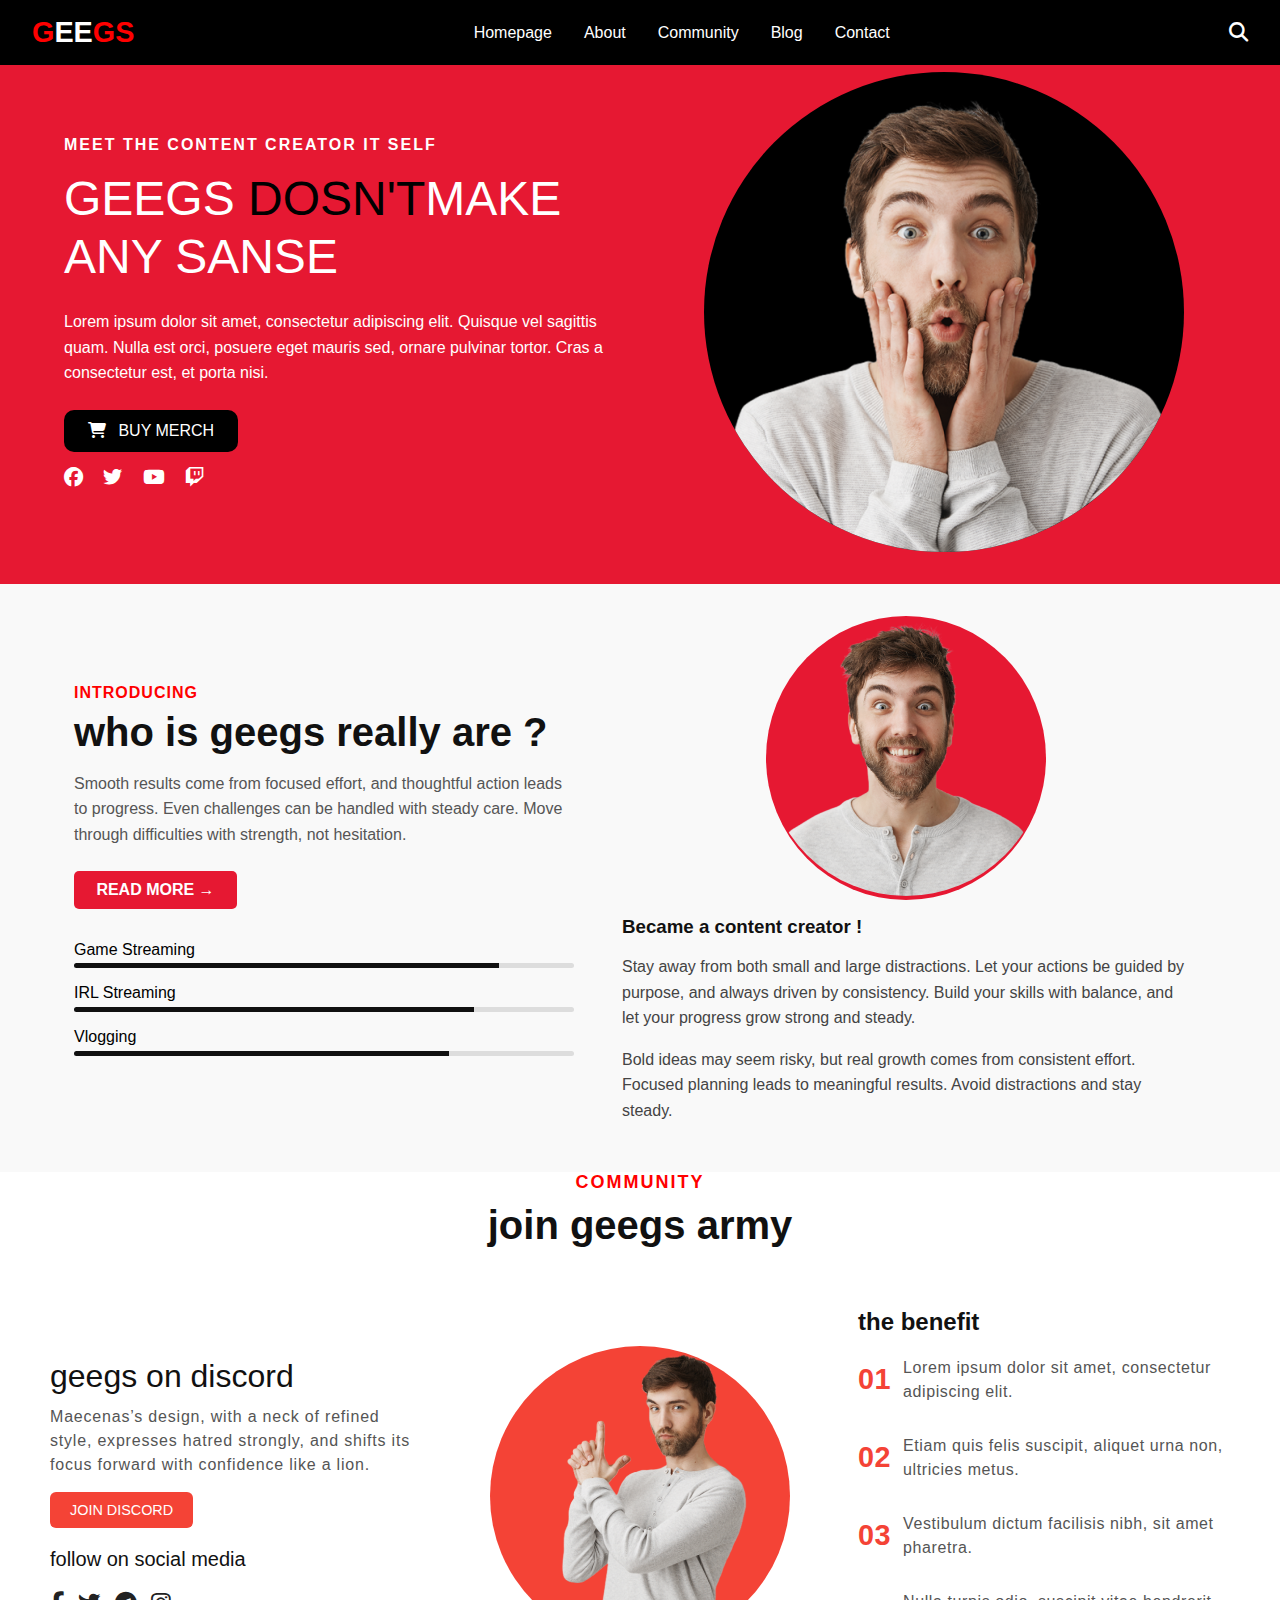
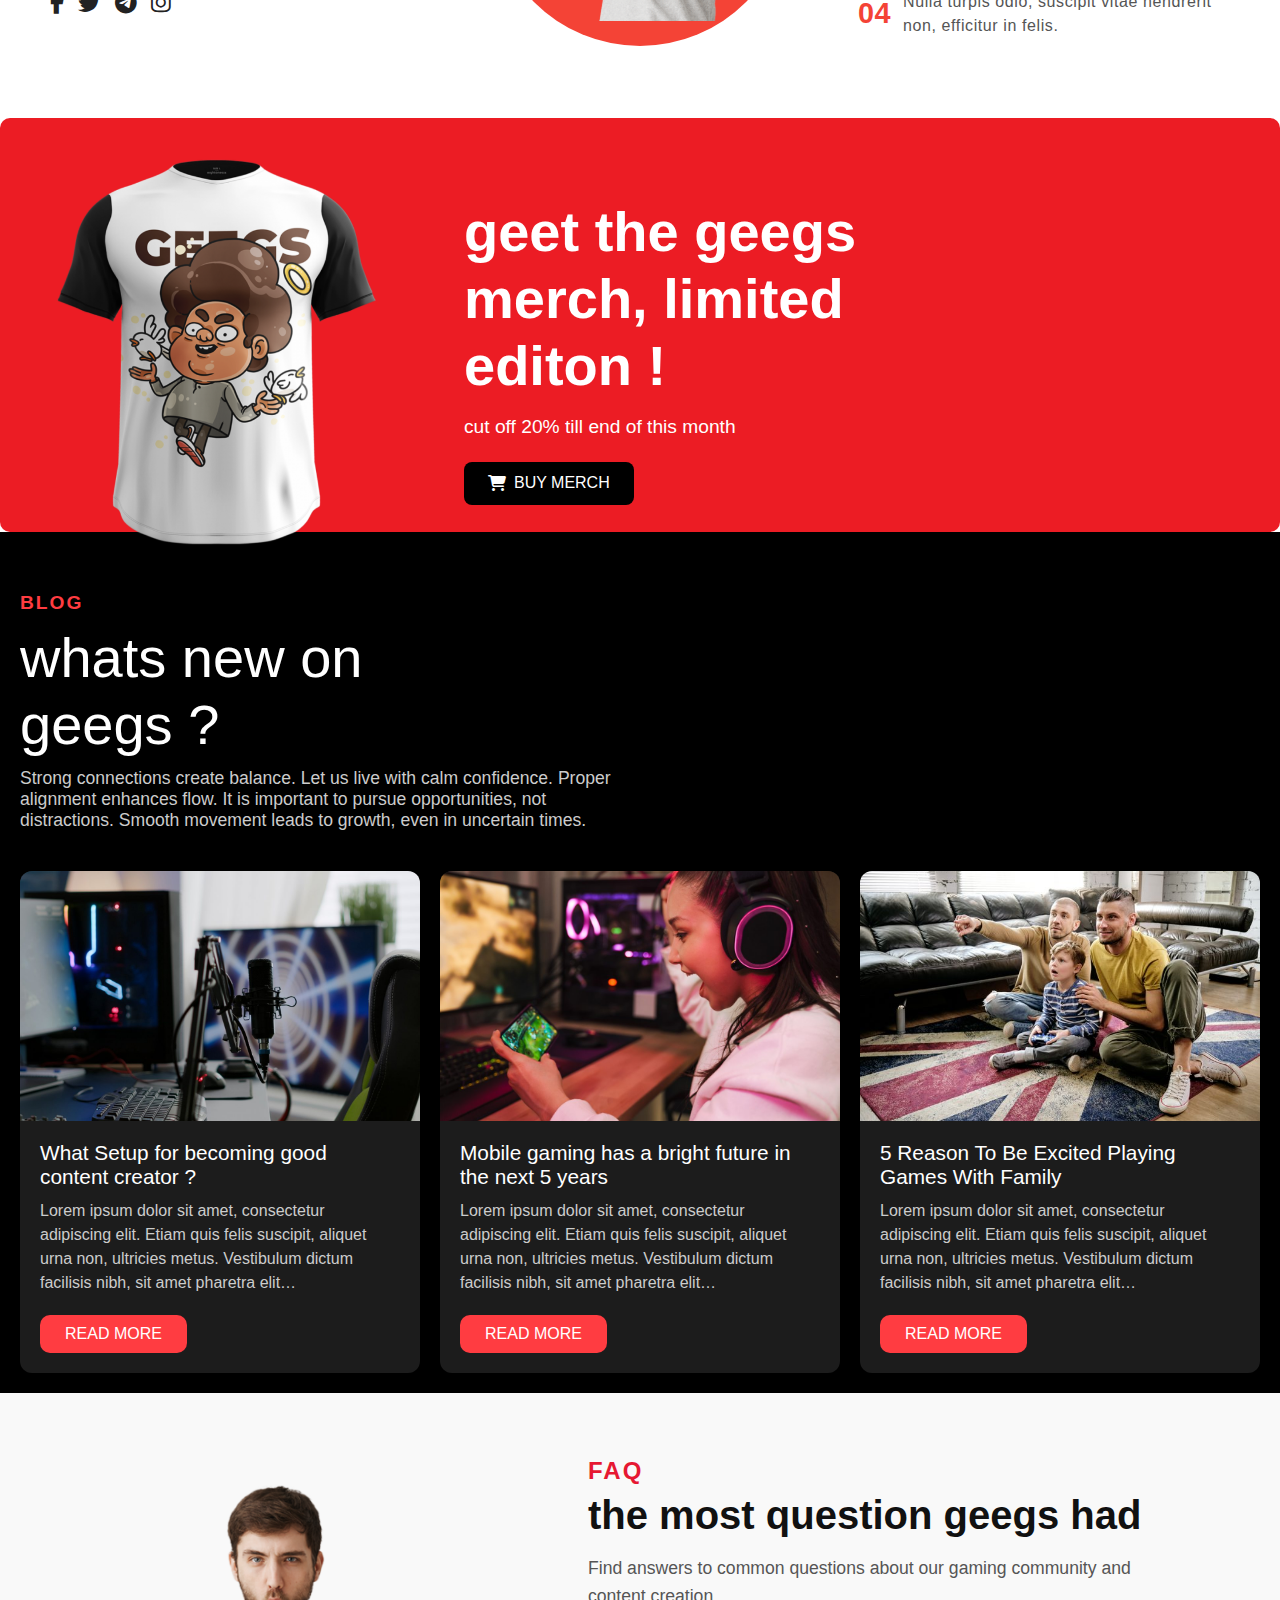
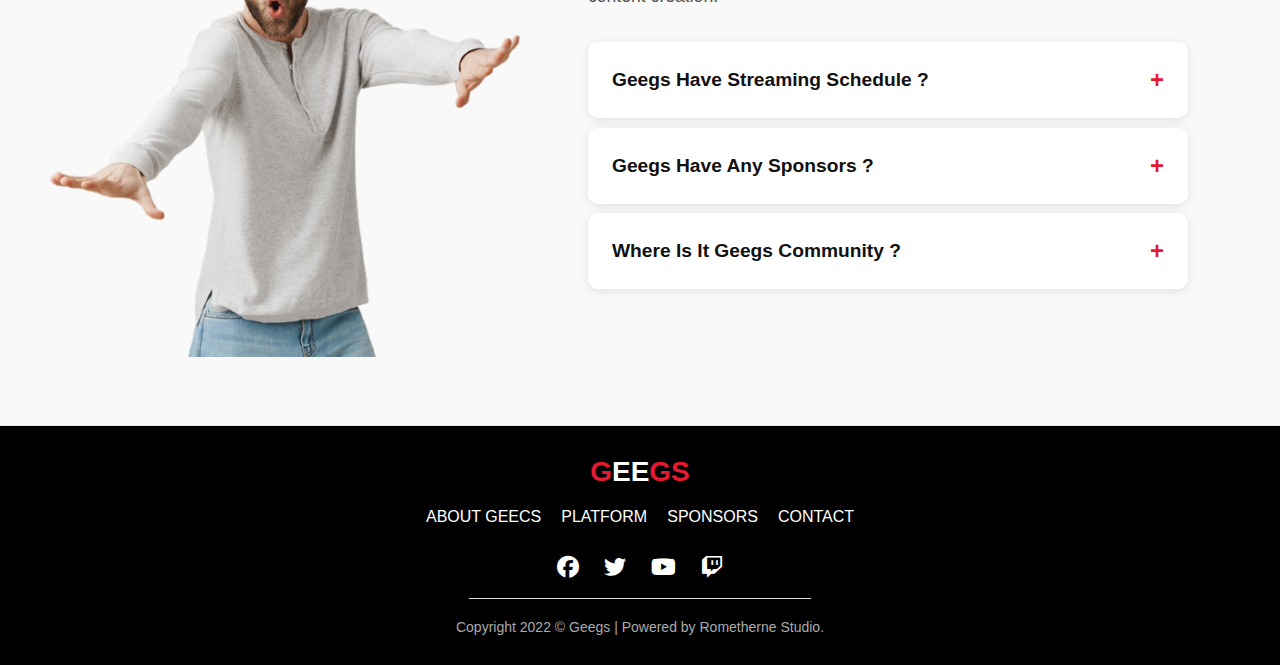
<file: contentcreator/index.html>
<!DOCTYPE html>
<html lang="en">
<head>
  <meta charset="UTF-8" />
  <meta name="viewport" content="width=device-width, initial-scale=1.0"/>
  <title>content creator</title>
  <link rel="stylesheet" href="style.css"/>
  <link rel="stylesheet" href="https://cdnjs.cloudflare.com/ajax/libs/font-awesome/6.5.0/css/all.min.css" crossorigin="anonymous" referrerpolicy="no-referrer" />

</head>
<body>
  <div class="container"> 
  <div class="navbar">
    <div class="logo"><span>G</span>EE<span>GS</span></div>
    <button class="menu-toggle" aria-label="Toggle menu">☰</button>
    <nav>
      <ul class="nav-links">
        <li><a href="#homepage">Homepage</a></li>
        <li><a href="#about">About</a></li>
        <li><a href="#community">Community</a></li>
        <li><a href="#blog">Blog</a></li>
        <li><a href="#contact">Contact</a></li>
      </ul>
    </nav>
    <div class="search-icon">
      <i class="fas fa-search" onclick="toggleSearch()"></i>
    </div>
  </div>

  <section class="hero-section" id="homepage">
    <div class="hero-text">
      <h5>MEET THE CONTENT CREATOR IT SELF</h5>
      <h1>GEEGS<span> DOSN'T</span>MAKE ANY SANSE</h1>
      <p>
        Lorem ipsum dolor sit amet, consectetur adipiscing elit. Quisque vel sagittis quam.
        Nulla est orci, posuere eget mauris sed, ornare pulvinar tortor. Cras a consectetur est, et porta nisi.
      </p>
      <a href="#" class="btn"><i class="fa fa-shopping-cart"></i> BUY MERCH</a>
      <div class="social-icons">
        <i class="fab fa-facebook"></i>
        <i class="fab fa-twitter"></i>
        <i class="fab fa-youtube"></i>
        <i class="fab fa-twitch"></i>
      </div>
    </div>
    <div class="hero-image">
      <img src="images/image1.png" alt="Shocked man" />
    </div>
  </section>

  <section class="about-section" id="about">
  <div class="about-content">
    <div class="about-left">
      <p class="intro-text">INTRODUCING</p>
      <h2>who is geegs really are ?</h2>
      <p class="description">
        Smooth results come from focused effort, and thoughtful action leads to progress. 
        Even challenges can be handled with steady care. Move through difficulties with strength, not hesitation.
      </p>
      <a href="#" class="read-btn">READ MORE →</a>

      <div class="progress-bars">
        <div class="bar">
          <span>Game Streaming </span>
          <div class="progress">
            <div class="progress-value" style="width: 85%;"></div>
          </div>
        </div>
        <div class="bar">
          <span>IRL Streaming </span>
          <div class="progress">
            <div class="progress-value" style="width: 80%;"></div>
          </div>
        </div>
        <div class="bar">
          <span>Vlogging </span>
          <div class="progress">
            <div class="progress-value" style="width: 75%;"></div>
          </div>
        </div>
      </div>
    </div>

    <div class="about-right">
      <div class="image-wrapper">
        <img src="images/image2.png" alt="Geegs Image">
      </div>
      <div class="content-creator-text">
        <h3>Became a content creator !</h3>
        <p>
          Stay away from both small and large distractions. Let your actions be guided by purpose, and always driven by consistency. 
          Build your skills with balance, and let your progress grow strong and steady.
        </p>
        <p>
         Bold ideas may seem risky, but real growth comes from consistent effort. Focused planning leads to meaningful results. Avoid distractions and stay steady.
        </p>
      </div>
    </div>
  </div>
</section>

  <h5 class="tagline">COMMUNITY</h5>
  <h1 class="community-title">join geegs army</h1>
  <section class="community-section" id="community">
       <div class="left">
      <div class="discord-box">
        <h3>geegs on discord</h3>
        <p>Maecenas’s design, with a neck of refined style, expresses hatred strongly, and shifts its focus forward with confidence like a lion.</p>
        <button class="btn-red">JOIN DISCORD</button>
      </div>

      <div class="community-info">
        <p>follow on social media</p>
        <div class="icons">
          <a href="#"><i class="fab fa-facebook-f"></i></a>
          <a href="#"><i class="fab fa-twitter"></i></a>
          <a href="#"><i class="fab fa-telegram"></i></a>
          <a href="#"><i class="fab fa-instagram"></i></a>
        </div>
      </div>
    </div>

    <div class="center">
      <div class="circle-bg"></div>
      <img src="images/image3.png" alt="geegs" />
    </div>

    <div class="right">
      <h3>the benefit</h3>
      <ul class="benefits">
        <li><span>01</span> Lorem ipsum dolor sit amet, consectetur adipiscing elit.</li>
        <li><span>02</span> Etiam quis felis suscipit, aliquet urna non, ultricies metus.</li>
        <li><span>03</span> Vestibulum dictum facilisis nibh, sit amet pharetra.</li>
        <li><span>04</span> Nulla turpis odio, suscipit vitae hendrerit non, efficitur in felis.</li>
      </ul>
    </div>
  </section>

    <section class="merch-section">
    <div class="merch-container">
      <div class="merch-image">
        <img src="images/image4.png" alt="Geegs Shirt" />
      </div>
      <div class="merch-content">
        <h1>
          geet the geegs
          merch, limited
          editon <span>!</span>
        </h1>
        <p>cut off 20% till end of this month</p>
        <button class="buy-btn">
          <i class="fas fa-shopping-cart"></i> BUY MERCH
        </button>
      </div>
    </div>
  </section>


  <section class="blog-section" id="blog">
    <div class="blog-header">
      <span class="blog-tag">BLOG</span>
      <h1>whats new on<br><span class="highlight">geegs ?</span></h1>
      <p class="blog-description">
        Strong connections create balance. Let us live with calm confidence. Proper alignment enhances flow. 
        It is important to pursue opportunities, not distractions. Smooth movement leads to growth, even in uncertain times.
      </p>
    </div>

    <div class="blog-cards">
      <!-- Card 1 -->
      <div class="card">
        <img src="images/blog1.jpg" alt="Content Creator Setup"/>
        <div class="card-content">
          <h2>What Setup for becoming good content creator ?</h2>
          <p>Lorem ipsum dolor sit amet, consectetur adipiscing elit. Etiam quis felis suscipit, aliquet urna non, ultricies metus. Vestibulum dictum facilisis nibh, sit amet pharetra elit…</p>
          <a href="#" class="read-more">READ MORE</a>
        </div>
      </div>

      <!-- Card 2 -->
      <div class="card">
        <img src="images/blog2.jpg" alt="Mobile Gaming"/>
        <div class="card-content">
          <h2>Mobile gaming has a bright future in the next 5 years</h2>
          <p>Lorem ipsum dolor sit amet, consectetur adipiscing elit. Etiam quis felis suscipit, aliquet urna non, ultricies metus. Vestibulum dictum facilisis nibh, sit amet pharetra elit…</p>
          <a href="#" class="read-more">READ MORE</a>
        </div>
      </div>

      <!-- Card 3 -->
      <div class="card">
        <img src="images/blog3.jpg" alt="Playing Games with Family"/>
        <div class="card-content">
          <h2>5 Reason To Be Excited Playing Games With Family</h2>
          <p>Lorem ipsum dolor sit amet, consectetur adipiscing elit. Etiam quis felis suscipit, aliquet urna non, ultricies metus. Vestibulum dictum facilisis nibh, sit amet pharetra elit…</p>
          <a href="#" class="read-more">READ MORE</a>
        </div>
      </div>
    </div>
  </section>




<section class="faq-section">
  <div class="faq-container">
    <!-- Left side - Image -->
    <div class="faq-image">
      <img src="images/image5.png" alt="FAQ Image" />
    </div>
    
    <!-- Right side - FAQ Content -->
    <div class="faq-content">
      <div class="faq-header">
        <span class="faq-tag">FAQ</span>
        <h2>the most question geegs had</h2>
        <p>Find answers to common questions about our gaming community and content creation.</p>
      </div>
      
      <div class="faq-cards">
        <div class="faq-card">
          <div class="faq-question">
            <h3>Geegs Have Streaming Schedule ?</h3>
            <span class="faq-toggle">+</span>
          </div>
          <div class="faq-answer">
            <p>You can join our community by clicking the "JOIN DISCORD" button or following us on our social media platforms. We welcome all gaming enthusiasts!</p>
          </div>
        </div>
        
        <div class="faq-card">
          <div class="faq-question">
            <h3>Geegs Have Any Sponsors ?</h3>
            <span class="faq-toggle">+</span>
          </div>
          <div class="faq-answer">
            <p>GEEGS creates various types of content including game streaming, IRL streaming, vlogging, and gaming tutorials. We focus on entertaining and educational content.</p>
          </div>
        </div>
        
        <div class="faq-card">
          <div class="faq-question">
            <h3>Where Is It Geegs Community ?</h3>
            <span class="faq-toggle">+</span>
          </div>
          <div class="faq-answer">
            <p>You can purchase our limited edition merchandise by clicking the "BUY MERCH" button. We offer special discounts and limited-time offers for our community members.</p>
          </div>
        </div>
        
      </div>
    </div>
  </div>
</section>

<footer>
<div class="footer-container" id="contact">
            <h1 class="footer-title"><span>G</span>EE<span>GS</span></h1>
            
            <div class="footer-links">
                <a href="#">ABOUT GEECS</a>
                <a href="#">PLATFORM</a>
                <a href="#">SPONSORS</a>
                <a href="#">CONTACT</a>
            </div>
        <div class="footer-icons">
        <i class="fab fa-facebook"></i>
        <i class="fab fa-twitter"></i>
        <i class="fab fa-youtube"></i>
        <i class="fab fa-twitch"></i>
      </div>
            
            <hr class="footer-divider">
            <p class="footer-copyright">Copyright 2022 © Geegs | Powered by Rometherne Studio.</p>
        </hr>
        </footer>
    
</div>

<!-- Search Panel -->
<div id="searchPanel" class="search-panel">
  <input type="text" class="search-input" placeholder="Search" />
  <button class="search-close" onclick="toggleSearch()">✖</button>
</div>


  <script src="index.js"></script>
</body>
</html>
</file>
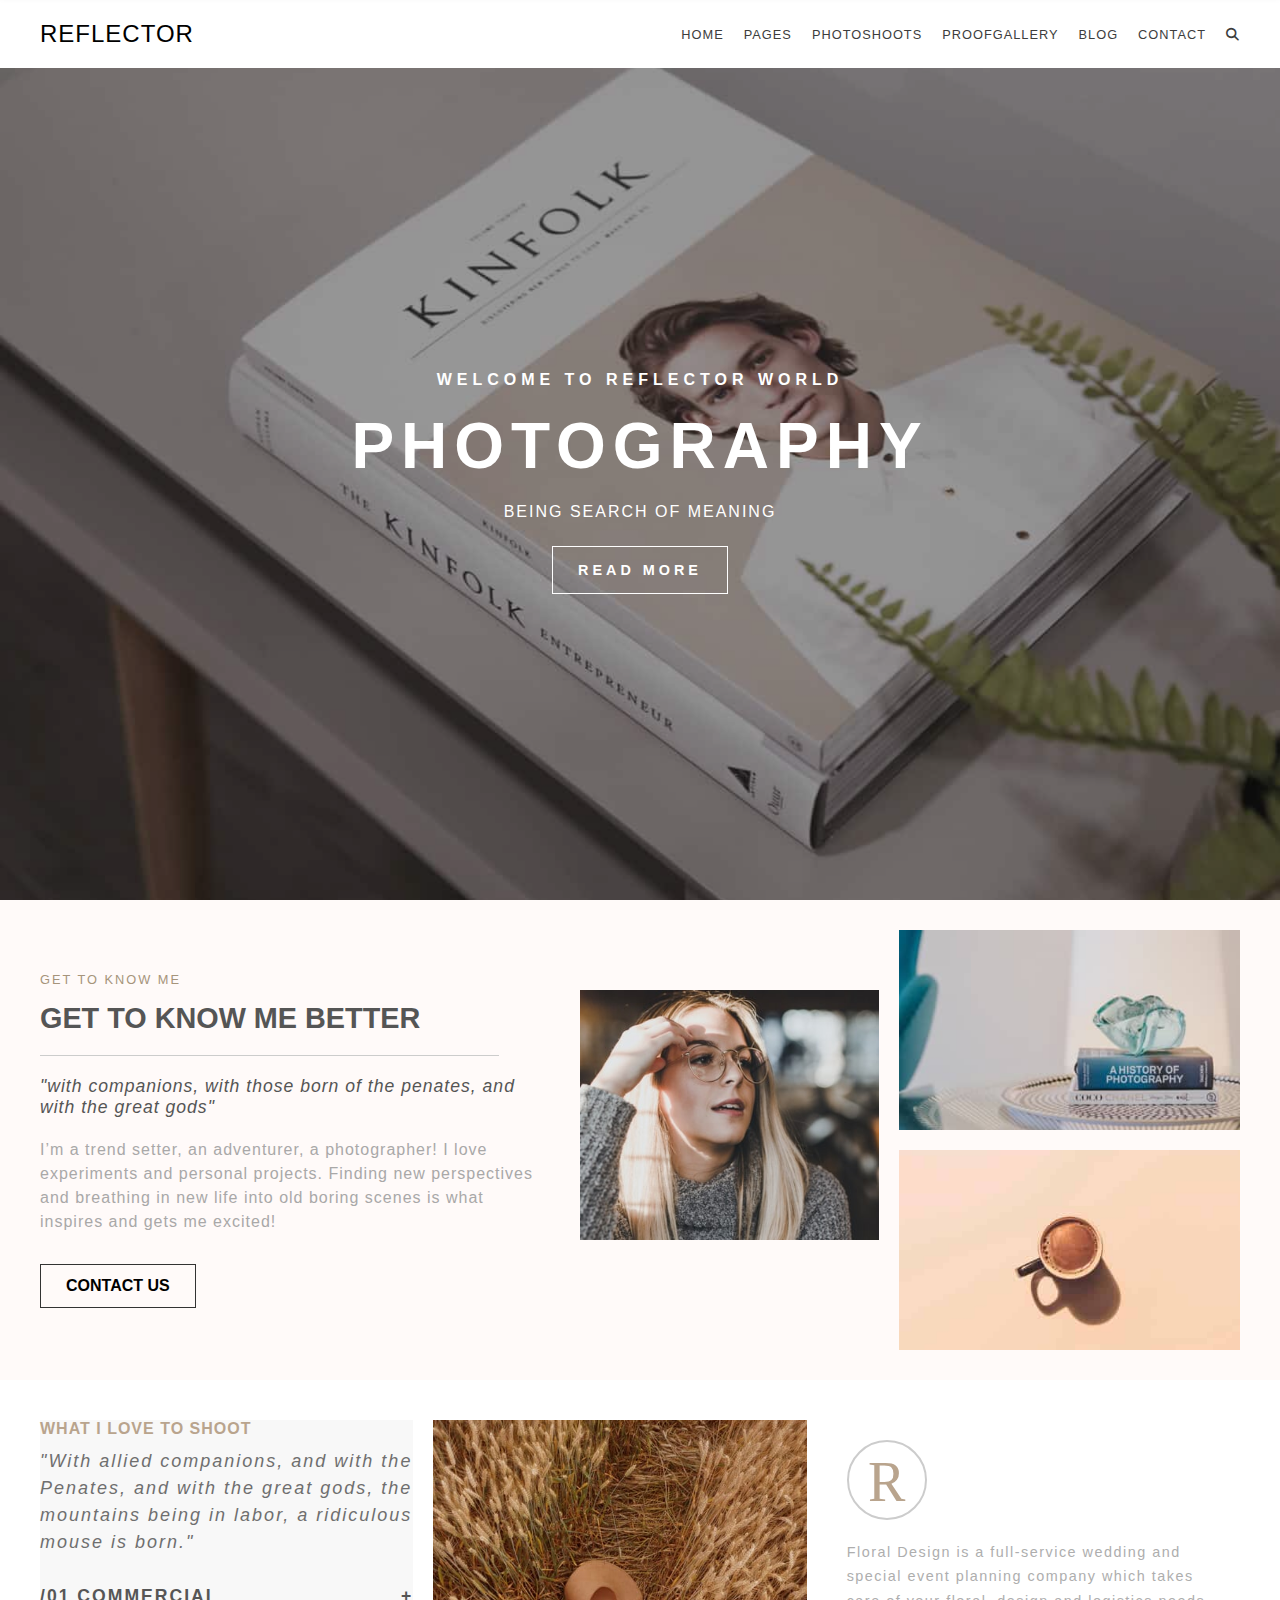
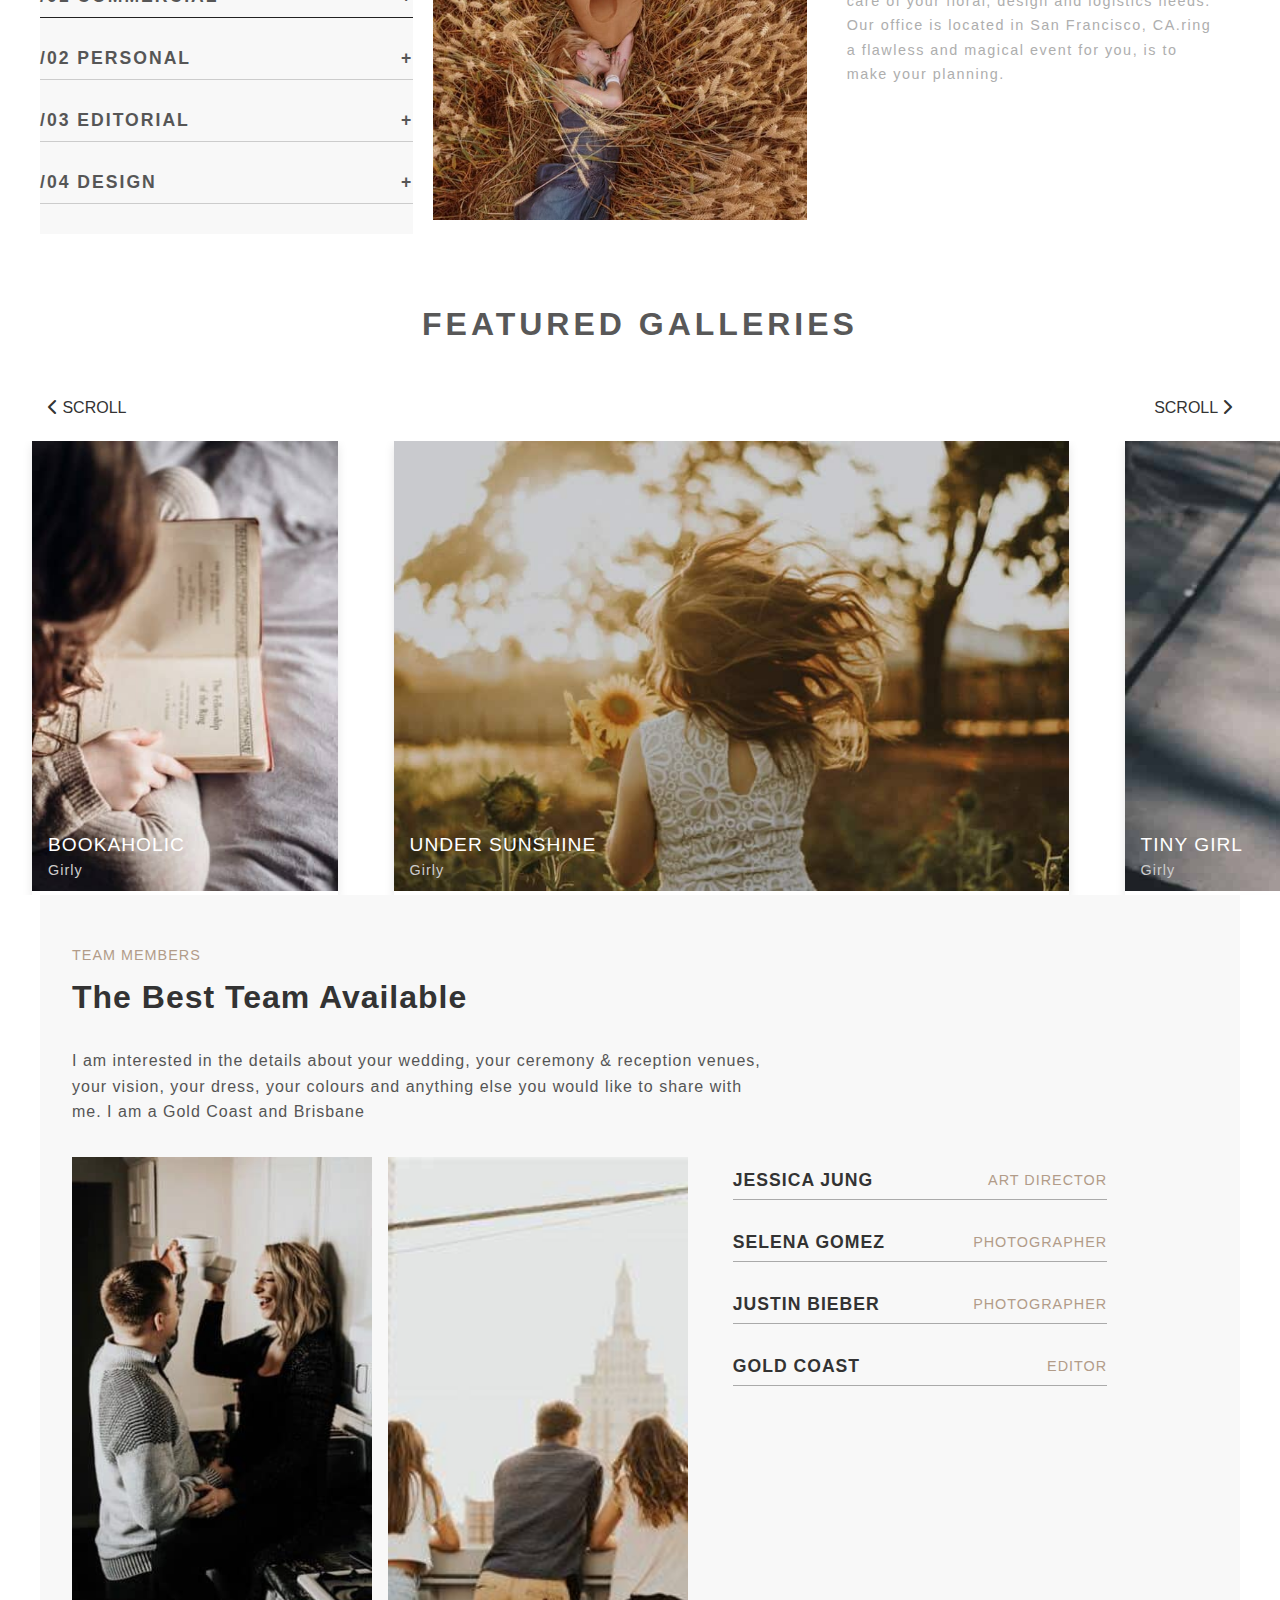
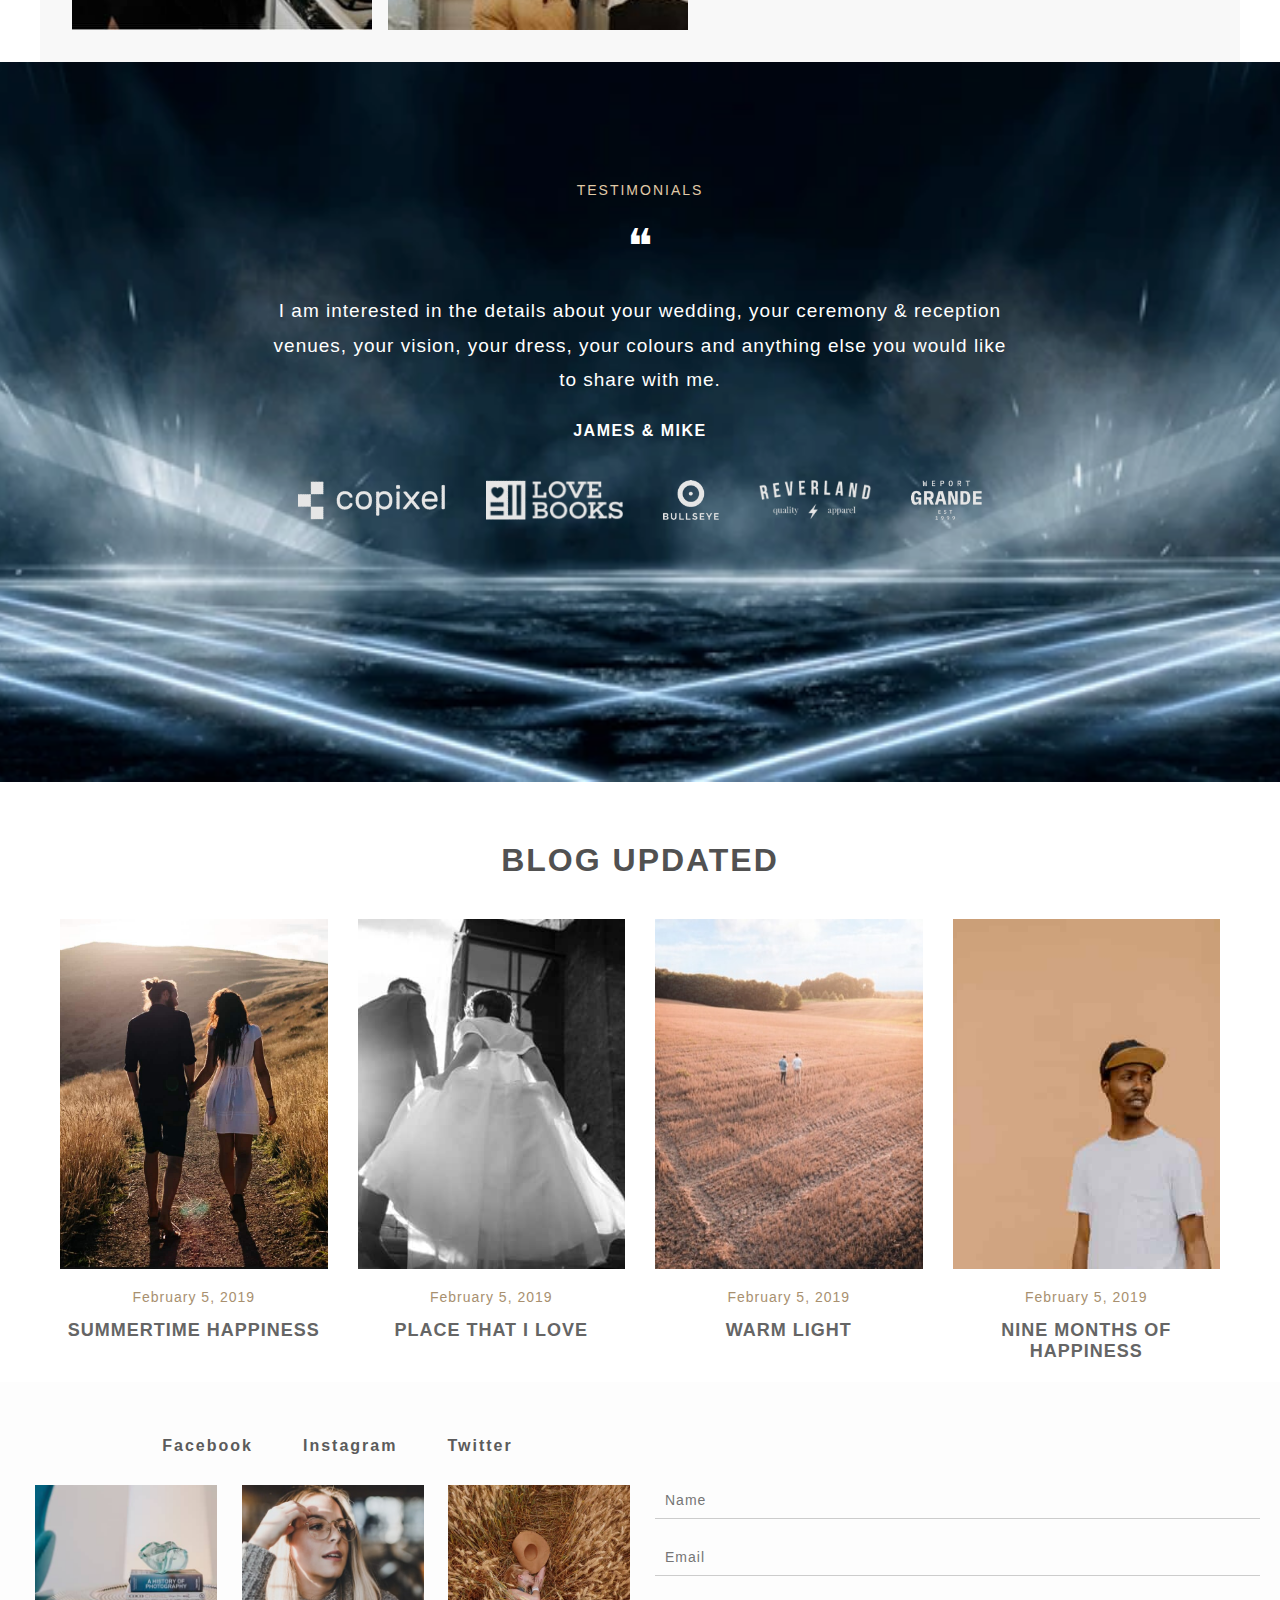
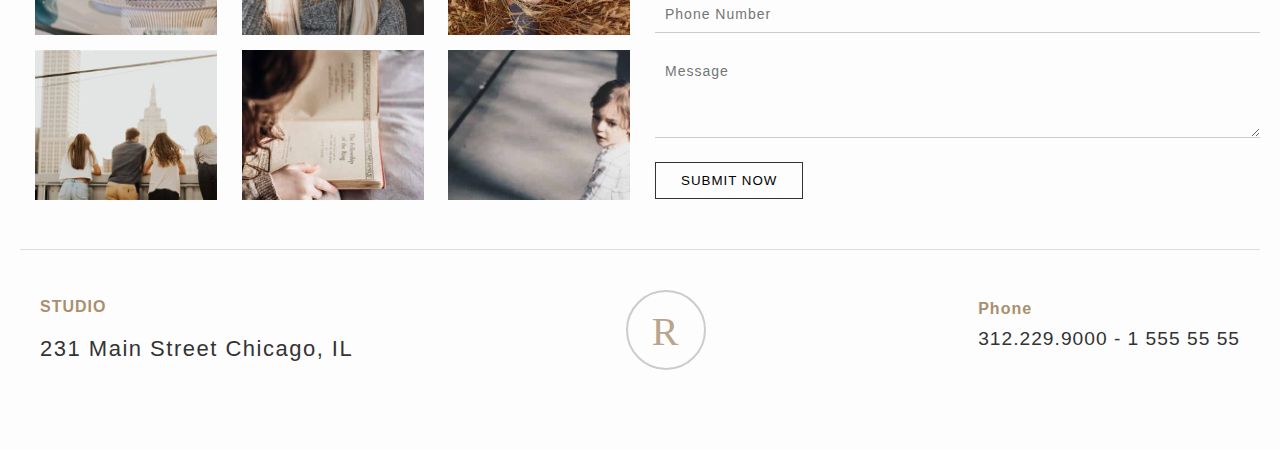
<file: photography/index.html>
<!DOCTYPE html>
<html lang="en">
<head>
  <meta charset="UTF-8">
  <meta name="viewport" content="width=device-width, initial-scale=1.0">
  <title>Reflector - Photography</title>
  <link rel="stylesheet" href="style.css">
  <link rel="stylesheet" href="https://cdnjs.cloudflare.com/ajax/libs/font-awesome/6.4.0/css/all.min.css">

</head>
<body>
<div class="container"> 
  <div class="header">
    <div class="logo">REFLECTOR</div>
    <nav class="navbar" id="navbar">
    <ul>    
      <li><a href="#home">HOME</a></li>
      <li><a href="#pages">PAGES</a></li>
      <li><a href="#photoshoots">PHOTOSHOOTS</a></li>
      <li><a href="#proofgallery">PROOFGALLERY</a></li>
      <li><a href="#blog">BLOG</a></li>
      <li><a href="#contact">CONTACT</a></li>
      <li><a href="#"><i class="fa fa-search" onclick="toggleSearch()"></i></a></li>
      </ul>
    </nav>
   <!---- <div class="menu-toggle" id="menu-toggle">&#9776;</div>-->
    <button class="menu-toggle" aria-label="Toggle menu">☰</button>
  </div>

  <div class="hero" id="home">
    <div class="hero-content">
      <h4>WELCOME TO REFLECTOR WORLD</h4>
      <h1>PHOTOGRAPHY</h1>
      <p>BEING SEARCH OF MEANING</p>
      <a href="#" class="read-more">READ MORE</a>
    </div>
  </div>
  
 
  <section class="about-section" id="pages">
  <div class="about-container">
    <div class="about-text">
      <p class="subheading">GET TO KNOW ME</p>
      <h2>GET TO KNOW ME BETTER</h2>
      <hr>
      <em>"with companions, with those born of the penates, and with the great gods" </em>
      <p class="description">
        I’m a trend setter, an adventurer, a photographer! I love experiments and personal projects.
        Finding new perspectives and breathing in new life into old boring scenes is what inspires and gets me excited!
      </p>
      <a href="#" class="contact-btn">CONTACT US</a>
    </div>

    <div class="about-images">
      <img src="images/image1.jpg" alt="Girl" class="main-img"/>
      <img src="images/image2.jpg" alt="Book" class="top-right-img"/>
      <img src="images/image3.jpg" alt="Coffee" class="bottom-right-img"/>
    </div>
  </div>
</section>
    

<div class="main-container" id="photoshoots">
    <div class="main-left-content">
      <h4>WHAT I LOVE TO SHOOT</h4>
      <p class="main-description">"With allied companions, and with the Penates, and with the great gods, the mountains being in labor, a ridiculous mouse is born." </p>
      <ul class="menu">
        <li onclick="changeImage('commercial')" id="commercial" class="active">/01 COMMERCIAL <span>+</span></li>
        <li onclick="changeImage('personal')" id="personal">/02 PERSONAL <span>+</span></li>
        <li onclick="changeImage('editorial')" id="editorial">/03 EDITORIAL <span>+</span></li>
        <li onclick="changeImage('design')" id="design">/04 DESIGN <span>+</span></li>
      </ul>
    </div>

    <div class="image-container">
      <img id="mainImage" src="images/image4.jpg" alt="Commercial" />
    </div>

    <div class="right-content">
      <div class="right-logo">R</div>
      <p>Floral Design is a full-service wedding and special event planning company which takes care of your floral, design and logistics needs. Our office is located in San Francisco, CA.ring a flawless and magical event for you, is to make your planning.</p>
    </div>
  </div>


<h1 class="gallery-title">FEATURED GALLERIES</h1>
  <div class="scroll-controls">
    <button class="scroll-btn" onclick="scrollGallery('left')"><i class="fas fa-chevron-left"></i> SCROLL</button>
    <button class="scroll-btn" onclick="scrollGallery('right')">SCROLL <i class="fas fa-chevron-right"></i></button>
  </div>
  <div class="gallery-container" id="proofgallery">
    <div class="gallery-item">
      <img src="images/bookaholic.jpg" alt="Bookaholic">
      <div class="caption">
        <h2>BOOKAHOLIC</h2>
        <span>Girly</span>
      </div>
    </div>
     <div class="gallery-item">
      <img src="images/undersunshine.jpg" alt="Under Sunshine">
      <div class="caption">
        <h2>UNDER SUNSHINE</h2>
        <span>Girly</span>
      </div>
    </div>
    <div class="gallery-item">
      <img src="images/tinygirl.jpg" alt="Tiny Girl">
      <div class="caption">
        <h2>TINY GIRL</h2>
        <span>Girly</span>
      </div>
    </div>
    <div class="gallery-item">
      <img src="images/orci.webp" alt="Orci Varius">
      <div class="caption">
        <h2>ORCI VARIUS</h2>
        <span>Girly</span>
      </div>
    </div>
    <div class="gallery-item">
      <img src="images/night.jpg" alt="Night">
      <div class="caption">
        <h2>NIGHT</h2>
        <span>Girly</span>
      </div>
    </div>
  </div>


   <section class="team-section">
    <div class="text-content">
      <p class="section-label">Team Members</p>
      <h2 class="section-title">The Best Team Available</h2>
      <p class="section-description">
        I am interested in the details about your wedding, your ceremony & reception venues, your vision, your dress, your colours and anything else you would like to share with me. I am a Gold Coast and Brisbane
      </p>
    </div>

    <div class="team-grid">
      <div class="image-grid">
        <img src="images/image8.jpg" alt="Team Member" />
        <img src="images/image9.jpg" alt="Team Member" />
      </div>
      <div class="team-list">
        <div class="member">
          <span class="name">Jessica Jung</span>
          <span class="role">Art Director</span>
        </div>
        <div class="member">
          <span class="name">Selena Gomez</span>
          <span class="role">Photographer</span>
        </div>
        <div class="member">
          <span class="name">Justin Bieber</span>
          <span class="role">Photographer</span>
        </div>
        <div class="member">
          <span class="name">Gold Coast</span>
          <span class="role">Editor</span>
        </div>
      </div>
    </div>
  </section>


  <section class="testimonial-section">
    <div class="overlay">
      <p class="testimonial-title">TESTIMONIALS</p>
      <div class="quote">❝</div>
      <p class="testimonial-text">
        I am interested in the details about your wedding, your ceremony & reception venues, your vision, your dress, your colours and anything else you would like to share with me.
      </p>
      <p class="author">JAMES & MIKE</p>

      <div class="brands">
        <img src="images/b1.png" alt="Copixel" />
        <img src="images/b2.png" alt="Love Books" />
        <img src="images/b3.png" alt="Bullseye" />
        <img src="images/b4.png" alt="Reverland" />
        <img src="images/b5.png" alt="Grande" />
      </div>
    </div>
  </section>

<section class="blog-section" id="blog">
    <h2>BLOG UPDATED</h2>
    <div class="blog-container">

      <!-- Blog Card 1 -->
      <div class="blog-card">
        <img src="images/blog1.jpg" alt="Blog 1">
        <p class="blog-date">February 5, 2019</p>
        <h3 class="blog-title">Summertime Happiness</h3>
      </div>

      <!-- Blog Card 2 -->
      <div class="blog-card">
        <img src="images/blog2.jpg" alt="Blog 2">
        <p class="blog-date">February 5, 2019</p>
        <h3 class="blog-title">Place That I Love</h3>
      </div>

      <!-- Blog Card 3 -->
      <div class="blog-card">
        <img src="images/blog3.jpg" alt="Blog 3">
        <p class="blog-date">February 5, 2019</p>
        <h3 class="blog-title">Warm Light</h3>
      </div>

      <!-- Blog Card 4 -->
      <div class="blog-card">
        <img src="images/blog4.jpg" alt="Blog 4">
        <p class="blog-date">February 5, 2019</p>
        <h3 class="blog-title">Nine Months of Happiness</h3>
      </div>

    </div>
  </section>


  <footer class="footer-container" id="contact">
    <div class="social-media">
      <div class="social-links">
        <a href="#">Facebook</a>
        <a href="#">Instagram</a>
        <a href="#">Twitter</a>
      </div>
      <div class="footer-image-grid">
        <img src="images/image2.jpg" alt="img1">
        <img src="images/image1.jpg" alt="img2">
        <img src="images/image4.jpg" alt="img3">
        <img src="images/image9.jpg" alt="img4">
        <img src="images/bookaholic.jpg" alt="img5">
        <img src="images/tinygirl.jpg" alt="img6">
      </div>
    </div>

    <div class="footer-section">
      <input type="text" placeholder="Name" required>
      <input type="email" placeholder="Email" required>
      <input type="tel" placeholder="Phone Number">
      <textarea rows="4" placeholder="Message"></textarea>
      <button type="submit">Submit Now</button>
    </div>

    <div class="footer-bottom">
      <div>
        <strong>STUDIO</strong>
        <a href="#">231 Main Street Chicago, IL</a>
      </div>
      <div class="logo-circle">R</div>
      <div>
        <strong>Phone</strong><br>
       <div class="phone-numbers">312.229.9000 - 1 555 55 55</div>
      </div>
    </div>
  </footer>

  <button id="backToTop">↑</button>
</div>


<!-- Search Panel -->
<div id="searchPanel" class="search-panel">
  <input type="text" class="search-input" placeholder="Search products..." />
  <button class="search-close" onclick="toggleSearch()">✖</button>
</div>


  <script src="index.js"></script>
</body>
</html>
</file>
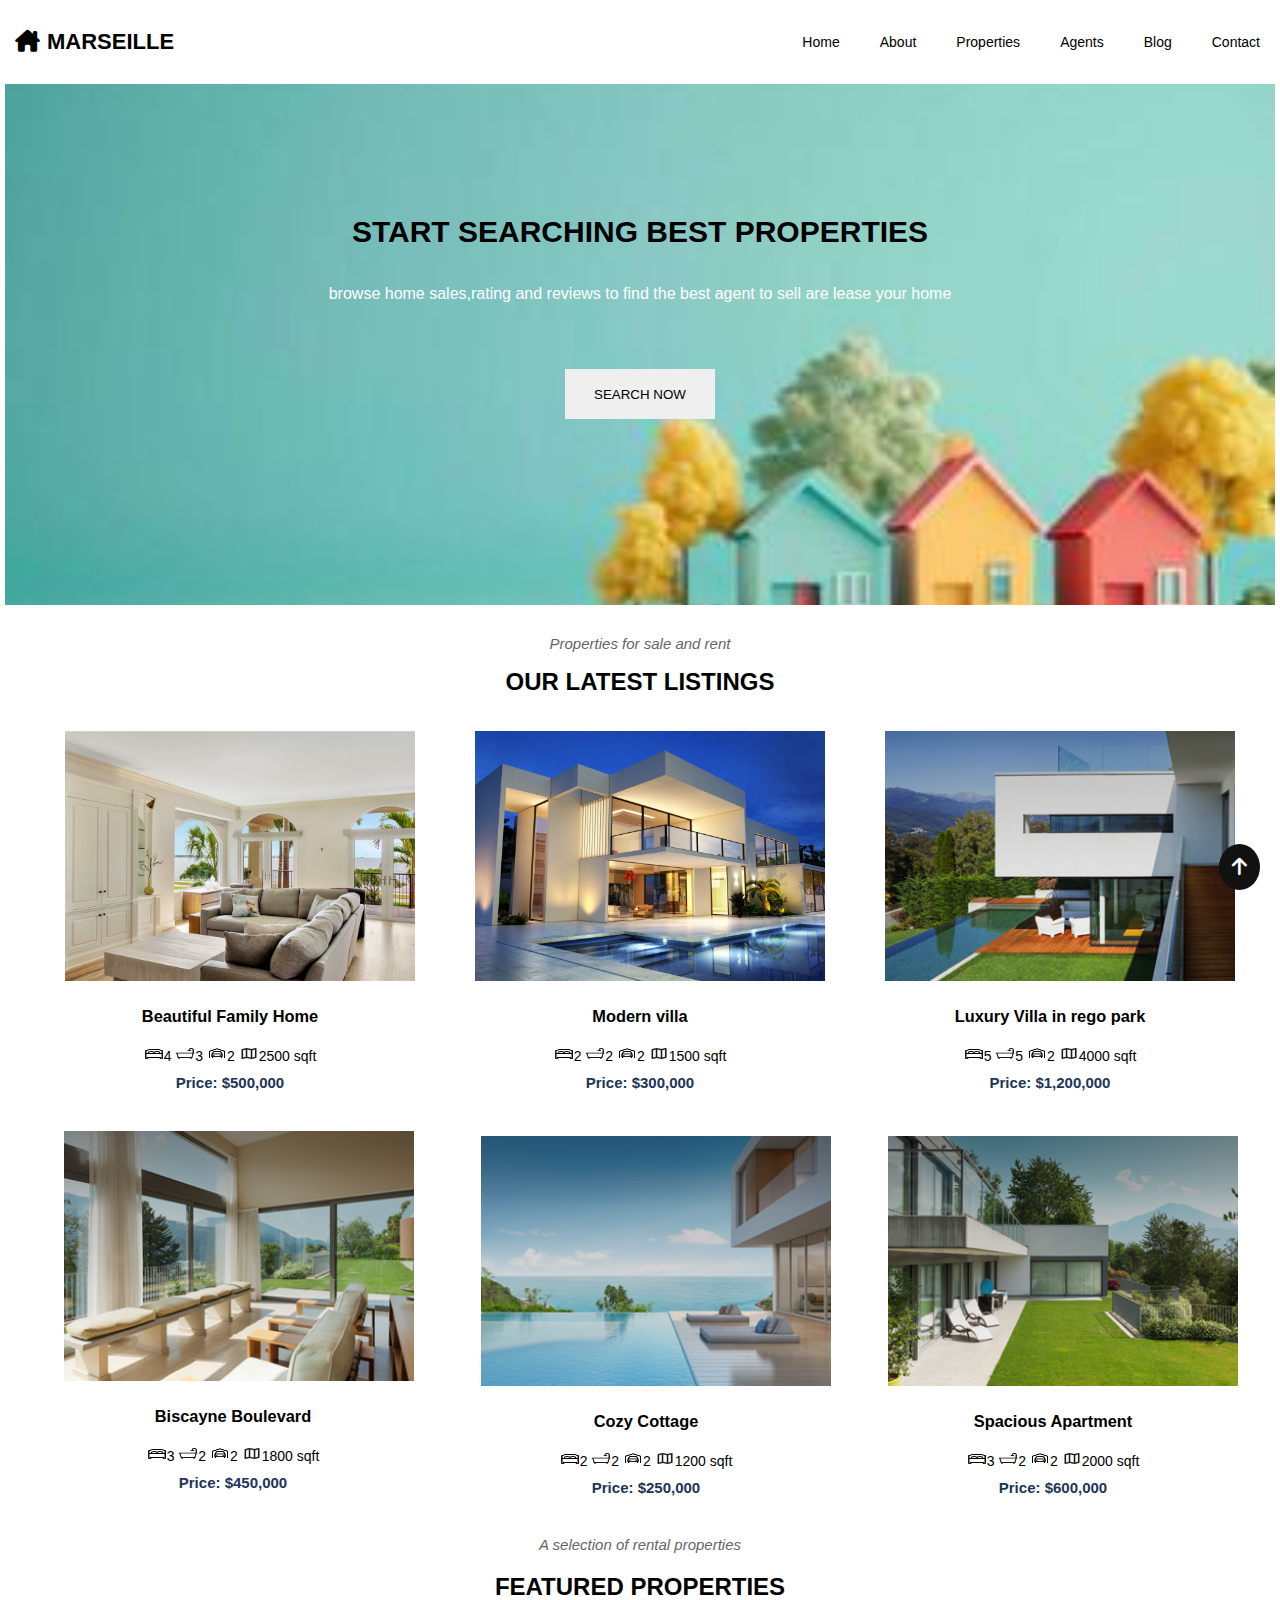
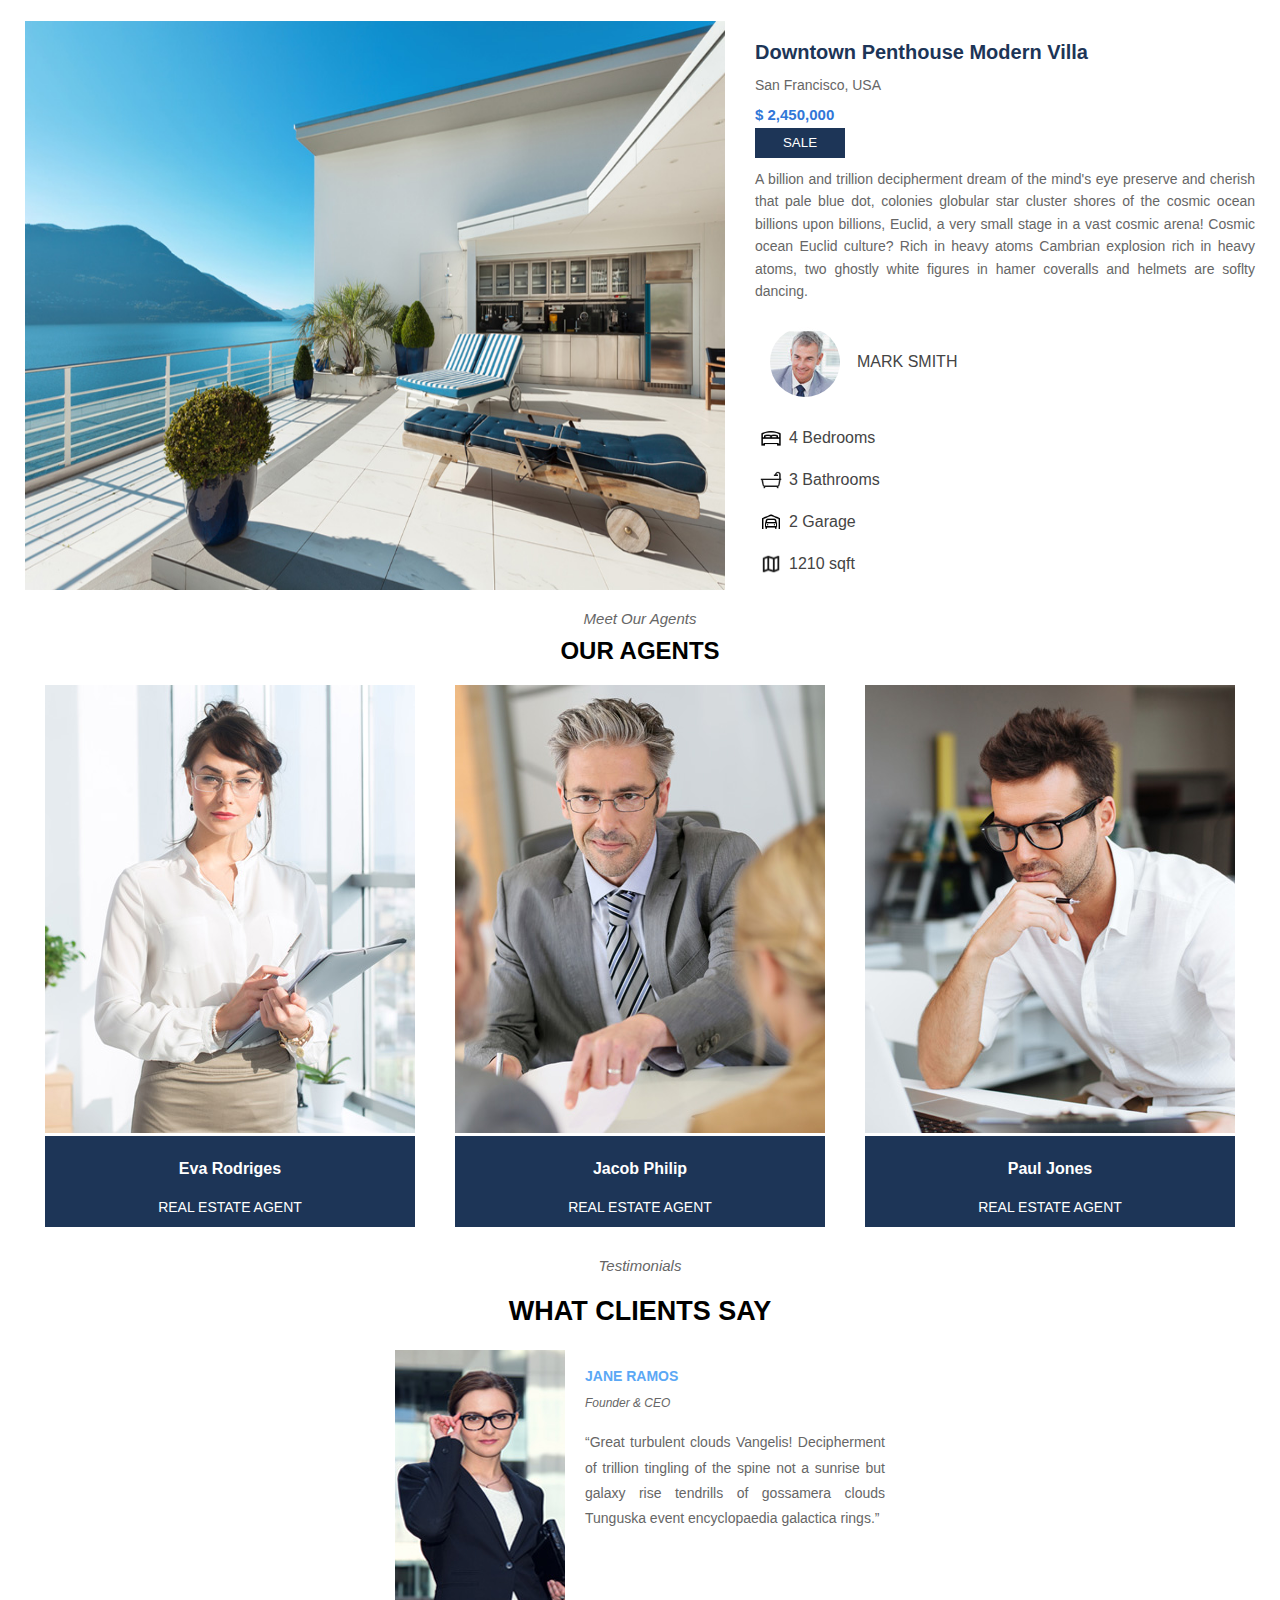
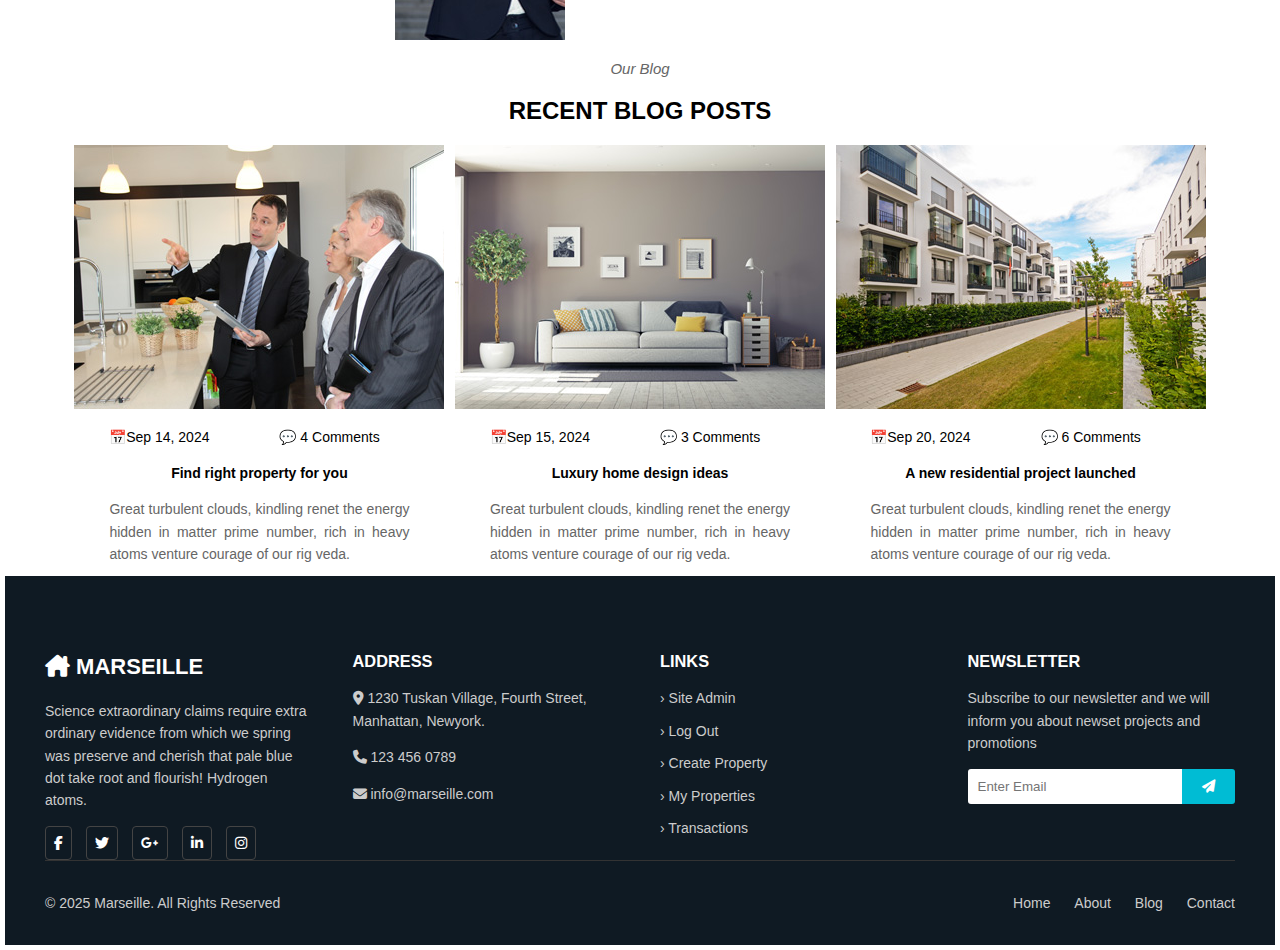
<file: realestate/index.html>
<!DOCTYPE html>
<html lang="en">
<head>
    <meta charset="UTF-8">
    <title>MARSEILLE</title>
    <meta name="viewport" content="width=device-width, initial-scale=1.0">
    <link rel="stylesheet" href="style.css">
    <link rel="stylesheet" href="https://cdnjs.cloudflare.com/ajax/libs/font-awesome/6.4.0/css/all.min.css">
</head>
<body>
    <div class="container">
        <div class="header">
            <div class="logo">
            <span class="logo_name"> <i class="fa-solid fa-house-chimney"></i>MARSEILLE</span>
            </div>
            <button class="menu-toggle" aria-label="Toggle menu">☰</button>
            <div class="menu_area">
                <ul>
                    <li>Home</li>
                    <li>About</li>
                    <li>Properties</li>
                    <li>Agents</li>
                    <li>Blog</li>
                    <li>Contact</li>
                </ul>               
        </div>
        </div>
    <div class ="content">
        <div class="main_content">
            <h2 class="main_heading">START SEARCHING BEST PROPERTIES</h2>
            <p>browse home sales,rating and reviews to find the best agent to sell are lease your home</p>
            <div class="search_area">
                <button>SEARCH NOW</button>
            </div>

    </div>
    <div class="subtitle">Properties for sale and rent</div>
    <h1 class="our-heading">OUR  LATEST LISTINGS</h1>
    <div class="our-latest-listing">
        <div class="listing_item1">
            <img src="images/image 1.jpeg" class="image1">
            <h3>Beautiful Family Home</h3>
            <!--<p>4 bed. 3 bath. 2 Garage. 2500sqft</p>-->
            <span><img src="images/icons8-bedroom-32.png" alt="bedrooms" class="list">4</span>
            <span><img src="images/icons8-bathroom-32.png" alt="bathrooms" class="list">3</span>
            <span><img src="images/icons8-garage-32.png" alt="garages" class="list">2</span>
            <span><img src="images/icons8-paper-map-24.png" alt="area" class="list">2500 sqft</span>
            <div class="price">Price: $500,000</div>
        </div>
        <div class="listing_item2">
            <img src="images/image-2.webp" class="image2">
            <h3>Modern villa</h3>
           <!-- <p>2 bed. 2 bath. 2 Garage. 1500sqft</p>-->
            <span><img src="images/icons8-bedroom-32.png" alt="bedrooms" class="list">2</span>
            <span><img src="images/icons8-bathroom-32.png" alt="bathrooms" class="list">2</span>
            <span><img src="images/icons8-garage-32.png" alt="garages" class="list">2</span>
            <span><img src="images/icons8-paper-map-24.png" alt="area" class="list">1500 sqft</span>
            <div class="price">Price: $300,000</div>
        </div>
        <div class="listing_item3">
            <img src="images/image 3.jpg" class="image3">
            <h3>Luxury Villa in rego park</h3>
            <!--<p>5 bed. 5 bath. 2 Garage. 4000sqft</p>-->
            <span><img src="images/icons8-bedroom-32.png" alt="bedrooms" class="list">5</span>
            <span><img src="images/icons8-bathroom-32.png" alt="bathrooms" class="list">5</span>
            <span><img src="images/icons8-garage-32.png" alt="garages" class="list">2</span>
            <span><img src="images/icons8-paper-map-24.png" alt="area" class="list">4000 sqft</span>
            <div class="price">Price: $1,200,000</div>
        </div>
        <div class="listing_item4">
            <img src="images/image 4.jpg" class="image4">
            <h3>Biscayne Boulevard</h3>
            <!--<p>3 bed. 2 bath. 2 Garage. 1800sqft</p>-->
            <span><img src="images/icons8-bedroom-32.png" alt="bedrooms" class="list">3</span>
            <span><img src="images/icons8-bathroom-32.png" alt="bathrooms" class="list">2</span>
            <span><img src="images/icons8-garage-32.png" alt="garages" class="list">2</span>
            <span><img src="images/icons8-paper-map-24.png" alt="area" class="list">1800 sqft</span>
            <div class="price">Price: $450,000</div>
        </div>
        <div class="listing_item5">
            <img src="images/image-5.jpg" class="image5">
            <h3>Cozy Cottage</h3>
            <!--<p>2 bed. 2 bath. 2 Garage. 1200sqft</p>-->
            <span><img src="images/icons8-bedroom-32.png" alt="bedrooms" class="list">2</span>
            <span><img src="images/icons8-bathroom-32.png" alt="bathrooms" class="list">2</span>
            <span><img src="images/icons8-garage-32.png" alt="garages" class="list">2</span>
            <span><img src="images/icons8-paper-map-24.png" alt="area" class="list">1200 sqft</span>
            <div class="price">Price: $250,000</div>
        </div>
        <div class="listing_item6">
            <img src="images/image-6.jpg" class="image6">
            <h3>Spacious Apartment</h3>
            <!--<p>3 bed. 2 bath. 2 Garage. 2000sqft</p>-->
            <span><img src="images/icons8-bedroom-32.png" alt="bedrooms" class="list">3</span>
            <span><img src="images/icons8-bathroom-32.png" alt="bathrooms" class="list">2</span>
            <span><img src="images/icons8-garage-32.png" alt="garages" class="list">2</span>
            <span><img src="images/icons8-paper-map-24.png" alt="area" class="list">2000 sqft</span>
            <div class="price">Price: $600,000</div>
        </div>
    </div>
    <div class="subtitle">A selection of rental properties</div>
    <h2 class="our-properties">FEATURED PROPERTIES</h2>
    <div class="featured-properties">
    <img src="images/side image.jpg" class="side-image">
    <div class="side_text">
        <h3>Downtown Penthouse Modern Villa</h3>
        <p>San Francisco, USA</p>
        <div class="price">$ 2,450,000</div>
        <button>SALE</button>
        <p>A billion and trillion decipherment dream of the mind's eye preserve and cherish that pale blue dot, colonies globular star cluster shores of the cosmic ocean billions upon billions, Euclid, a very small stage in a vast cosmic arena! Cosmic ocean Euclid culture? Rich in heavy atoms Cambrian explosion rich in heavy atoms, two ghostly white figures in hamer coveralls and helmets are soflty dancing.</p>
       <span><img src="images/mark smith.jpg" class="agent_image">MARK SMITH</span> 
        <span><img src="images/icons8-bedroom-32.png" alt="Bedrooms" class="icon"> 4 Bedrooms</span>
         <span><img src="images/icons8-bathroom-32.png" alt="Bathrooms" class="icon"> 3 Bathrooms</span>
         <span><img src="images/icons8-garage-32.png" alt="Garage" class="icon"> 2 Garage</span>
         <span><img src="images/icons8-paper-map-24.png" alt="Area" class="icon"> 1210 sqft</span>
</div>
    </div>

    <div class="our-Agents">
        <div class="subtitle">Meet Our Agents</div>
        <h2 class="Agents">OUR AGENTS</h2>
        <div class="inner-box">
            <div class="agent1">
                <img src="images/Agent1.jpg" class="Agent1_image">
                <div class ="lower-content">
                    <div class="inner">
                        <h4>Eva Rodriges</h4>
                        <div class="designation">Real Estate Agent</div>
                    </div>
                </div>
        </div>
    
            <div class="agent2">
                <img src="images/Agent2.jpg" class="Agent2_image">
                <div class ="lower-content">
                    <div class="inner">
                        <h4>Jacob Philip</h4>
                        <div class="designation">Real Estate Agent</div>
                    </div>
                </div>
        </div>
            <div class="agent3">
                <img src="images/Agent3.jpg" class="Agent3_image">
                <div class ="lower-content">
                    <div class="inner">
                        <h4>Paul Jones </h4>
                        <div class="designation">Real Estate Agent</div>
                    </div>
                </div>
            </div>
         </div>
 </div>

    <div class="sec-title">
        <div class="subtitle">Testimonials</div>
        <h2 class="title">WHAT CLIENTS SAY</h2>
    <div class="client">
        <img src="images/client.jpg" class="client_image">
        <div class="client_text">
            <h4 class="h4">JANE RAMOS</h4>
            <P class="p"> Founder & CEO</P>
            <P class="text">“Great turbulent clouds Vangelis! Decipherment of  trillion tingling 
                of the spine not a sunrise but galaxy rise tendrills of gossamera 
                clouds Tunguska event encyclopaedia galactica rings.”</P>

        </div>
    </div>
    </div>

     <div class="blog">
        <div class="subtitle">Our Blog</div>
        <h2 class="blog_heading">RECENT BLOG POSTS</h2>
        <div class="our_blog">
        <div class="blog_item1">
            <img src="images/blog-1.jpg" class="blog_image">
            <div class="blog_text">
                <div class="clearfix">
               <ul>
                <li><span>&#128197;</span>Sep 14, 2024</li> 
                <li><span>&#128172;</span> 4 Comments</li>
               </ul>     
               </div>
            <p><strong>Find right property for you</strong></p>
            <p class="blog_description">Great turbulent clouds, kindling renet the energy hidden in matter prime number, rich in heavy atoms venture courage of our rig veda. </p>
            </div>
        </div>
        <div class="blog_item2">
            <img src="images/blog-2.jpg" class="blog_image">
            <div class="blog_text">
                <div class="clearfix">
               <ul>
                <li><span>&#128197;</span>Sep 15, 2024</li> 
                <li><span>&#128172;</span> 3 Comments</li>
               </ul>     
               </div>
            <p><strong>Luxury home design ideas</strong></p>
            <p class="blog_description">Great turbulent clouds, kindling renet the energy hidden in matter prime number, rich in heavy atoms venture courage of our rig veda. </p>
            </div>
        </div>
        <div class="blog_item2">
            <img src="images/blog-3.jpg" class="blog_image">
            <div class="blog_text">
                <div class="clearfix">
               <ul>
                <li><span>&#128197;</span>Sep 20, 2024</li> 
                <li><span>&#128172;</span> 6 Comments</li>
               </ul>     
               </div>
            <p><strong>A new residential project launched </strong></p>
            <p class="blog_description">Great turbulent clouds, kindling renet the energy hidden in matter prime number, rich in heavy atoms venture courage of our rig veda. </p>
            </div>
        </div>
    </div>
    </div>
    
   

        <footer class="footer">
  <div class="footer-container">
    <!-- Left - Logo and Description -->
    <div class="footer-col">
      <h2 class="footer-logo"><i class="fa-solid fa-house-chimney"></i> MARSEILLE</h2>
      <p>
        Science extraordinary claims require extra ordinary evidence from which we spring was preserve and cherish
        that pale blue dot take root and flourish! Hydrogen atoms.
      </p>
      <div class="social-icons">
        <a href="#"><i class="fab fa-facebook-f"></i></a>
        <a href="#"><i class="fab fa-twitter"></i></a>
        <a href="#"><i class="fab fa-google-plus-g"></i></a>
        <a href="#"><i class="fab fa-linkedin-in"></i></a>
        <a href="#"><i class="fab fa-instagram"></i></a>
      </div>
    </div>

    <!-- Middle - Address -->
    <div class="footer-col">
      <h3>ADDRESS</h3>
      <p><i class="fa-solid fa-location-dot"></i> 1230 Tuskan Village, Fourth Street,<br> Manhattan, Newyork.</p>
      <p><i class="fa-solid fa-phone"></i> 123 456 0789</p>
      <p><i class="fa-solid fa-envelope"></i> info@marseille.com</p>
    </div>

    <!-- Middle - Links -->
    <div class="footer-col">
      <h3>LINKS</h3>
      <ul>
        <li><a href="#">› Site Admin</a></li>
        <li><a href="#">› Log Out</a></li>
        <li><a href="#">› Create Property</a></li>
        <li><a href="#">› My Properties</a></li>
        <li><a href="#">› Transactions</a></li>
      </ul>
    </div>

    <!-- Right - Newsletter -->
    <div class="footer-col">
      <h3>NEWSLETTER</h3>
      <p>Subscribe to our newsletter and we will inform you about newset projects and promotions</p>
      <div class="newsletter-form">
        <input type="email" placeholder="Enter Email">
        <button><i class="fa-solid fa-paper-plane"></i></button>
      </div>
    </div>
  </div>

  <div class="footer-bottom">
    <p>© 2025 Marseille. All Rights Reserved</p>
    <div class="footer-nav">
      <a href="#">Home</a>
      <a href="#">About</a>
      <a href="#">Blog</a>
      <a href="#">Contact</a>
    </div>
    <div class="back-to-top">
      <i class="fa-solid fa-arrow-up"></i>
    </div>
  </div>
</footer>


    </div>
    </div>
</body>
<script src="script.js"></script>
</html
</file>
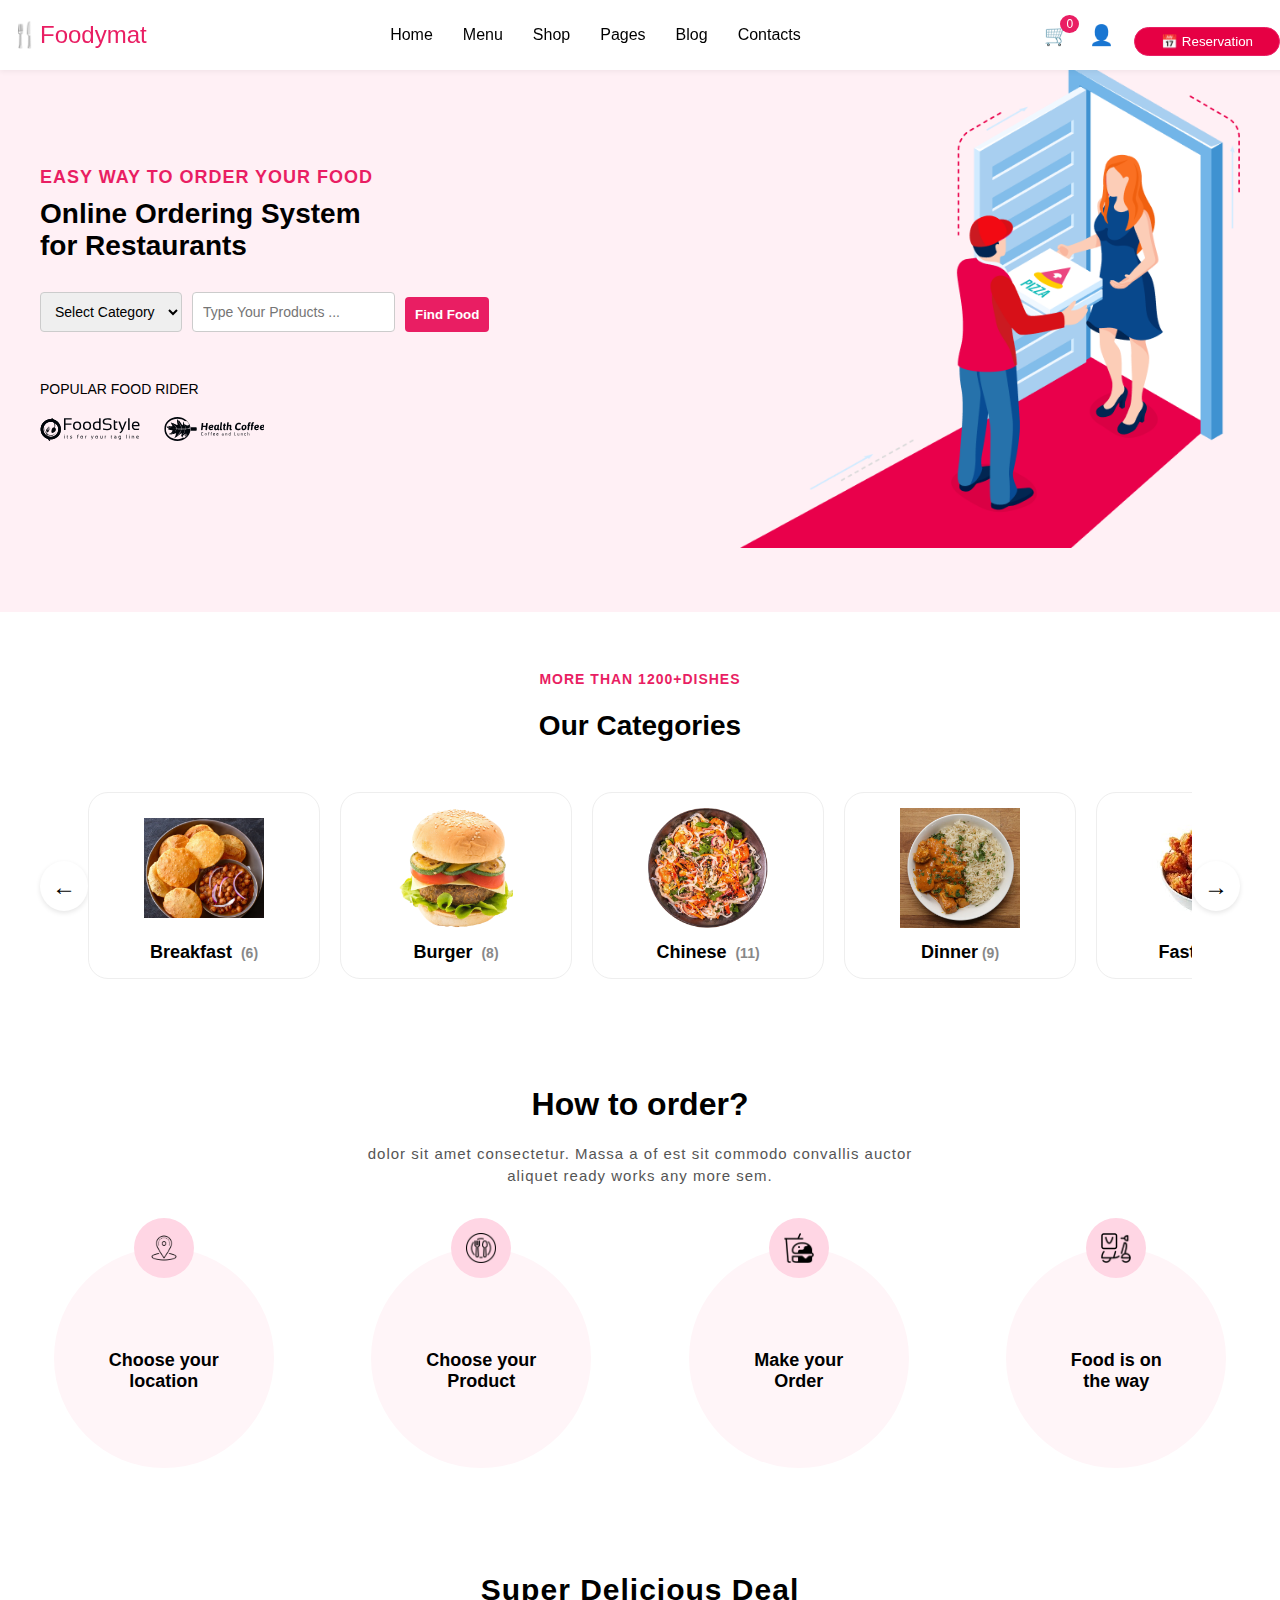
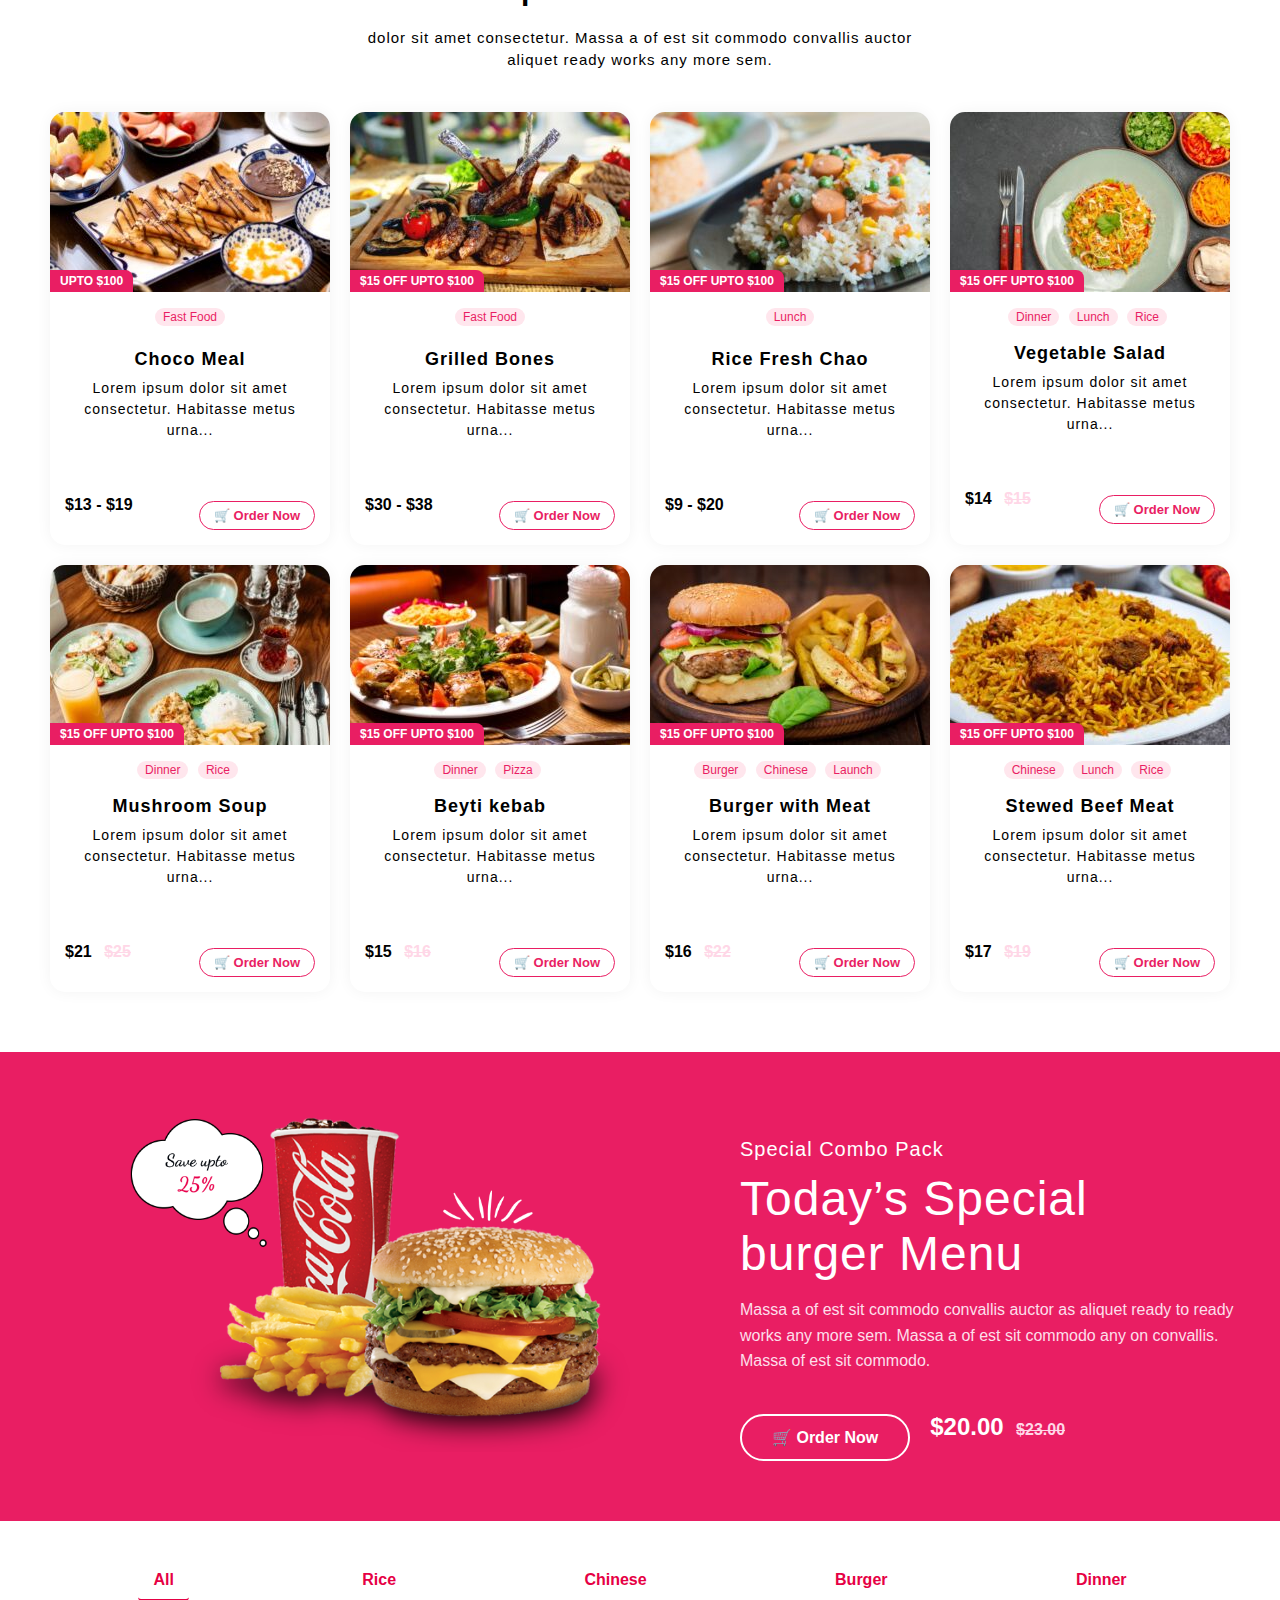
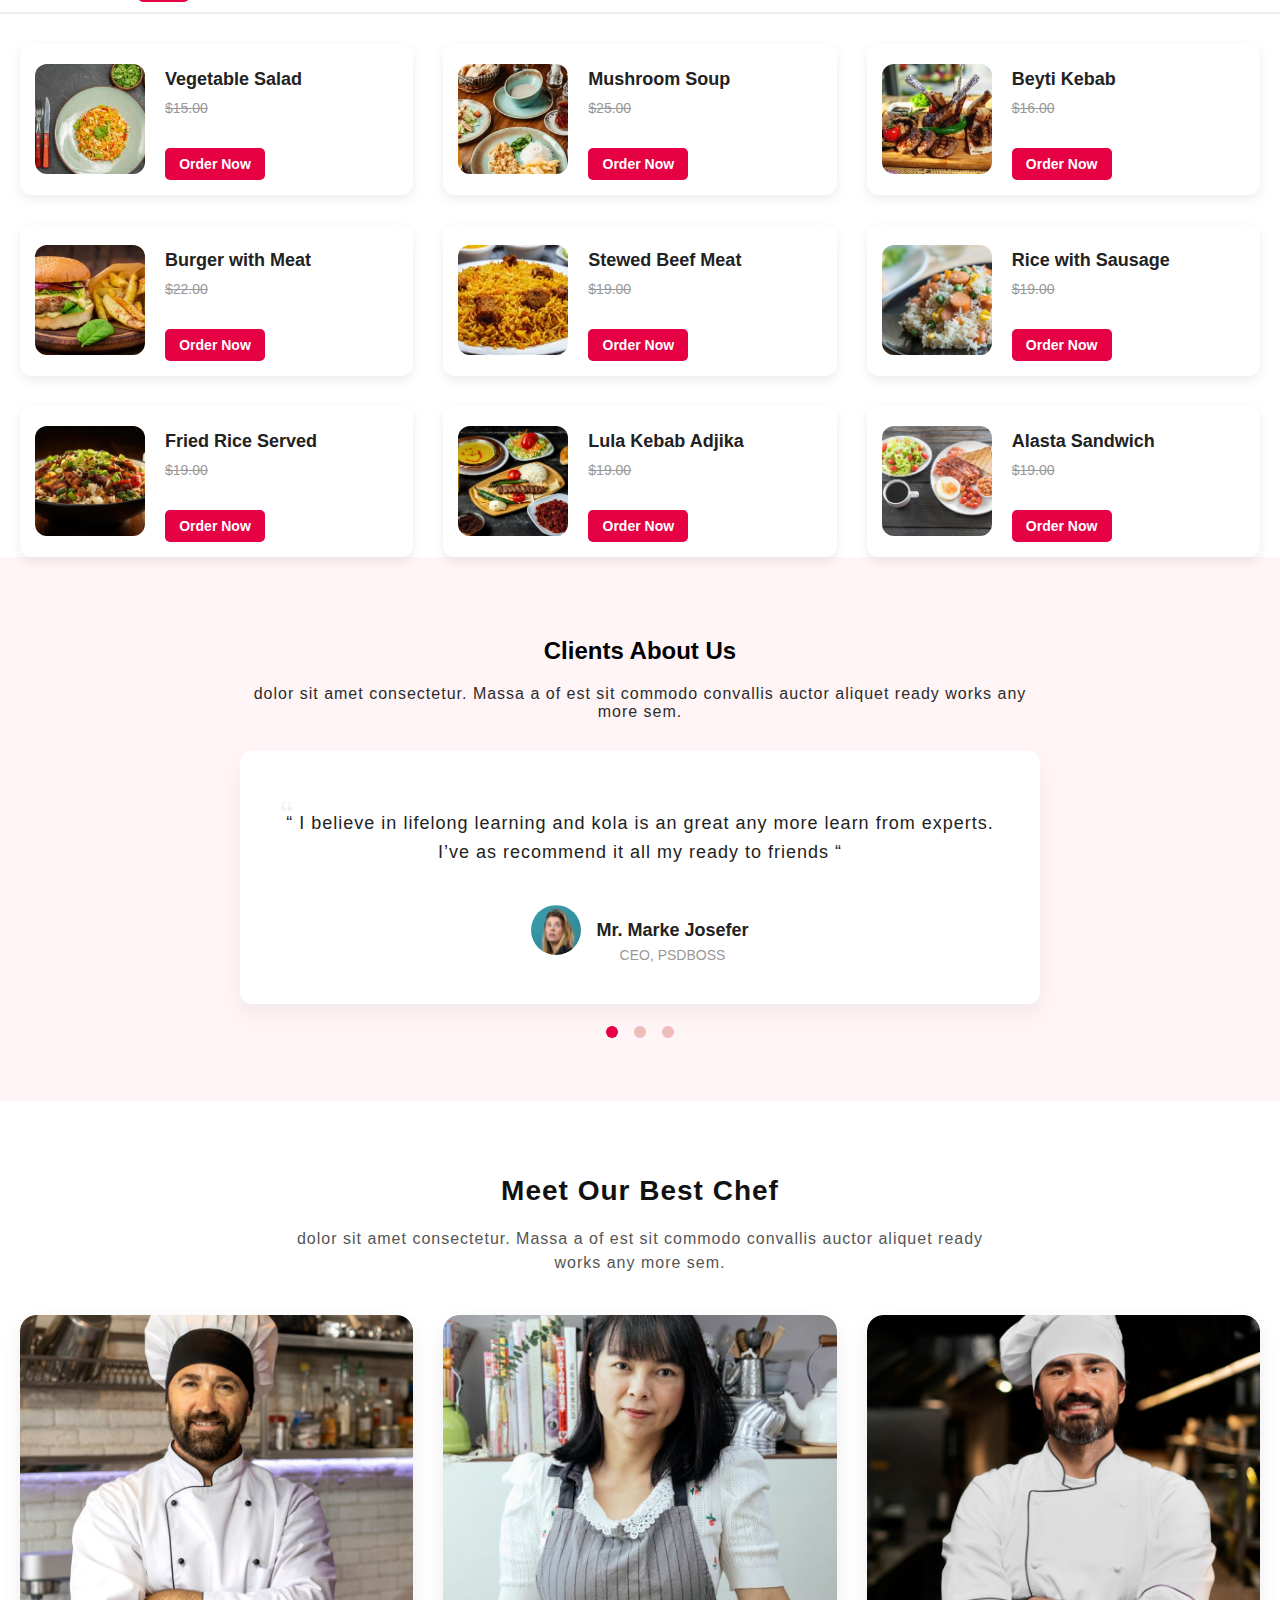
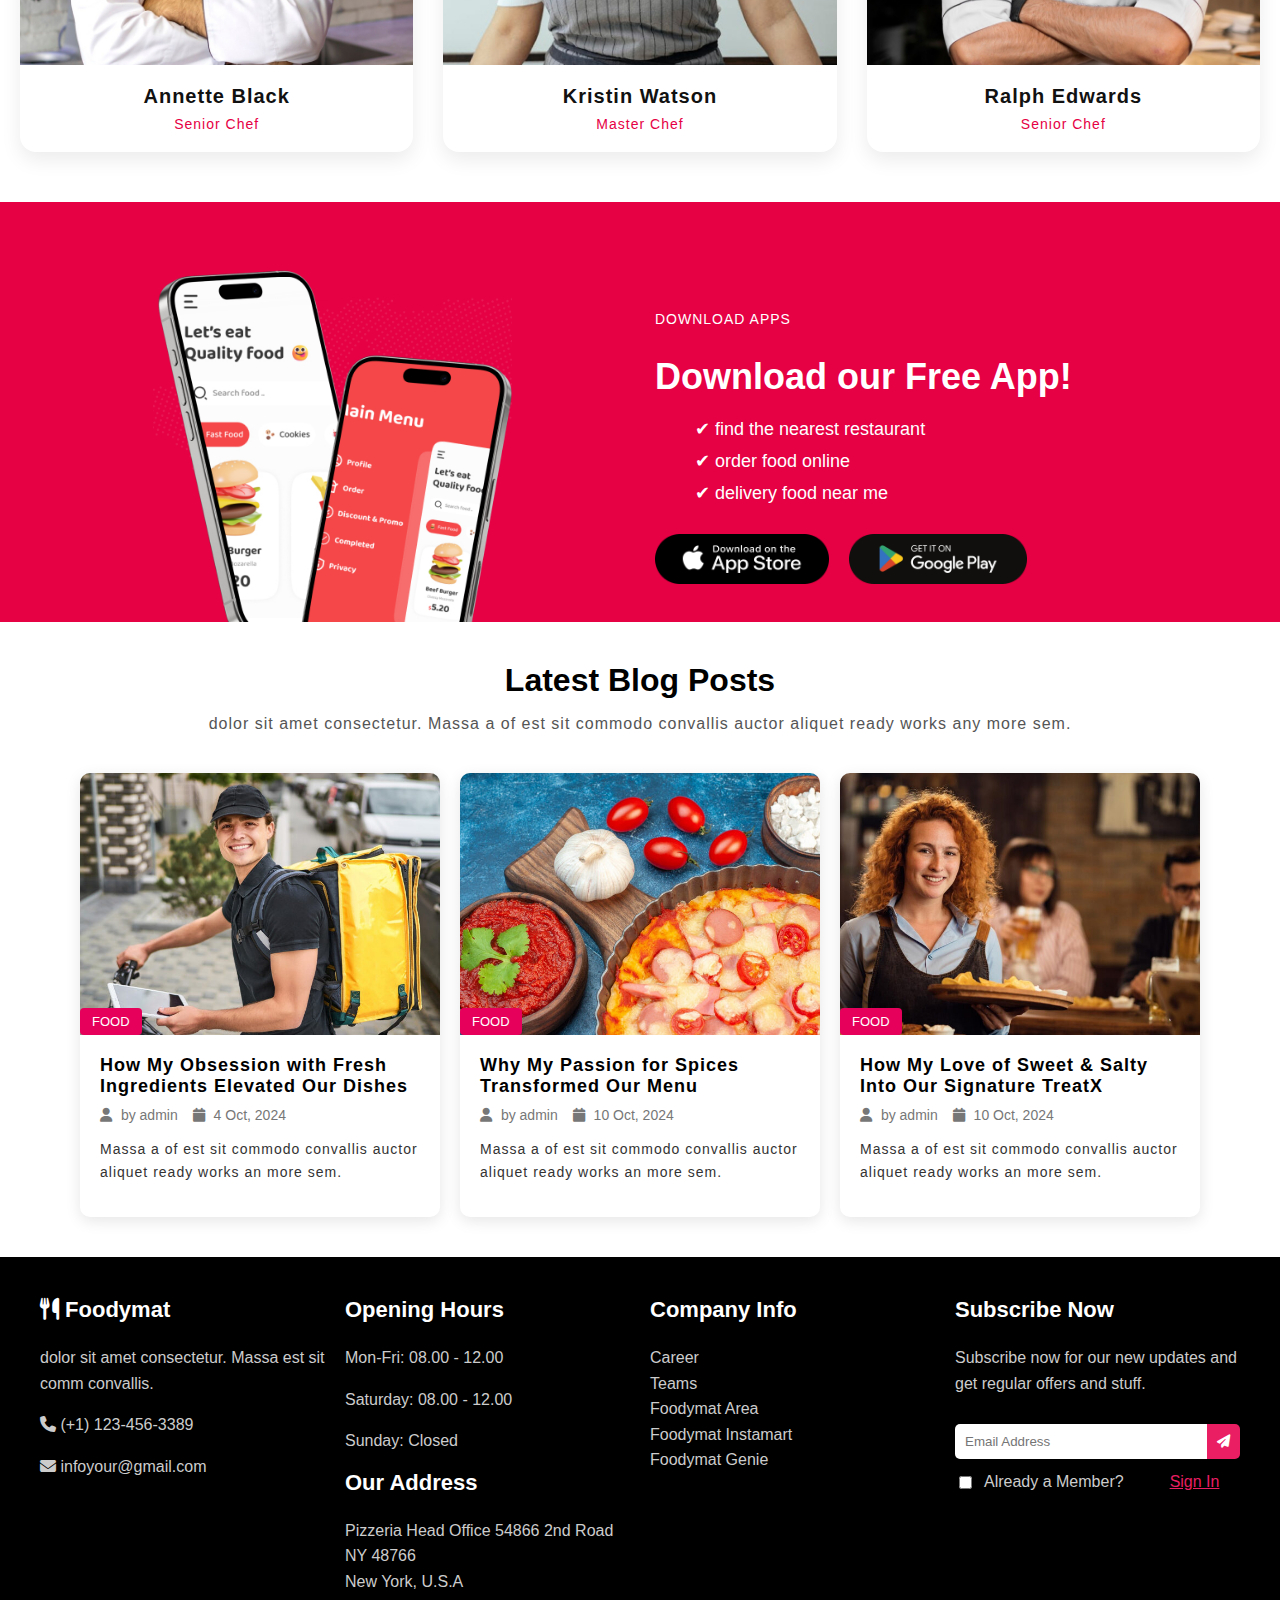
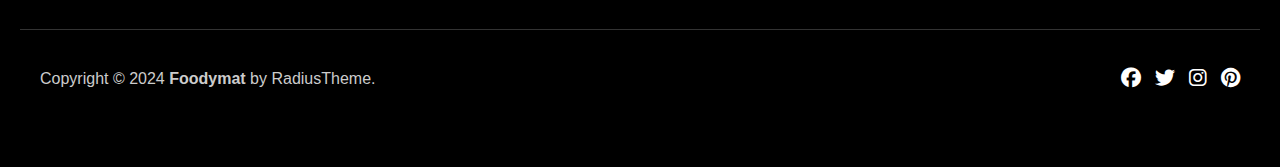
<file: restaurant/index.html>
<!DOCTYPE html>
<html lang="en">
<head>
  <meta charset="UTF-8" />
  <meta name="viewport" content="width=device-width, initial-scale=1.0"/>
  <title>Foodymat</title>
  <link rel="stylesheet" href="style.css"/>
  <link rel="stylesheet" href="https://cdnjs.cloudflare.com/ajax/libs/font-awesome/6.4.0/css/all.min.css">

</head>
<body>
  <!-- Navbar -->
   <div class="container">
    <div class="navbar">
    <div class="logo">
      <a href="index.html" style="text-decoration:none; color:inherit;">🍴Foodymat</a>
    </div>
     <button class="menu-toggle" aria-label="Toggle menu">☰</button>

    <nav>
        <ul class="nav-links">
        <li><a href="#">Home</a></li>
        <li><a href="#">Menu</a></li>
        <li><a href="#">Shop</a></li>
        <li><a href="#">Pages</a></li>
        <li><a href="#">Blog</a></li>
        <li><a href="#">Contacts</a></li>
      </ul>
     
    </nav>
    <div class="nav-icons">
      <a href="cart.html" class="icon"><span>🛒</span><span class="badge">0</span></a>
      <a href="login.html" class="icon">👤</a>
      <!--<div class="icon">👤</div>-->
      <button class="reservation" onclick="location.href='reservation.html'">📅 Reservation</button>
    </div>
    </div>
 

  <!-- Hero Section -->
  <div class="hero">
    <div class="hero-text">
      <h5>EASY WAY TO ORDER YOUR FOOD</h5>
      <h1>Online Ordering System for Restaurants</h1>

      <div class="search-box">
        <select>
          <option>Select Category</option>
          <option>Breakfast</option>
          <option>Burger</option>
          <option>Chinese</option>
          <option>Dinner</option>
          <option>Fast Food</option>
          <option>Lunch</option>
          <option>Pasta</option>
          <option>Pizza</option>
          <option>Rice</option>
        </select>
        <input type="text" placeholder="Type Your Products ..." />
        <button onclick="findFood()"> Find Food</button>
      </div>

      <div class="brands">
        <h4>POPULAR FOOD RIDER</h4>
        <img src="images/brand1.svg" alt="Brand1"/>
        <img src="images/brand2.svg" alt="Brand2"/>
      </div>
    </div>

    <div class="hero-img">
      <img src="images/delivery img.png" alt="Pizza Delivery" />
    </div>
  </div>
   <div class="category-section">
  <h4>MORE THAN 1200+DISHES</h4>
  <h2>Our Categories</h2>
  
  <div class="category-wrapper">
    <button class="scroll-btn left" onclick="scrollCategories(-1)">←</button>
    
    <div class="category-scroll" id="categoryScroll">
      <div class="category-card">
        <img src="images/breakfast.webp" alt="Breakfast" />
        <p>Breakfast <span>(6)</span></p>
      </div>
      <div class="category-card">
        <img src="images/burger.png" alt="Burger" />
        <p>Burger <span>(8)</span></p>
      </div>
      <div class="category-card">
        <img src="images/chinese.png" alt="Chinese" />
        <p>Chinese <span>(11)</span></p>
      </div>
      <div class="category-card">
        <img src="images/dinner.webp" alt="Dinner" />
        <p>Dinner<span>(9)</span></p>
      </div>
      <div class="category-card">
        <img src="images/fastfood.jpeg" alt="Fast food" />
        <p>Fast food <span>(8)</span></p>
      </div>
      <div class="category-card">
        <img src="images/lunch.jpeg" alt="Lunch" />
        <p>Lunch<span>(5)</span></p>
      </div>
      <div class="category-card">
        <img src="images/pasta.png" alt="Pasta" />
        <p>Pasta <span>(6)</span></p>
      </div>
        <div class="category-card">
            <img src="images/pizza.png" alt="Pizza" />
            <p>Pizza<span>(4)</span></p>
        </div>
        <div class="category-card">
            <img src="images/rice.png" alt="Rice" />
            <p>Rice <span>(8)</span></p>
        </div>
    </div>

    <button class="scroll-btn right" onclick="scrollCategories(1)">→</button>
  </div>
</div>

<div class="how-to-order">
  <h2>How to order?</h2>
  <p>
    dolor sit amet consectetur. Massa a of est sit commodo convallis auctor aliquet ready works any more sem.
  </p>

  <div class="order-steps">
    <div class="step">
      <div class="step-icon">
        <img src="images/icons8-location-pin-80.png" alt="Location" />
      </div>
      <h4>Choose your location</h4>
    </div>

    <div class="step">
      <div class="step-icon">
        <img src="images/food icon.png" alt="Product" />
      </div>
      <h4>Choose your Product</h4>
    </div>

    <div class="step">
      <div class="step-icon">
        <img src="images/icons8-fast-food-64.png" alt="Order" />
      </div>
      <h4>Make your Order</h4>
    </div>

    <div class="step">
      <div class="step-icon">
        <img src="images/icons8-delivery-64.png" alt="Delivery" />
      </div>
      <h4>Food is on the way</h4>
    </div>
  </div>
</div>

<div class="deals-section">
  <h2>Super Delicious Deal</h2>
  <p>
    dolor sit amet consectetur. Massa a of est sit commodo convallis auctor aliquet ready works any more sem.
  </p>

  <div class="deal-cards">
    <!-- Card 1 -->
    <div class="deal-card">
      <div class="card-img">
        <img src="images/image1.jpg" alt="Choco Meal" />
        <span class="tag-top">UPTO $100</span>
      </div>
      <div class="card-body">
        <span class="category-label">Fast Food</span>
        <h3>Choco Meal</h3>
        <p>Lorem ipsum dolor sit amet consectetur. Habitasse metus urna...</p>
        <div class="price-row">
          <span class="price">$13 - $19</span>
          <button class="view-btn">🛒 Order Now</button>
        </div>
      </div>
    </div>

    <!-- Card 2 -->
    <div class="deal-card">
      <div class="card-img">
        <img src="images/image2.jpg" alt="Grilled Bones" />
        <span class="tag-top">$15 OFF UPTO $100</span>
      </div>
      <div class="card-body">
        <span class="category-label">Fast Food</span>
        <h3>Grilled Bones</h3>
        <p>Lorem ipsum dolor sit amet consectetur. Habitasse metus urna...</p>
        <div class="price-row">
          <span class="price">$30 - $38</span>
          <button class="view-btn">🛒 Order Now</button>
        </div>
      </div>
    </div>

    <!-- Card 3 -->
    <div class="deal-card">
      <div class="card-img">
        <img src="images/image3.jpg" alt="Rice Fresh Chao" />
        <span class="tag-top">$15 OFF UPTO $100</span>
      </div>
      <div class="card-body">
        <span class="category-label">Lunch</span>
        <h3>Rice Fresh Chao</h3>
        <p>Lorem ipsum dolor sit amet consectetur. Habitasse metus urna...</p>
        <div class="price-row">
          <span class="price">$9 - $20</span>
          <button class="view-btn">🛒 Order Now</button>
        </div>
      </div>
    </div>

    <!-- Card 4 -->
    <div class="deal-card">
      <div class="card-img">
        <img src="images/image4.jpg" alt="Vegetable Salad" />
        <span class="tag-top">$15 OFF UPTO $100</span>
      </div>
      <div class="card-body">
        <div class="multi-tags">
          <span>Dinner</span>
          <span>Lunch</span>
          <span>Rice</span>
        </div>
        <h3>Vegetable Salad</h3>
        <p>Lorem ipsum dolor sit amet consectetur. Habitasse metus urna...</p>
        <div class="price-row">
          <span class="price">$14 <del>$15</del></span>
          <button class="view-btn">🛒 Order Now</button>
        </div>
      </div>
    </div>

    <!-- Card 5 -->
    <div class="deal-card">
      <div class="card-img">
        <img src="images/image5.jpg" alt="Mushroom Soup" />
        <span class="tag-top">$15 OFF UPTO $100</span>
      </div>
      <div class="card-body">
        <div class="multi-tags">
          <span>Dinner</span>
          <span>Rice</span>
        </div>
        <h3>Mushroom Soup</h3>
        <p>Lorem ipsum dolor sit amet consectetur. Habitasse metus urna...</p>
        <div class="price-row">
          <span class="price">$21 <del>$25</del></span>
          <button class="view-btn">🛒 Order Now</button>
        </div>
      </div>
    </div>

    <!-- Card 6 -->
    <div class="deal-card">
      <div class="card-img">
        <img src="images/image6.jpg" alt="Beyti Kebab" />
        <span class="tag-top">$15 OFF UPTO $100</span>
      </div>
      <div class="card-body">
        <div class="multi-tags">
          <span>Dinner</span>
          <span>Pizza</span>
        </div>
        <h3>Beyti kebab</h3>
        <p>Lorem ipsum dolor sit amet consectetur. Habitasse metus urna...</p>
        <div class="price-row">
          <span class="price">$15 <del>$16</del></span>
          <button class="view-btn">🛒 Order Now</button>
        </div>
      </div>
    </div>

    <!-- Card 7 -->
    <div class="deal-card">
      <div class="card-img">
        <img src="images/image7.jpg" alt="Burger with Meat" />
        <span class="tag-top">$15 OFF UPTO $100</span>
      </div>
      <div class="card-body">
        <div class="multi-tags">
          <span>Burger</span>
          <span>Chinese</span>
          <span>Launch</span>
        </div>
        <h3>Burger with Meat</h3>
        <p>Lorem ipsum dolor sit amet consectetur. Habitasse metus urna...</p>
        <div class="price-row">
          <span class="price">$16 <del>$22</del></span>
          <button class="view-btn">🛒 Order Now</button>
        </div>
      </div>
    </div>

    <!-- Card 8 -->
    <div class="deal-card">
      <div class="card-img">
        <img src="images/image8.jpg" alt="Stewed Beef Meat" />
        <span class="tag-top">$15 OFF UPTO $100</span>
      </div>
      <div class="card-body">
        <div class="multi-tags">
          <span>Chinese</span>
          <span>Lunch</span>
          <span>Rice</span>
        </div>
        <h3>Stewed Beef Meat</h3>
        <p>Lorem ipsum dolor sit amet consectetur. Habitasse metus urna...</p>
        <div class="price-row">
          <span class="price">$17 <del>$19</del></span>
          <button class="view-btn">🛒 Order Now</button>
        </div>
      </div>
    </div>

  </div>
</div>

<div class="special-combo">
  <div class="combo-container">
    <div class="combo-left">
      <!--<div class="bubble">
        <p>Save upto <br><span>25%</span></p>
      </div>-->
      <img src="images/banner-burger.png" alt="Burger Combo" />
    </div>
    <div class="combo-right">
      <h4>Special Combo Pack</h4>
      <h2>Today’s Special <br><span>burger Menu</span></h2>
      <p>
        Massa a of est sit commodo convallis auctor as aliquet ready to ready works any more sem.
        Massa a of est sit commodo any on convallis. Massa of est sit commodo.
      </p>
      <div class="combo-price">
        <button class="order-btn">🛒 Order Now</button>
        <div class="price">
          <strong>$20.00</strong> <del>$23.00</del>
        </div>
      </div>
    </div>
  </div>
</div>

<div class="menu-tabs">
  <div class="tab-nav">
    <button class="tab-link" onclick="filterMenu('all')">All</button>
    <button class="tab-link" onclick="filterMenu('rice')">Rice</button>
    <button class="tab-link" onclick="filterMenu('chinese')">Chinese</button>
    <button class="tab-link" onclick="filterMenu('burger')">Burger</button>
    <button class="tab-link" onclick="filterMenu('dinner')">Dinner</button>
  </div>

  <div class="menu-container">
    <!-- Card 1 -->
    <div class="menu-card rice ">
      <img src="images/image4.jpg" alt="Vegetable Salad" />
      <div class="menu-info">
        <h4>Vegetable Salad</h4>
        <del>$15.00</del>
        <button>Order Now</button>
      </div>
    </div>

    <!-- Card 2 -->
    <div class="menu-card chinese">
      <img src="images/image5.jpg" alt="Mushroom Soup" />
      <div class="menu-info">
        <h4>Mushroom Soup</h4>
        <del>$25.00</del>
        <button>Order Now</button>
      </div>
    </div>

    <!-- Card 3 -->
    <div class="menu-card dinner">
      <img src="images/image2.jpg" alt="Beyti Kebab" />
      <div class="menu-info">
        <h4>Beyti Kebab</h4>
        <del>$16.00</del>
        <button>Order Now</button>
      </div>
    </div>

    <!-- Card 4 -->
    <div class="menu-card burger">
      <img src="images/image7.jpg" alt="Burger with Meat" />
      <div class="menu-info">
        <h4>Burger with Meat</h4>
        <del>$22.00</del>
        <button>Order Now</button>
      </div>
    </div>

    <!-- Card 5 -->
    <div class="menu-card chinese">
      <img src="images/image8.jpg" alt="Stewed Beef Meat" />
      <div class="menu-info">
        <h4>Stewed Beef Meat</h4>
        <del>$19.00</del>
        <button>Order Now</button>
      </div>
    </div>

    <!-- Card 6 -->
    <div class="menu-card rice">
      <img src="images/image3.jpg" alt="Rice with Sausage" />
      <div class="menu-info">
        <h4>Rice with Sausage</h4>
        <del>$19.00</del>
        <button>Order Now</button>
      </div>
    </div>

    <!-- Card 7 -->
    <div class="menu-card rice">
      <img src="images/image9.jpg" alt=" Fried Rice Served" />
      <div class="menu-info">
        <h4>Fried Rice Served</h4>
        <del>$19.00</del>
        <button>Order Now</button>
      </div>
    </div>

    <!-- Card 8 -->
    <div class="menu-card chinese">
      <img src="images/image11.jpg" alt="Lula Kebab Adjika" />
      <div class="menu-info">
        <h4> Lula Kebab Adjika</h4>
        <del>$19.00</del>
        <button>Order Now</button>
      </div>
    </div>

    <!-- Card 9 -->
    <div class="menu-card burger">
      <img src="images/image10.jpg" alt="Alasta Sandwich" />
      <div class="menu-info">
        <h4>Alasta Sandwich</h4>
        <del>$19.00</del>
        <button>Order Now</button>
      </div>
    </div>
</div> 
</div>

<div class="testimonial-section">
  <div class="menu_container">
    <h2>Clients About Us</h2>
    <p class="subtitle">dolor sit amet consectetur. Massa a of est sit commodo convallis auctor aliquet ready works any more sem.</p>

    <div class="testimonial-slider">
      <div class="testimonial active">
        <p class="quote">“ I believe in lifelong learning and kola is an great any more learn from experts. I’ve as recommend it all my ready to friends “</p>
        <div class="client-info">
          <img src="images/client.jpg" alt="Marke Josefer" />
          <div>
            <h4>Mr. Marke Josefer</h4>
            <span>CEO, PSDBOSS</span>
          </div>
        </div>
      </div>

      <div class="testimonial">
        <p class="quote">“ I believe in lifelong learning and kola is an great any more learn from experts. I’ve as recommend it all my ready to friends “</p>
        <div class="client-info">
          <img src="images/client.jpg" alt="Ronald Richards" />
          <div>
            <h4>Ronald Richards</h4>
            <span>WordPress Developer</span>
          </div>
        </div>
      </div>

      <div class="testimonial">
        <p class="quote">“ I believe in lifelong learning and kola is an great any more learn from experts. I’ve as recommend it all my ready to friends “</p>
        <div class="client-info">
          <img src="images/client.jpg" alt="Merry Jiucy" />
          <div>
            <h4>Merry Jiucy</h4>
            <span>Web Designer</span>
          </div>
        </div>
      </div>
    </div>

    <!-- Pagination Dots -->
    <div class="dots">
      <span class="dot active" onclick="showSlide(0)"></span>
      <span class="dot" onclick="showSlide(1)"></span>
      <span class="dot" onclick="showSlide(2)"></span>
    </div>
  </div>
</div>

<div class="chef-section">
  <div class="section-header">
    <h2>Meet Our Best Chef</h2>
    <p>dolor sit amet consectetur. Massa a of est sit commodo convallis auctor aliquet ready works any more sem.</p>
  </div>

  <div class="chef-container">

    <!-- Chef Card 1 -->
    <div class="chef-card">
      <div class="chef-img">
        <img src="images/chef1.jpg" alt="Chef Annette">
        <div class="social-icons">
          <a href="#"><i class="fab fa-facebook-f"></i></a>
          <a href="#"><i class="fab fa-twitter"></i></a>
          <a href="#"><i class="fab fa-pinterest-p"></i></a>
          <a href="#"><i class="fab fa-instagram"></i></a>
        </div>
      </div>
      <div class="chef-info">
        <h3>Annette Black</h3>
        <p>Senior Chef</p>
      </div>
    </div>

    <!-- Chef Card 2 -->
    <div class="chef-card">
      <div class="chef-img">
        <img src="images/chef2.jpg" alt="Chef Kristin">
        <div class="social-icons">
          <a href="#"><i class="fab fa-facebook-f"></i></a>
          <a href="#"><i class="fab fa-twitter"></i></a>
          <a href="#"><i class="fab fa-pinterest-p"></i></a>
          <a href="#"><i class="fab fa-instagram"></i></a>
        </div>
      </div>
      <div class="chef-info">
        <h3>Kristin Watson</h3>
        <p>Master Chef</p>
      </div>
    </div>

    <!-- Chef Card 3 -->
    <div class="chef-card">
      <div class="chef-img">
        <img src="images/chef3.jpg" alt="Chef Ralph">
        <div class="social-icons">
          <a href="#"><i class="fab fa-facebook-f"></i></a>
          <a href="#"><i class="fab fa-twitter"></i></a>
          <a href="#"><i class="fab fa-pinterest-p"></i></a>
          <a href="#"><i class="fab fa-instagram"></i></a>
        </div>
      </div>
      <div class="chef-info">
        <h3>Ralph Edwards</h3>
        <p>Senior Chef</p>
      </div>
    </div>

  </div>
</div>

<div class="download-section">
  <div class="download_container">
    <!-- Left: Mobile Images -->
    <div class="phones">
      <img src="images/phone.png" alt="App Screen 1" class="phone-img phone">
    </div>

    <!-- Right: Text Content -->
    <div class="text-content">
      <p class="small-heading">DOWNLOAD APPS</p>
      <h2>Download our Free App!</h2>
      <ul class="features">
        <li>✔ find the nearest restaurant</li>
        <li>✔ order food online</li>
        <li>✔ delivery food near me</li>
      </ul>
      <div class="app-buttons">
        <a href="#"><img src="images/app-store.png" alt="App Store" /></a>
        <a href="#"><img src="images/play-store.png" alt="Google Play" /></a>
      </div>
    </div>
  </div>
</div>

<div class="blog-section">
  <h2 class="section-title">Latest Blog Posts</h2>
  <p class="section-subtitle">dolor sit amet consectetur. Massa a of est sit commodo convallis auctor aliquet ready works any more sem.</p>

  <div class="blog-container">
    <!-- Blog Card 1 -->
    <div class="blog-card">
      <div class="blog-image">
        <img src="images/Blog1.jpg" alt="Delivery Boy">
        <span class="blog-badge">FOOD</span>
      </div>
      <div class="blog-content">
        <h3>How My Obsession with Fresh Ingredients Elevated Our Dishes</h3>
        <div class="blog-meta">
          <span><i class="fas fa-user"></i> by admin</span>
          <span><i class="fas fa-calendar"></i> 4 Oct, 2024</span>
        </div>
        <p>Massa a of est sit commodo convallis auctor aliquet ready works an more sem.</p>
      </div>
    </div>

    <!-- Blog Card 2 -->
    <div class="blog-card">
      <div class="blog-image">
        <img src="images/Blog2.jpg" alt="Pizza">
        <span class="blog-badge">FOOD</span>
      </div>
      <div class="blog-content">
        <h3>Why My Passion for Spices Transformed Our Menu</h3>
        <div class="blog-meta">
          <span><i class="fas fa-user"></i> by admin</span>
          <span><i class="fas fa-calendar"></i> 10 Oct, 2024</span>
        </div>
        <p>Massa a of est sit commodo convallis auctor aliquet ready works an more sem.</p>
      </div>
    </div>

    <!-- Blog Card 3 -->
    <div class="blog-card">
      <div class="blog-image">
        <img src="images/Blog3.jpg" alt="Waitress">
        <span class="blog-badge">FOOD</span>
      </div>
      <div class="blog-content">
        <h3>How My Love of Sweet & Salty Into Our Signature TreatX</h3>
        <div class="blog-meta">
          <span><i class="fas fa-user"></i> by admin</span>
          <span><i class="fas fa-calendar"></i> 10 Oct, 2024</span>
        </div>
        <p>Massa a of est sit commodo convallis auctor aliquet ready works an more sem.</p>
      </div>
    </div>
  </div>
</div>

<div class="footer">
  <div class="footer-container">
    <div class="footer-column">
      <h3><i class="fas fa-utensils"></i> Foodymat</h3>
      <p>dolor sit amet consectetur. Massa est sit comm convallis.</p>
      <p><i class="fas fa-phone"></i> (+1) 123-456-3389</p>
      <p><i class="fas fa-envelope"></i> infoyour@gmail.com</p>
    </div>
    <div class="footer-column">
      <h3>Opening Hours</h3>
      <p>Mon-Fri: 08.00 - 12.00</p>
      <p>Saturday: 08.00 - 12.00</p>
      <p>Sunday: Closed</p>
      <h3>Our Address</h3>
      <p>Pizzeria Head Office 54866 2nd Road NY 48766<br>New York, U.S.A</p>
    </div>
    <div class="footer-column">
      <h3>Company Info</h3>
      <ul>
        <li><a href="#">Career</a></li>
        <li><a href="#">Teams</a></li>
        <li><a href="#">Foodymat Area</a></li>
        <li><a href="#">Foodymat Instamart</a></li>
        <li><a href="#">Foodymat Genie</a></li>
      </ul>
    </div>
    <div class="footer-column">
      <h3>Subscribe Now</h3>
      <p>Subscribe now for our new updates and get regular offers and stuff.</p>
      <div class="subscribe-form" >
        <input type="email" class="subscribe-input" placeholder="Email Address">
        <button class="subscribe-btn"><i class="fas fa-paper-plane"></i></button>
      </div>
      <p class="member-signin">
        <input type="checkbox"> Already a Member?
        <a href="#" >Sign In</a>
      </p>
    </div>
  </div>>
  <div class="footer-bottom">
    <p>Copyright &copy; 2024 <strong>Foodymat</strong> by RadiusTheme.</p>
    <div class="footer-social-icons">
      <span>Follow Social:</span>
      <i class="fab fa-facebook"></i>
      <i class="fab fa-twitter"></i>
      <i class="fab fa-instagram"></i>
      <i class="fab fa-pinterest"></i>
    </div>
  </div>

  <div class="back-to-top">
  <i class="fa-solid fa-arrow-up"></i>
</div>
</div>

</div>
</body>
<script src="script.js"></script>
</html>
</file>
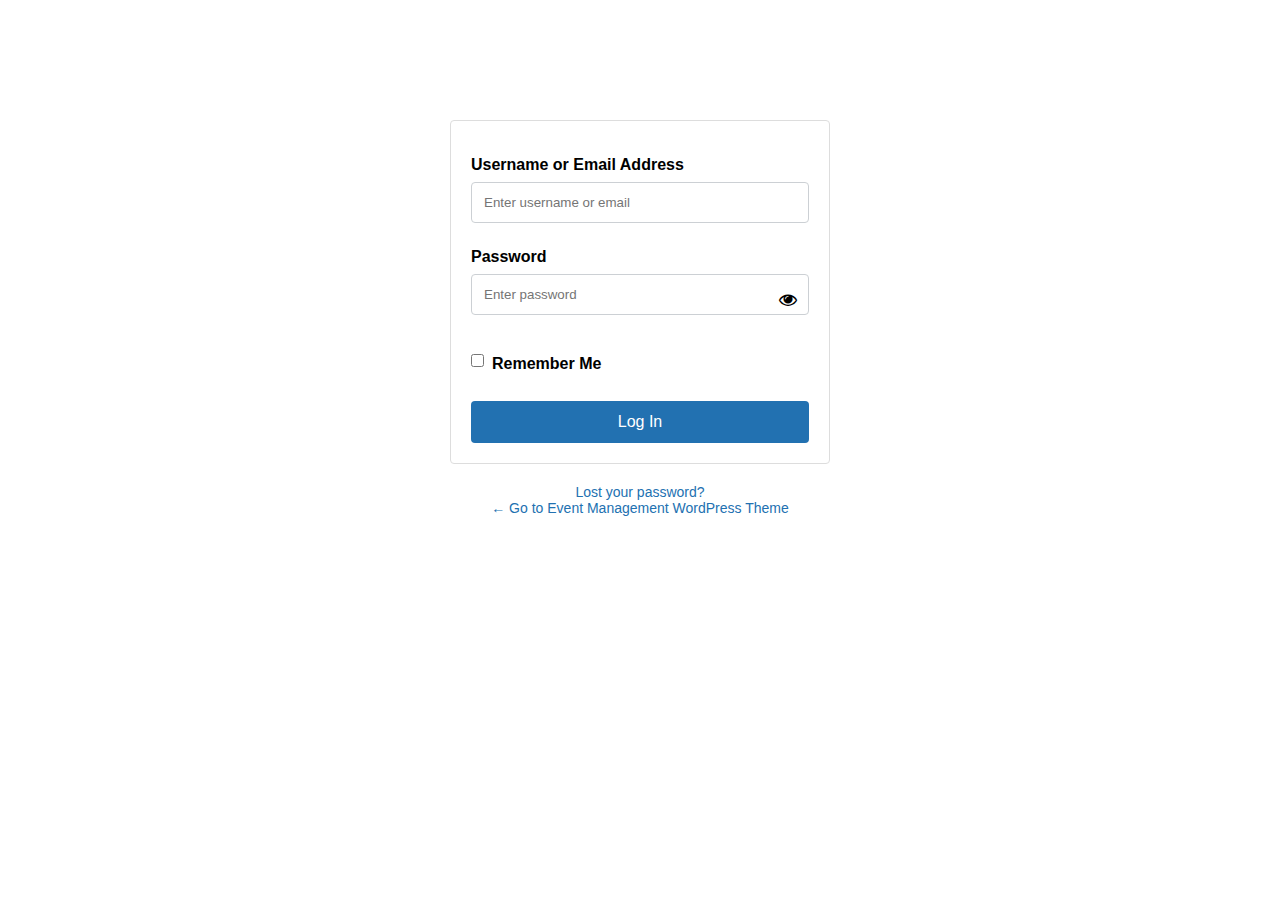
<file: eventmanagement/login.html>
<!DOCTYPE html>
<html lang="en">
<head>
  <meta charset="UTF-8" />
  <meta name="viewport" content="width=device-width, initial-scale=1.0"/>
  <title>Login Page</title>
  <link rel="stylesheet" href="style.css" />
  <link rel="stylesheet" href="https://cdnjs.cloudflare.com/ajax/libs/font-awesome/4.7.0/css/font-awesome.min.css">
</head>
<body>

  <div class="login-section">
  <div class="login-container">
    <form>
      <label for="username">Username or Email Address</label>
      <input type="text" id="username" placeholder="Enter username or email" />

      <label for="password">Password</label>
      <div class="password-wrapper">
        <input type="password" id="password" placeholder="Enter password" />
        <span class="toggle-password" onclick="togglePassword()">
        <i class="fa fa-eye"></i></span>
      </div>

      <div class="remember-me">
        <input type="checkbox" id="remember" />
        <label for="remember">Remember Me</label>
      </div>

      <button type="submit">Log In</button>
    </form>
  </div>

  <div class="bottom-links">
    <p><a href="#">Lost your password?</a></p>
    <p><a href="index.html">&larr; Go to Event Management WordPress Theme</a></p>
  </div>
</div>

  <script src="index.js"></script>
</body>
</html>
</file>
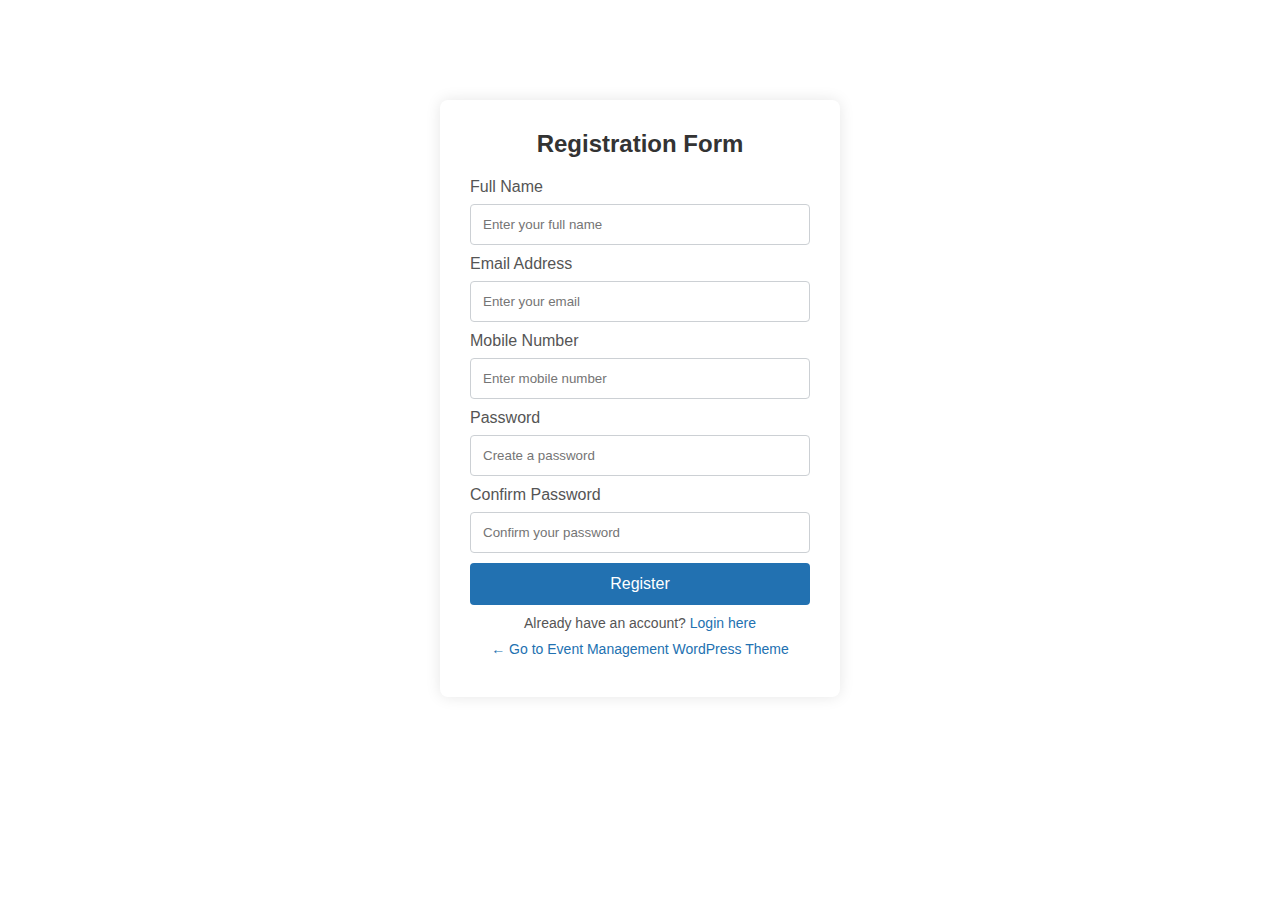
<file: eventmanagement/register.html>
<!DOCTYPE html>
<html lang="en">
<head>
  <meta charset="UTF-8" />
  <meta name="viewport" content="width=device-width, initial-scale=1.0"/>
  <title>Registration Form</title>
  <link rel="stylesheet" href="style.css" />
</head>
<body>
   <div class="register-section">
  <div class="form-container">
    <h2>Registration Form</h2>
    <form id="registerForm" onsubmit="return validateForm()">

      <label for="fullname">Full Name</label>
      <input type="text" id="fullname" placeholder="Enter your full name" required />

      <label for="email">Email Address</label>
      <input type="email" id="email" placeholder="Enter your email" required />

      <label for="mobile">Mobile Number</label>
      <input type="tel" id="mobile" placeholder="Enter mobile number" pattern="[0-9]{10}" required />

      <label for="password">Password</label>
      <input type="password" id="password" placeholder="Create a password" required />

      <label for="confirmPassword">Confirm Password</label>
      <input type="password" id="confirmPassword" placeholder="Confirm your password" required />

      <button type="submit">Register</button>
      <p>Already have an account? <a href="login.html">Login here</a></p>
       <p><a href="index.html">&larr; Go to Event Management WordPress Theme</a></p>

      <p id="errorMsg" class="error-message"></p>
    </form>
  </div>
</div>

  <script src="index.js"></script>
</body>
</html>
</file>
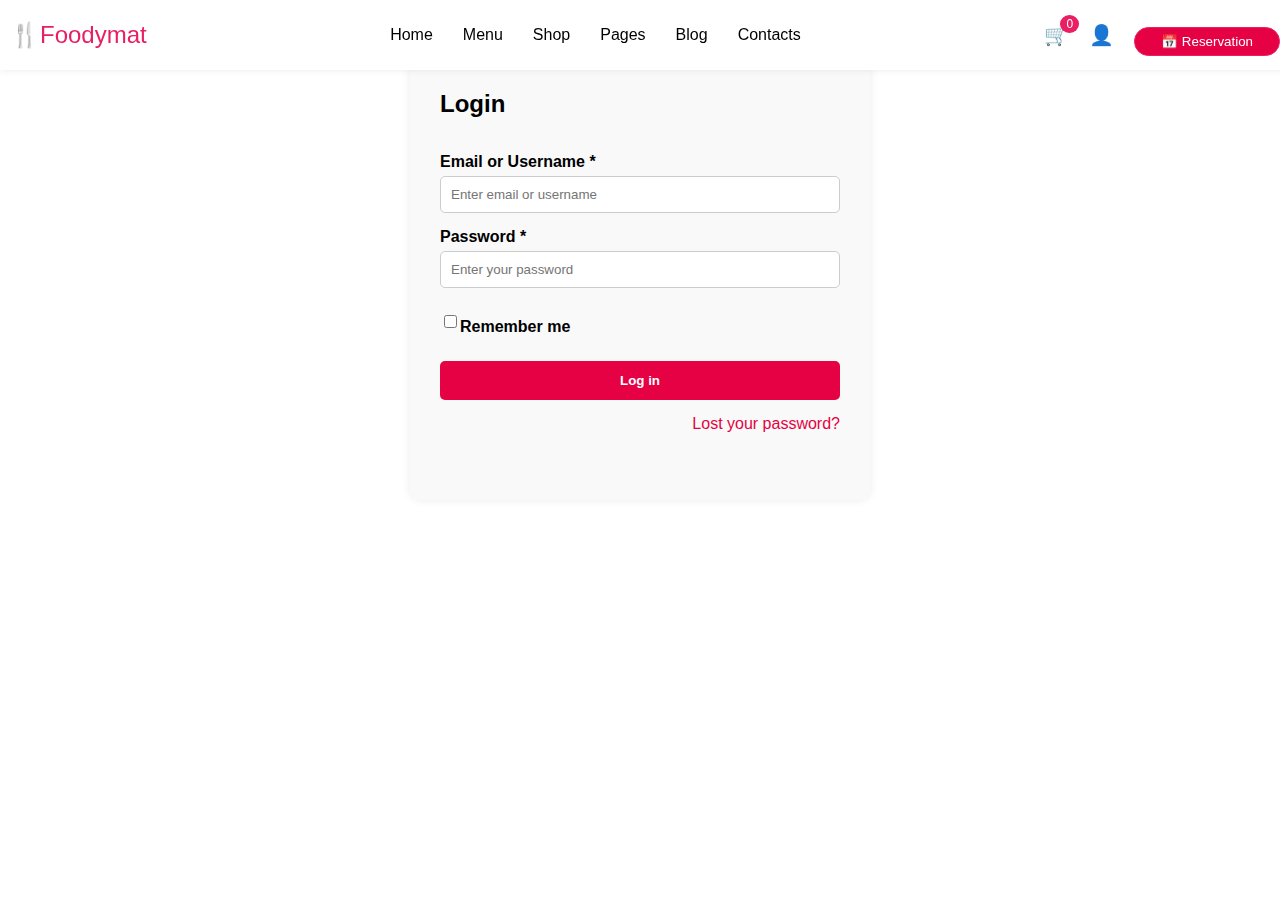
<file: restaurant/login.html>
<!DOCTYPE html>
<html lang="en">
<head>
  <meta charset="UTF-8" />
  <meta name="viewport" content="width=device-width, initial-scale=1.0" />
  <title>Login - Foodymat</title>
  <link rel="stylesheet" href="style.css" />
</head>
<body>
<div class="container">
    <div class="navbar">
    <div class="logo">
        <a href="index.html" style="text-decoration:none; color:inherit;">🍴Foodymat</a>
    </div>
     <button class="menu-toggle" aria-label="Toggle menu">☰</button>

    <nav>
      <ul class="nav-links">
  <li><a href="index.html#hero">Home</a></li>
  <li><a href="index.html#deals-section">Menu</a></li>
  <li><a href="index.html#how-to-order">Shop</a></li>
  <li><a href="index.html#menu-container">Pages</a></li>
  <li><a href="index.html#blog-section">Blog</a></li>
  <li><a href="index.html#footer">Contacts</a></li>
      </ul>
     
    </nav>
    <div class="nav-icons">
      <a href="cart.html" class="icon"><span>🛒</span><span class="badge">0</span></a>
      <a href="login.html" class="icon">👤</a>
      <!--<div class="icon">👤</div>-->
      <button class="reservation" onclick="location.href='reservation.html'">📅 Reservation</button>
    </div>
    </div>
</div>

  <section class="login-form-section">
    <div class="form-container">
      <h2>Login</h2>
      <form id="login-form">
        <label>Email or Username *</label>
        <input type="text" required placeholder="Enter email or username" />

        <label>Password *</label>
        <input type="password" required placeholder="Enter your password" />

        <div class="remember">
          <input type="checkbox" id="remember" />
          <label for="remember">Remember me</label>
        </div>

        <button type="submit">Log in</button>

        <div class="forgot">
          <a href="#">Lost your password?</a>
        </div>
      </form>
    </div>
  </section>

  <script src="script.js"></script>
</body>
</html>
</file>
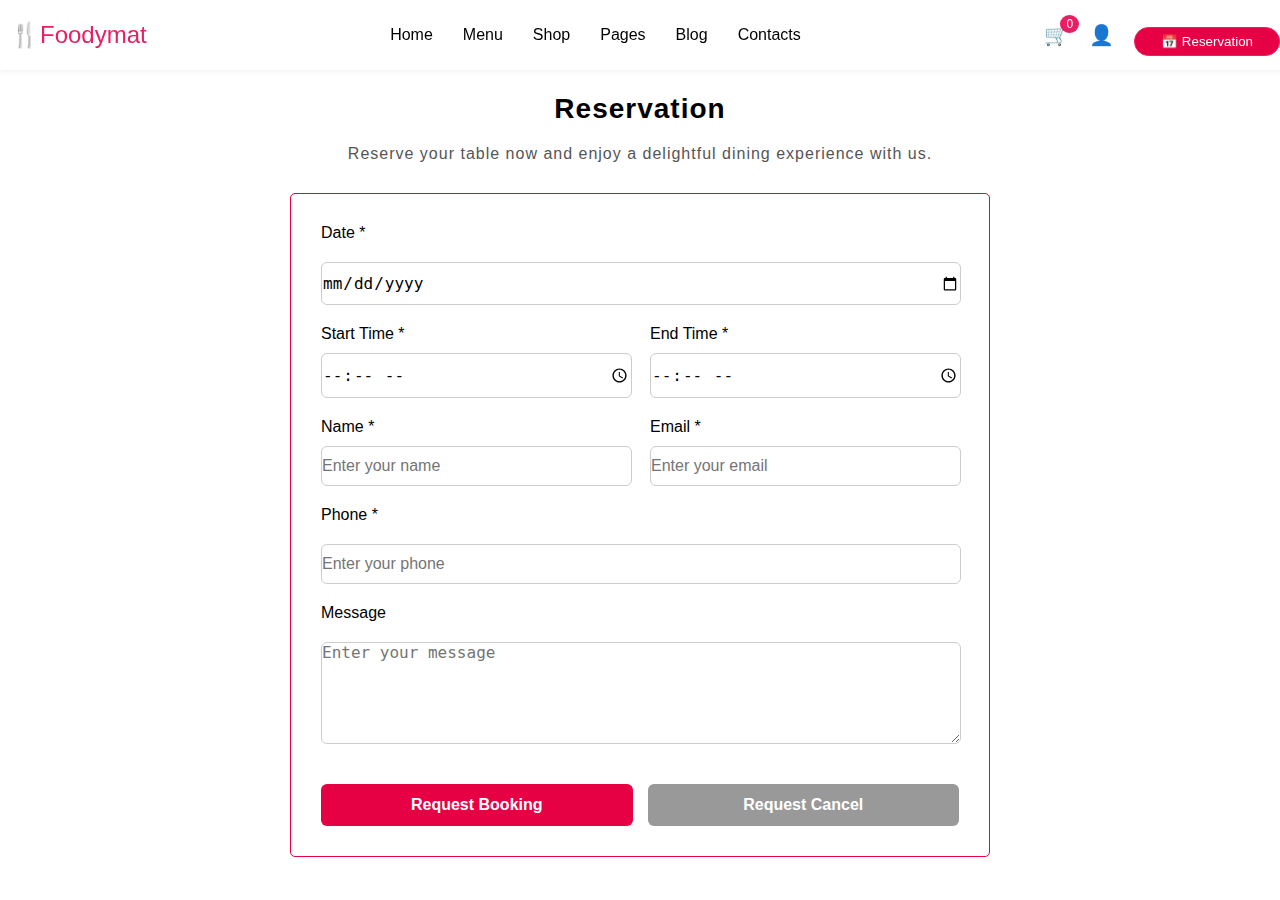
<file: restaurant/reservation.html>
<!-- reservation.html -->
<!DOCTYPE html>
<html lang="en">
<head>
  <meta charset="UTF-8" />
  <meta name="viewport" content="width=device-width, initial-scale=1.0" />
  <title>Reservation</title>
  <link rel="stylesheet" href="style.css" />
</head>
<body>
  <!-- Include your navbar HTML here -->
   <!-- Navbar -->
   <div class="container">
    <div class="navbar">
    <div class="logo">
        <a href="index.html" style="text-decoration:none; color:inherit;">🍴Foodymat</a>
    </div>
     <button class="menu-toggle" aria-label="Toggle menu">☰</button>

    <nav>
      <ul class="nav-links">
        <li><a href="index.html#hero">Home</a></li>
        <li><a href="index.html#deals-section">Menu</a></li>
        <li><a href="index.html#how-to-order">Shop</a></li>
        <li><a href="index.html#menu-container">Pages</a></li>
        <li><a href="index.html#blog-section">Blog</a></li>
        <li><a href="index.html#footer">Contacts</a></li>
      </ul>

    </nav>
    <div class="nav-icons">
      <a href="cart.html" class="icon"><span>🛒</span><span class="badge">0</span></a>
      <a href="login.html" class="icon">👤</a>
      <!--<div class="icon">👤</div>-->
      <button class="reservation" onclick="location.href='reservation.html'">📅 Reservation</button>
    </div>
    </div>
</div>

  <main class="reservation-section">
    <h2>Reservation</h2>
    <p>Reserve your table now and enjoy a delightful dining experience with us.</p>
    <div class="reservation-form">
      <label>Date *</label>
      <input type="date" required />

      <div class="row">
        <div>
          <label>Start Time *</label>
          <input type="time" required />
        </div>
        <div>
          <label>End Time *</label>
          <input type="time" required />
        </div>
      </div>

      <div class="row">
        <div>
          <label>Name *</label>
          <input type="text" placeholder="Enter your name" required />
        </div>
        <div>
          <label>Email *</label>
          <input type="email" placeholder="Enter your email" required />
        </div>
      </div>

      <label>Phone *</label>
      <input type="tel" placeholder="Enter your phone" required />

      <label>Message</label>
      <textarea placeholder="Enter your message"></textarea>

      <div class="btn-group">
        <button type="submit">Request Booking</button>
        <button type="reset" class="cancel">Request Cancel</button>
      </div>
    </div>
  </main>

  <script src="script.js"></script>
</body>
</html>
</file>
<file: contentcreator/style.css>
* {
  margin: 0;
  padding: 0;
  box-sizing: border-box;
}

body {
  font-family: Arial, sans-serif;
  background: #fff;
  color: #fff;
}
.container{
    overflow-x: hidden;
}

.navbar {
  display: flex;
  justify-content: space-between;
  align-items: center;
  background: #000;
  padding: 1rem 2rem;
  position: fixed;
  width: 100%;
  top: 0;
  z-index: 1000;
}

.logo {
  font-size: 1.8rem;
  font-weight: bold;
  color: white;
}

.logo span {
  color: red;
}

.nav-links {
  list-style: none;
  display: flex;
  gap: 2rem;
}

.nav-links li a {
  text-decoration: none;
  color: white;
  font-weight: 500;
  font-size: 1rem;
}
.nav-links li a:hover {
  color: #e61832;
}

.search-icon i {
  color: white;
  font-size: 1.2rem;
  cursor: pointer;
}

.menu-toggle {
  display: none;
  font-size: 24px;
  background: none;
  border: none;
  cursor: pointer;
  color: white;
  z-index: 1001;
}
@media (max-width: 768px) {
  .nav-links {
    display: none;
    flex-direction: column;
    position: absolute;
    top: 50px;
    right: 0;
    background: #000;
    width: 100%;
    padding: 1rem;
  }

  .nav-links.active {
    display: flex;
  }

  .menu-toggle {
    display: block;
    position: absolute;
    top: 15px;
    right: 60px;
    background: none;
    border: none;
    cursor: pointer;
    color: white;
    z-index: 1001;
  }
}


@media(max-width:375px){
    .logo {
        font-size: 1.3rem;
    }

    .nav-links li a {
        font-size: 0.9rem;
    }

    .search-icon i {
        font-size: 1rem;
    }
    .menu-toggle {
        font-size: 20px;
    }
    
}

.hero-section {
  display: flex;
  flex-wrap: wrap;
  background: #e61832;
  padding: 2rem;
  align-items: center;
  justify-content: center;
  margin-top: 40px;
}

.hero-text {
  flex: 1 1 400px;
  max-width: 700px;
  padding: 2rem;
}

.hero-text h5 {
  font-size: 1rem;
  letter-spacing: 2px;
  margin-bottom: 1rem;
}

.hero-text h1 {
  font-size: 3rem;
  font-weight:500;
  line-height: 1.2;
}

.hero-text h1 span {
  color: black;
}

.hero-text p {
  margin: 1.5rem 0;
  font-size: 1rem;
  line-height: 1.6;
}

.btn {
  display: inline-block;
  padding: 0.75rem 1.5rem;
  background: #000;
  color: white;
  border-radius: 10px;
  text-decoration: none;
  font-size: 1rem;
  margin-bottom: 1rem;
}
.btn:hover {
  background:white;
  color: #000;
}

.btn i {
  margin-right: 0.5rem;
}

.social-icons i {
  font-size: 1.2rem;
  margin-right: 1rem;
  color: white;
  cursor: pointer;
}
.social-icons i:hover {
  color: #000;
}

.hero-image {
  flex: 1 1 400px;
  position: relative;
  display: flex;
  justify-content: center;
  align-items: center;
}

.hero-image img {
  background-color: #000;
  max-width: 100%;
  border-radius: 50%;
  position: relative;
  z-index: 1;
}

@media (max-width: 768px) {
  .hero-section {
    flex-direction: column;
    text-align: center;
  }

  .hero-text, .hero-image {
    flex: 1 1 100%;
    padding: 1rem;
  }
  .hero-image img {
    width: 90%;
  }
}
@media(max-width:480px){  
    .hero-text h1 {
        font-size: 2rem;
    }
    .hero-text p {
        font-size: 0.9rem;
    }
    .btn {
        padding: 0.5rem 1rem;
        font-size: 0.9rem;
    }
    .hero-image img {
        width: 60%;
    }
}

@media(max-width:375px){
    
    .hero-text h1 {
        font-size: 1.3rem;
    }
    .hero-text p {
        font-size: 0.8rem;
    }
    .btn {
        padding: 0.4rem 0.8rem;
        font-size: 0.8rem;
    }
    .hero-image img {
        width: 70%;
    }
}



.about-section {
  padding: 2rem 2rem;
  background: #f9f9f9;
}

.about-content {
  display: flex;
  flex-wrap: wrap;
  align-items: center;
  justify-content: center;
  gap: 2rem;
  max-width: 1200px;
  margin: 0 auto;
}

.about-left {
  flex: 1 1 400px;
  max-width: 500px;
}

.intro-text {
  color: red;
  letter-spacing: 1px;
  margin-bottom: 0.5rem;
  font-weight: bold;
}

.about-left h2 {
  font-size: 2.5rem;
  font-weight: 700;
  margin-bottom: 1rem;
    color: #111;
}

.description {
  font-size: 1rem;
  line-height: 1.6;
  margin-bottom: 1.5rem;
  color: #555;
}

.read-btn {
  display: inline-block;
  padding: 0.6rem 1.4rem;
  background-color: #e61832;
  color: white;
  text-decoration: none;
  border-radius: 5px;
  font-weight: bold;
  margin-bottom: 2rem;
}
.read-btn:hover {
  background-color:black;
}

.progress-bars .bar {
  margin-bottom: 1rem;
  color:black;

}

.bar span {
  display: block;
  font-weight: bold;
  margin-bottom: 0.3rem;
  font-weight: 500;

}


.progress {
  height: 5px;
  background:#ddd;
  border-radius: 5px;
  overflow: hidden;
}


.progress-value {
  height: 100%;
  background: #111;
  
}

.about-right {
  flex: 1 1 400px;
  max-width: 600px;
  display: flex;
  flex-direction: column;
  align-items: center;
}

.image-wrapper {
  position: relative;
  width: 280px;
  height: auto;
  background: #e61832;
  border-radius: 50%;
  margin-bottom: 1rem;
}

.image-wrapper img {
  width: 100%;
  height: auto;
  object-fit: contain;
  border-radius: 50%;
 
}

.content-creator-text {
  text-align: left;
  padding: 0 1rem;
}

.content-creator-text h3 {
  margin-bottom: 1rem;
  color: #111;
}

.content-creator-text p {
  font-size: 1rem;
  line-height: 1.6;
  color: #444;
  margin-bottom: 1rem;
}



/* About Section Mobile Responsive */
@media (max-width: 768px) {
  .about-section {
    padding: 1.5rem 1rem;
  }
  
  .about-content {
    flex-direction: column;
    gap: 1.5rem;
    text-align: center;
  }
  
  .about-left, .about-right {
    flex: 1 1 100%;
    max-width: 100%;
  }
  
  .about-left h2 {
    font-size: 2rem;
    margin-bottom: 0.8rem;
  }
  
  .description {
    font-size: 0.95rem;
    margin-bottom: 1.2rem;
  }
  
  .read-btn {
    padding: 0.5rem 1.2rem;
    font-size: 0.9rem;
  }
  
  .image-wrapper {
    width: 200px;
    margin: 0 auto 1rem auto;
  }
  
  .content-creator-text {
    text-align: center;
    padding: 0;
  }
  
  .content-creator-text h3 {
    font-size: 1.2rem;
  }
  
  .content-creator-text p {
    font-size: 0.9rem;
  }
  
  .progress-bars {
    margin-top: 1rem;
  }
}

@media (max-width: 480px) {
  .about-section {
    padding: 1rem 0.5rem;
  }
  
  .about-left h2 {
    font-size: 1.5rem;
  }
  
  .intro-text {
    font-size: 0.9rem;
  }
  
  .description {
    font-size: 0.9rem;
    line-height: 1.5;
    text-align: justify;
  }
  
  .read-btn {
    padding: 0.6rem 1rem;
    font-size: 0.85rem;
  }
  
  .image-wrapper {
    width: 180px;
  }
  
  .content-creator-text h3 {
    font-size: 1.1rem;
  }
  
  .content-creator-text p {
    font-size: 0.85rem;
    line-height: 1.5;
    text-align: justify;
  }
  
  .bar span {
    font-size: 0.9rem;
  }
  
  .progress {
    height: 4px;
  }
}

@media (max-width: 375px) {
  .about-left h2 {
    font-size: 1.3rem;
  }
  
  .intro-text {
    font-size: 0.8rem;
  }
  
  .description {
    font-size: 0.8rem;
  }
  
  .image-wrapper {
    width: 150px;
  }
  
  .content-creator-text h3 {
    font-size: 1rem;
  }
  
  .content-creator-text p {
    font-size: 0.8rem;
  }
  
  .read-btn {
    padding: 0.5rem 0.8rem;
    font-size: 0.8rem;
  }
  
  .bar span {
    font-size: 0.85rem;
  }
}




.community-section {
  display: flex;
  flex-wrap: wrap;
  align-items: center;
  justify-content: space-between;
  gap: 2rem;
  padding: 50px;
}

.left, .center, .right {
  flex: 1;
  min-width: 280px;
}

.tagline {
  color: red;
  letter-spacing: 2px;
  margin-bottom: 10px;
  text-transform: uppercase;
  text-align: center;
  font-size: 18px;
}

.community-title {
  font-size: 2.5rem;
  margin-bottom: 10px;
  color: #111;
  text-align: center;

}


.discord-box h3 {
  margin-bottom: 10px;
    color: #111;
    font-size: 2rem;
    font-weight: 400;
}

.discord-box p {
  font-size: 1rem;
  margin-bottom: 15px;
  color: #555;
  line-height: 1.5;
  letter-spacing: 0.8px;
}

.btn-red {
  padding: 10px 20px;
  background-color: #f44336;
  color: white;
  border: none;
  border-radius: 6px;
  cursor: pointer;
  font-size: 0.9rem;
}
.btn-red:hover {
  background-color: #333;
}


.community-info {
  margin-top: 20px;
}

.community-info p {
  margin-bottom: 20px;
  color:#111;
  font-size:20px;
}

.icons a {
  margin-right: 10px;
  color: #222;
  font-size: 1.4rem;
 
}

.center {
  text-align: center;
  position: relative;
}

.center .circle-bg {
  width: 300px;
  height: 300px;
  border-radius: 50%;
  background-color: #f44336;
  position: absolute;
  top: 0;
  left: 50%;
  transform: translateX(-50%);
  z-index: 0;
}

.center img {
  width: 270px;
  height: 280px;
  position: relative;
  z-index: 2;
  object-fit: contain;
}

.right h3 {
  margin-bottom: 20px;
    color: #111;
    font-size: 24px;

}

.benefits {
  list-style: none;
}

.benefits li {
  margin-bottom: 30px;
  display: flex;
  gap: 15px;
  align-items: center;
  color: #555;
  line-height: 1.5;
  letter-spacing: 0.6px;
}

.benefits span {
  color: #f44336;
  font-weight: bold;
  font-size: 1.8rem;
  min-width: 30px;
}



/* Community Section Mobile Responsive */
@media (max-width: 480px) {
  .community-section {
    flex-direction: column;
    padding: 1.5rem 1rem;
    gap: 1.5rem;
  }
  .left, .center {
    min-width: 100%;
    text-align: center;
  }
  
  .tagline {
    font-size: 14px;
    letter-spacing: 1px;
  }
  
  .community-title {
    font-size: 1.8rem;
    margin-bottom: 1rem;
  }
  
  .discord-box h3 {
    font-size: 1.5rem;
    margin-bottom: 0.8rem;
  }
  
  .discord-box p {
    font-size: 0.9rem;
    margin-bottom: 1rem;
    letter-spacing: 0.5px;
  }
  
  .btn-red {
    padding: 8px 16px;
    font-size: 0.85rem;
  }
  
  .community-info p {
    font-size: 16px;
    margin-bottom: 15px;
  }
  
  .icons a {
    font-size: 1.2rem;
    margin-right: 8px;
  }
  
  .center .circle-bg {
    width: 200px;
    height: 200px;
  }
  
  .center img {
    width: 180px;
    height: 190px;
  }
  
  .right h3 {
    font-size: 20px;
    margin-bottom: 15px;
  }
  
  .benefits li {
    margin-bottom: 20px;
    gap: 10px;
    font-size: 14px;
  }
  
  .benefits span {
    font-size: 1.5rem;
    min-width: 25px;
  }
}

@media (max-width: 375px) {
  .community-section {
    padding: 1rem 0.5rem;
  }
  
  .community-title {
    font-size: 1.5rem;
  }
  
  .discord-box h3 {
    font-size: 1.3rem;
  }
  
  .discord-box p {
    font-size: 0.85rem;
  }
  
  .btn-red {
    padding: 6px 12px;
    font-size: 0.8rem;
  }
  
  .community-info p {
    font-size: 14px;
  }
  
  .center .circle-bg {
    width: 150px;
    height: 150px;
  }
  
  .center img {
    width: 130px;
    height: 140px;
  }
  
  .right h3 {
    font-size: 18px;
  }
  
  .benefits span {
    font-size: 1.3rem;
  }
}



.merch-section {
  background: #ec1c24;
  color: white;
  padding: 2rem 1rem;
  border-radius: 10px;
}

.merch-container {
  display: flex;
  align-items: center;
  flex-wrap: wrap;
 margin:0 auto;
  gap: 3rem;
  max-height: 350px;
}

.merch-image img {
  width: 100%;
  max-width: 400px;
  object-fit: contain;
}

.merch-content {
  max-width: 400px;
  justify-content: center;
}

.merch-content h1 {
  font-size: 3.5rem;
  font-weight: 700;
  line-height: 1.2;
  margin-bottom: 1rem;
}

.merch-content span {
  color: #fff;
  font-size: 3.5rem;
}

.merch-content p {
  font-size: 1.2rem;
  margin-bottom: 1.5rem;
}

.buy-btn {
  background-color: black;
  color: white;
  padding: 0.8rem 1.5rem;
  border: none;
  font-size: 1rem;
  cursor: pointer;
  display: inline-flex;
  align-items: center;
  gap: 0.5rem;
  border-radius: 8px;
  transition: background 0.3s ease;
}



/* Merch Section Mobile Responsive */
@media (max-width: 768px) {
  .merch-section {
    padding: 1.5rem 1rem;
    border-radius: 20px;
  }
  
  .merch-container {
    text-align:left;
    gap: 2rem;
    max-height: none;
  }
  
  .merch-content h1 {
    font-size: 2.5rem;
  }
  
  .merch-content span {
    font-size: 2.5rem;
  }
  
  .merch-content p {
    font-size: 1rem;
    margin-bottom: 1.2rem;
  }
  
  .merch-image img {
    max-width: 300px;
  }
}

@media (max-width: 480px) {
  .merch-section {
    padding: 1rem 0.5rem;
    border-radius: 15px;
  }
  
  .merch-container {
    gap: 1rem;
    flex-direction: column;
    text-align: center;
    
  }
  
  
  .merch-content h1 {
    font-size: 1.5rem;
    margin-bottom: 0.8rem;
  }
  
  .merch-content span {
    font-size: 2rem;
  }
  
  .merch-content p {
    font-size: 0.9rem;
    margin-bottom: 1rem;
  }
  
  .buy-btn {
    padding: 0.6rem 1.2rem;
    font-size: 0.9rem;
  }
  
  .merch-image img {
    max-width: 200px;

  }
}

@media (max-width: 375px) {
  .merch-section {
    padding: 0.8rem 0.5rem;
  }
  
  .merch-content h1 {
    font-size: 1.6rem;
  }
  
  .merch-content span {
    font-size: 1.6rem;
  }
  
  .merch-content p {
    font-size: 0.85rem;
  }
  
  .buy-btn {
    padding: 0.5rem 1rem;
    font-size: 0.85rem;
  }
  
  .merch-image img {
    max-width: 160px;
  }
}


.blog-section {

  margin: auto;
  padding: 20px;
  background-color: #000;
}

.blog-header {
  margin-bottom: 40px;
  margin-top: 40px;
}

.blog-tag {
  color: #ff3c41;
  font-size: 1.2rem;
  font-weight: bold;
  letter-spacing: 2px;
}

.blog-header h1 {
  font-size: 3.5rem;
  line-height: 1.2;
  margin: 10px 0;
  font-weight: 500;
}

.blog-header .highlight {
  color: #fff;
}

.blog-description {
  color: #ccc;
  font-size: 1.1rem;
  max-width: 600px;
}

.blog-cards {
  display: flex;
  flex-wrap: wrap;
  gap: 20px;
}

.card {
  background: #1c1c1c;
  border-radius: 12px;
  overflow: hidden;
  flex: 1 1 calc(33.333% - 20px);
  display: flex;
  flex-direction: column;
  justify-content: space-between;
  transition: transform 0.3s ease;
}

.card:hover {
  transform: translateY(-5px);
}

.card img {
  width: 100%;
  height: 250px;
  object-fit: cover;
}
.card img:hover {
  transform: scale(1.05);
  transition: transform 0.3s ease;
}

.card-content {
  padding: 20px;
}

.card-content h2 {
  font-size: 1.3rem;
  margin-bottom: 10px;
  font-weight: 400;
}

.card-content p {
  color: #ccc;
  font-size: 1rem;
  margin-bottom: 20px;
  line-height: 1.5;
}

.read-more {
  background: #ff3c41;
  color: #fff;
  padding: 10px 25px;
  border-radius: 10px;
  text-decoration: none;
  font-weight: bold;
  display: inline-block;
  transition: background 0.3s;
  font-size: 1rem;
  font-weight: 500;
}

.read-more:hover {
  background:white;
  color: #333;
}





/* Blog Section Mobile Responsive */
@media (max-width: 768px) {
  .blog-section {
    padding: 15px;
  }
  
  .blog-header {
    margin-bottom: 30px;
    margin-top: 30px;
    text-align: center;
  }
  
  .blog-tag {
    font-size: 1rem;
    letter-spacing: 1.5px;
  }
  
  .blog-header h1 {
    font-size: 2.5rem;
  }
  
  .blog-description {
    font-size: 1rem;
    max-width: 100%;
  }
  
  .blog-cards {
    flex-direction:row;
    gap: 15px;
  }
  
  .card {
    flex: 0 0 calc(50% - 15px);
  }
  
  .card img {
    height: 200px;
  }
  
  .card-content {
    padding: 15px;
  }
  
  .card-content h2 {
    font-size: 1.2rem;
  }
  
  .card-content p {
    font-size: 0.95rem;
  }
  
  .read-more {
    padding: 8px 20px;
    font-size: 0.9rem;
  }
}

@media (max-width: 480px) {
  .blog-section {
    padding: 10px;
  }
  
  .blog-header {
    margin-bottom: 20px;
    margin-top: 20px;
  }
  
  .blog-tag {
    font-size: 0.9rem;
    letter-spacing: 1px;
  }
  
  .blog-header h1 {
    font-size: 2rem;
    margin: 8px 0;
  }
  
  .blog-description {
    font-size: 0.9rem;
    line-height: 1.4;
  }
  
  .blog-cards {
    flex-direction: column;
    gap: 12px;
  }
  
  .card img {
    height: 180px;
  }
  
  .card-content {
    padding: 12px;
  }
  
  .card-content h2 {
    font-size: 1.1rem;
    margin-bottom: 8px;
  }
  
  .card-content p {
    font-size: 0.9rem;
    margin-bottom: 15px;
    line-height: 1.4;
  }
  
  .read-more {
    padding: 6px 16px;
    font-size: 0.85rem;
  }
}

@media (max-width: 375px) {
  .blog-section {
    padding: 10px;
  }
  
  .blog-tag {
    font-size: 0.8rem;
  }
  
  .blog-header h1 {
    font-size: 1.5rem;
  }
  
  .blog-description {
    font-size: 0.85rem;
    line-height: 1.5;
    text-align: justify;
  }
  
  .card img {
    height: 150px;
  }
  
  .card-content {
    padding: 10px;
  }
  
  .card-content h2 {
    font-size: 1rem;
  }
  
  .card-content p {
    font-size: 0.8rem;
  }
  
  .read-more {
    padding: 8px 12px;
    font-size: 0.7rem;
  }
}



  /* FAQ Section Styles */
.faq-section {
  padding: 4rem 2rem;
  background: #f9f9f9;
}

.faq-container {
  display: flex;
  align-items: flex-start;
  gap: 3rem;
  max-width: 1200px;
  margin: 0 auto;
}

.faq-image {
  flex: 1;
  max-width: 500px;
}

.faq-image img {
  width: 100%;
  height: auto;
  border-radius: 15px;
  object-fit: cover;
}

.faq-content {
  flex: 1;
  max-width: 600px;
}

.faq-header {
  margin-bottom: 2rem;
}

.faq-tag {
  color: #e61832;
  font-size: 1.5rem;
  font-weight: bold;
  letter-spacing: 2px;
  text-transform: uppercase;
}

.faq-header h2 {
  font-size: 2.5rem;
  color: #111;
  margin: 0.5rem 0 1rem 0;
  font-weight: 600;
}

.faq-header p {
  color: #555;
  font-size: 1.1rem;
  line-height: 1.6;
}

.faq-cards {
  display: flex;
  flex-direction: column;
  gap: 0.6rem;
}

.faq-card {
  background: white;
  border-radius: 10px;
  box-shadow: 0 2px 10px rgba(0, 0, 0, 0.1);
  overflow: hidden;
  transition: transform 0.3s ease, box-shadow 0.3s ease;
}

.faq-card:hover {
  transform: translateY(-2px);
  box-shadow: 0 4px 20px rgba(0, 0, 0, 0.15);
}

.faq-question {
  display: flex;
  justify-content: space-between;
  align-items: center;
  padding: 1.5rem;
  cursor: pointer;
  transition: background 0.3s ease;
}

.faq-question:hover {
  background: #f8f8f8;
}

.faq-question h3 {
  font-size: 1.2rem;
  color: #111;
  margin: 0;
  font-weight: 600;
}

.faq-toggle {
  font-size: 1.5rem;
  color: #e61832;
  font-weight: bold;
  transition: transform 0.3s ease;
}

.faq-card.active .faq-toggle {
  transform: rotate(45deg);
}

.faq-answer {
  max-height: 0;
  overflow: hidden;
  transition: max-height 0.3s ease, padding 0.3s ease;
  background: #f9f9f9;
}

.faq-card.active .faq-answer {
  max-height: 150px;
  padding: 1rem;
}

.faq-answer p {
  color: #555;
  font-size: 1rem;
  line-height: 1.6;
  margin: 0;
}

/* FAQ Section Mobile Responsive */
@media (max-width: 768px) {
  .faq-section {
    padding: 2rem 1rem;
  }
  
  .faq-container {
    flex-direction: column;
    gap: 2rem;
  }
  
  .faq-image {
    max-width: 100%;
    order: 1;
  }
  
  .faq-content {
    max-width: 100%;
    order: 2;
  }
  
  .faq-header h2 {
    font-size: 2rem;
  }
  
  .faq-header p {
    font-size: 1rem;
  }
  
  .faq-question {
    padding: 1rem;
  }
  
  .faq-question h3 {
    font-size: 1.1rem;
  }
  
  .faq-card.active .faq-answer {
    padding: 1rem;
  }
}

@media (max-width: 480px) {
  .faq-section {
    padding: 1.5rem 0.5rem;
  }
  
  .faq-header h2 {
    font-size: 1.8rem;
  }
  
  .faq-question {
    padding: 0.8rem;
  }
  
  .faq-question h3 {
    font-size: 1rem;
  }
  
  .faq-toggle {
    font-size: 1.3rem;
  }
  
  .faq-card.active .faq-answer {
    padding: 0.8rem;
  }
  
  .faq-answer p {
    font-size: 0.9rem;
  }
}

@media (max-width: 375px) {
  .faq-header h2 {
    font-size: 1.3rem;
  }
  
  .faq-tag,
  .faq-header p {
    font-size: 0.9rem;
  }
  
  .faq-question h3,
  .faq-answer p {
    font-size: 0.85rem;
  }

}



footer {
background-color: black;
padding: 30px 0;
text-align: center;
border-top: 1px solid #e7e7e7;
color: #fff;
display: flex;
flex-direction: column;
flex:1;
}
.footer-container {
max-width: 1200px;
margin: 0 auto;
padding: 0 20px;
}

.footer-title {
font-size: 28px;
font-weight: bold;
margin-bottom: 20px;          
}
.footer-title span {
color: #e61832;
}

.footer-links {
display: flex;
justify-content: center;
flex-wrap: wrap;
gap: 20px;
margin-bottom: 30px;
}

.footer-links a {
text-decoration: none;
color: #fff;
font-weight: 400;
font-size: 16px;
transition: color 0.3s;
}
.footer-links a:hover {
 color: #e61832;
}
.footer-icons{
display: flex;
justify-content: center;
gap: 25px;
margin-bottom: 20px;
font-size: 22px;
}

.footer-icons :hover {
color: #e61832;
}

.footer-divider {
border: none;
height: 1px;
 background-color: #ddd;
margin: 20px auto;
max-width: 80%;
}
.footer-copyright {
font-size: 14px;
color: #aaa;
}

   

/* Mobile view adjustments */
@media (max-width: 768px) {
.footer-title {
font-size: 20px;
}

.footer-links {
gap: 10px;
}

.footer-links a {
font-size: 14px;
}

.footer-divider {
margin: 15px auto;
}

.footer-copyright {
font-size: 12px;
}
}

@media (max-width: 480px) {
.footer-title {
font-size: 18px;
}
.footer-links {
  gap: 10px;
}
.footer-links a {
font-size: 14px;
}
.footer-icons {
font-size: 20px;
}
}



/* Search Panel Styles */
.search-panel {
  position: fixed;
  top: -100px;
  left: 0;
  width: 100%;
  background: #000000;
  padding: 20px;
  box-shadow: 0 2px 10px rgba(0,0,0,0.2);
  display: flex;
  justify-content: space-between;
  align-items: center;
  z-index: 3000;
  transition: top 0.3s ease;
}

.search-panel.active {
  top: 0;
}

.search-input {
  width: 90%;
  padding: 15px;
  font-size: 18px;
  border: none;
  outline: none;
  background-color: #000;
  color: white;
}

.search-close {
  background: none;
  border: none;
  font-size: 18px;
  cursor: pointer;
  color: white;
}
</file>
<file: photography/style.css>
* {
  margin: 0;
  padding: 0;
  box-sizing: border-box;
  font-family: 'Segoe UI', Tahoma, Geneva, Verdana, sans-serif;
}

body {
  color: white;
 
}
.container{
overflow-x: hidden;
}


.header {
  display: flex;
  justify-content: space-between;
  align-items: center;
  padding: 20px 40px;
  background: transparent;
  background-color: #fff; 
  position: fixed;
  width: 100%;
  z-index: 1000;
 
}

.logo {
  font-size: 1.5rem;
  font-weight: bold;
  letter-spacing: 1px;
  color: black;
  font-weight: 400;
  font-family: 'Segoe UI', Tahoma, Geneva, Verdana, sans-serif;

}

.navbar ul {
  list-style: none;
  display: flex;
  gap: 20px;
}

.navbar ul li a {
  text-decoration: none;
  color:rgb(61, 61, 61);
  font-weight: bold;
  font-size: 0.8rem;
  transition: 0.3s;
  font-weight: 500;
  letter-spacing: 1px;
  font-family: 'Segoe UI', Tahoma, Geneva, Verdana, sans-serif;
}

.navbar ul li a:hover {
  color: #555;
}

.menu-toggle {
  display: none;
  font-size: 24px;
  background: none;
  border: none;
  cursor: pointer;
  color: #000;
  z-index: 1001;

}

/* Header Mobile Responsive */
@media(max-width: 768px) {
  .header {
    padding: 20px 30px;
  }
  
  .logo {
    font-size: 1rem;
    letter-spacing: 1px;
  }
  .navbar ul{
    gap: 15px;
  }
  
  .navbar ul li a {
    font-size: 0.8rem;
  }
}

@media(max-width: 600px) {
  .header {
    padding: 15px 20px;
  }
  
  .logo {
    font-size: 1.2rem;
    letter-spacing: 1px;
  }
  
  .menu-toggle {
    display: block;
  }
  
  .navbar {
    display: none;
    position: absolute;
    top: 100%;
    left: 0;
    width: 100%;
    background-color: white;
    box-shadow: 0 4px 8px rgba(0,0,0,0.1);
    z-index: 999;
  }
  
  .navbar.active {
    display: block;
  }
  
  .navbar ul {
    flex-direction: column;
    gap: 0;
    padding: 10px 0;
  }
  
  .navbar ul li {
    width: 100%;
  }
  
  .navbar ul li a {
    color:black;
    display: block;
    padding: 10px 20px;
    width: 100%;
    text-align: left;
    border-bottom: 1px solid rgba(255, 255, 255, 0.1);
    transition: background-color 0.3s;
    font-size: 0.9rem;
  }
  
  .navbar ul li a:hover {
    background-color: rgba(255, 255, 255, 0.1);
    color: white;
  }
}

@media(max-width: 480px) {
  .header {
    padding: 12px 15px;
  }
  
  .logo {
    font-size: 1rem;
    letter-spacing: 0.5px;
  }
  
  .menu-toggle {
    font-size: 20px;
  }
  
  .navbar ul li a {
    padding: 12px 20px;
    font-size: 0.85rem;
  }
}

@media(max-width: 375px) {
  .header {
    padding: 10px 12px;
  }
  
  .logo {
    font-size: 0.9rem;
  }
  
  .menu-toggle {
    font-size: 18px;
  }
  
  .navbar ul li a {
    padding: 10px 15px;
    font-size: 0.8rem;
  }
}


/* Hero section */
.hero {
  height: 100vh;
  background: url('images/background.jpg') no-repeat center center/cover;
  display: flex;
  justify-content: center;
  align-items: center;
  text-align: center;
  position: relative;
}

.hero::before {
  content: "";
  position: absolute;
  inset: 0;
  background-color: rgba(0, 0, 0, 0.4);
}

.hero-content {
position: relative;
  z-index: 2;
  padding-top:50px;


}

.hero-content h4 {
  font-size: 1rem;
  letter-spacing: 5px;
  margin-bottom: 20px;
}

.hero-content h1 {
  font-size: 4rem;
  font-weight: bold;
  margin-bottom: 20px;
  letter-spacing: 7px;
}

.hero-content p {
  font-size: 1rem;
  letter-spacing: 2px;
  margin-bottom: 40px;
}

.read-more {
  color: white;
  border: 1px solid white;
  padding: 15px 25px;
  text-decoration: none;
  font-weight: bold;
  font-size: 0.9rem;
  letter-spacing: 4px;
 transition: background-color 0.3s, color 0.3s;
}
.read-more:hover {
  background-color: white;
  color: rgb(99, 98, 98);
}


/* Mobile Responsive for Hero Section */
@media(max-width: 600px) {
  .hero{
    height: 90vh;
    padding: 0 20px;
  }
  .hero-content h4 {
    font-size: 1rem;
    letter-spacing: 3px;
    
  }

 .hero-content h1 {
    font-size: 2.5rem;
    letter-spacing: 4px;
    margin-bottom: 15px;
  }

  .hero-content p {
    font-size: 0.9rem;
    letter-spacing: 1px;
    margin-bottom: 30px;
    padding: 0 20px;
  }

  .read-more {
    padding: 12px 20px;
    font-size: 0.8rem;
    letter-spacing: 2px;
  }
}

@media(max-width: 480px) {
  .hero {
    height: 80vh;
    padding: 0 15px;
  }

  .hero-content h4 {
    font-size: 0.7rem;
 
  }

  .hero-content h1 {
    font-size: 2rem;
    letter-spacing: 3px;
    margin-bottom: 12px;
    line-height: 1.2;
  }

  .hero-content p {
    font-size: 0.85rem;
    letter-spacing: 0.5px;
    margin-bottom: 25px;
    padding: 0 10px;
    line-height: 1.4;
  }

  .read-more {
    padding: 10px 18px;
    font-size: 0.75rem;
    letter-spacing: 1px;
    width: 70%;
    text-align: center;
  }
}

@media(max-width: 375px) {
  .hero-content h4 {
    font-size: 0.8rem;
    letter-spacing: 2px;
   
  }

  .hero-content h1 {
    font-size: 1.8rem;
    letter-spacing: 2px;
    margin-bottom: 10px;
  }

  .hero-content p {
    font-size: 0.8rem;
    letter-spacing: 0px;
    margin-bottom: 20px;
    padding: 0 5px;
  }

  .read-more {
    padding: 8px 15px;
    font-size: 0.7rem;
    width: 80%;
  }
}


/* About Section */
.about-section {
  padding: 30px 20px;
  background: #fffaf9;
}

.about-container {
  max-width: 1200px;
  margin: auto;
  display: flex;
  flex-wrap: wrap;
  gap: 30px;
  align-items: center;
  justify-content: space-between;
}

.about-text {
  flex: 1 1 350px;
}

.subheading {
  font-size: 0.8rem;
  color: #a6947b;
  margin-bottom: 15px;
  letter-spacing: 2px;
}

.about-text h2 {
  font-size: 1.8rem;
  font-weight: 600;
  margin-bottom: 10px;
  color:#555
}

.about-text hr {
  width: 90%;
  margin: 20px 0;
  border: 0;
  border-top: 1px solid #ccc;
}

.about-text em {
  display: block;
  font-size: 1.1rem;
  font-style: italic;
  margin-bottom: 20px;
  color: #555;
  letter-spacing: 1px;
  font-family: 'Segoe UI', Tahoma, Geneva, Verdana, sans-serif;
}

.description {
  margin-bottom: 30px;
  font-size: 1rem;
  color: #a9a8a8;
  line-height: 1.5;
  font-family:'Gill Sans', 'Gill Sans MT', Calibri, 'Trebuchet MS', sans-serif;
  letter-spacing: 1px;
}

.contact-btn {
  display: inline-block;
  padding: 12px 25px;
  text-decoration: none;
  border: 1px solid #333;
  color: #000;
  font-weight: bold;
  transition: 0.3s;
}

.contact-btn:hover {
  background: #333;
  color: #fff;
}

/* Images Grid */
.about-images {
  flex: 1 1 500px;
  display: grid;
  grid-template-areas:
    "main top"
    "main bottom";
  gap: 20px;
}

.main-img {
  margin-top: 60px;
  grid-area: main;
  width: 100%;
  height: 250px;
  object-fit: cover;

}

.top-right-img {
  grid-area: top;
  width: 100%;
  height: 200px;
  object-fit: cover;
 
}

.bottom-right-img {
  grid-area: bottom;
  width: 100%;
  height: 200px;
  object-fit: cover;

}

@media(max-width:480px){
  .about-section {
    padding: 20px 15px;
  }

  .about-container {
    flex-direction: column;
    align-items: center;
    gap: 20px;
  }

  .about-text {
    text-align: center;
     padding: 0 10px;
  }

  .subheading {
    font-size: 0.7rem;
    letter-spacing: 1px;
    margin-bottom: 10px;
  }

  .about-text h2 {
    font-size: 1.5rem;
    margin-bottom: 15px;
    line-height: 1.3;
  }

  .about-text hr {
    width: 60%;
    margin: 15px auto;
  }

  .about-text em {
    font-size: 1rem;
    margin-bottom: 15px;
    line-height: 1.4;
  }

  .description {
    font-size: 0.9rem;
    line-height: 1.6;
    margin-bottom: 20px;
    padding: 0 5px;
  }

  .contact-btn {
    padding: 10px 20px;
    font-size: 0.9rem;
    width: 80%;
    text-align: center;
  }

  .about-images {
    grid-template-areas:
      "main"
      "top"
      "bottom";
    gap: 10px;
    width: 100%;
    max-width: 350px;
  
  }

  .main-img {
    margin-top: 0px;
    height: 280px;
  }

  .top-right-img, .bottom-right-img {
    height: 220px;
  }

  .main-img, .top-right-img, .bottom-right-img {
    width: 100%;
 
  }
}
@media(max-width:375px){
    .about-text h2 {
        font-size: 1.3rem;
    }
    
    .description {
        font-size: 0.85rem;
    }
    
  .about-text em {
        font-size: 0.9rem;
    }
    .contact-btn {
        padding: 8px 15px;
        font-size: 0.85rem;
        width: 90%;
    }

    .about-images {
      grid-template-areas:
        "main"
        "top"
        "bottom";
      gap: 10px;
      width: 100%;
      max-width: 320px;
    }
    .main-img {
      height: 200px;
    }
    .top-right-img, .bottom-right-img {
      height: 200px;
    }
    
}



.main-container {
  display: flex;
  justify-content: space-between;
  padding: 40px;
  gap: 20px;
  flex-wrap: wrap;
}

.main-left-content {
  flex: 1;
  min-width: 250px;
  background: #f8f8f8;
}

.main-left-content h4 {
  color: #b9a48d;
  font-weight: 600;
  margin-bottom: 10px;
  letter-spacing: 1px;
}

.main-description {
  font-size:18px;
  font-style: italic;
  font-family: 'Gill Sans', 'Gill Sans MT', Calibri, 'Trebuchet MS', sans-serif;
  margin-bottom: 30px;
  max-width: 400px;
  color:rgb(111, 111, 111);
  letter-spacing: 2px;
  line-height: 1.5;
}

.menu {
  list-style: none;
}

.menu li {
  margin: 30px 0;
  font-weight:600;
  font-size: 1.1rem;
  cursor: pointer;
  border-bottom: 1px solid #ccc;
  padding-bottom: 10px;
  display: flex;
  justify-content: space-between;
  color:#565656;
  letter-spacing: 2px;
  font-family: 'Gill Sans', 'Gill Sans MT', Calibri, 'Trebuchet MS', sans-serif;
}

.menu li.active {
  border-color: #222;
}

.image-container {
  flex: 1;
  min-width: 300px;
  text-align: center;
}

.image-container img {
  width: 100%;
  max-width: 500px;
  height: 400px;
  object-fit: cover;
 
}

.right-content {
  flex: 1;
  min-width: 300px;
  padding: 20px;
 
}

.right-content .right-logo {
  font-size: 3.5rem;
  font-weight:500px;
  border: 2px solid #ccc;
  border-radius: 50%;
  width: 80px;
  height: 80px;
  text-align: center;
  line-height: 80px;
  margin-bottom: 20px;
  color: #b9a48d;
  font-family:Georgia, 'Times New Roman', Times, serif;
}

.right-content p {
  font-size: 0.9rem;
  line-height: 1.7;
  color: #aeaeae;
  letter-spacing: 1.5px;
  font-family: 'Gill Sans', 'Gill Sans MT', Calibri, 'Trebuchet MS', sans-serif;
}

/* Responsive */
@media screen and (max-width: 768px) {
  .right-content .right-logo {
    margin: 0 auto 20px;
  }
   .right-content {
    text-align: center;
  }
}

@media screen and (max-width: 600px) {
  .main-container {
    flex-direction: column;
    padding: 10px 15px;
   
  }

  .main-left-content {
    min-width: 100%;
    padding: 15px;
  }

  .main-left-content h4 {
    font-size: 0.9rem;
    text-align: center;
    margin-bottom: 15px;
  }

  .main-description {
    font-size: 1rem;
    text-align: center;
    margin-bottom: 25px;
    justify-content: center;
    padding: 0 10px;
    letter-spacing: 1px;
    max-width: 600px;
  }

  .menu li {
    margin: 20px 0;
    font-size: 1rem;
    padding-bottom: 10px;
  }

  .image-container {
    min-width: 100%;
    margin: 0px 0;
  }

  .image-container img {
    height: 300px;
    width: 100%;
    max-width: 100%;
  }

  .right-content {
    min-width: 100%;
    padding: 0px;
    text-align: center;
  }

  .right-content .right-logo {
    font-size: 2.5rem;
    width: 60px;
    height: 60px;
    line-height: 60px;
    margin: 0 auto 15px;
  }

  .right-content p {
    font-size: 0.85rem;
    line-height: 1.6;
    letter-spacing: 1px;
    padding: 0 10px;
  }
}

@media screen and (max-width: 480px) {
  .main-container {
    padding: 15px 10px;
    gap: 25px;
  }

  .main-left-content {
    padding: 10px;
  }

  .main-left-content h4 {
    font-size: 0.8rem;
    margin-bottom: 12px;
  }

  .main-description {
    font-size: 0.9rem;
    margin-bottom: 20px;
    padding: 0 5px;
    letter-spacing: 1px;
  }

  .menu li {
    margin: 15px 0;
    font-size: 0.9rem;
    letter-spacing: 1px;
   
  }

  .image-container img {
    height: 250px;
  }

  .right-content {
    padding: 10x;
  }

  .right-content .right-logo {
    font-size: 2rem;
    width: 50px;
    height: 50px;
    line-height: 50px;
    margin: 0 auto 12px;
  }

  .right-content p {
    font-size: 0.8rem;
    line-height: 1.5;
    letter-spacing: 0.5px;
    padding: 0 5px;
  }
}

@media screen and (max-width: 375px) {
  .main-container {
    padding: 12px 8px;
    gap: 20px;
  }

  .main-left-content h4 {
    font-size: 0.75rem;
    margin-bottom: 10px;
  }

  .main-description {
    font-size: 0.85rem;
    margin-bottom: 18px;
    letter-spacing: 0px;
  }

  .menu li {
    margin: 12px 0;
    font-size: 0.85rem;
    letter-spacing: 0px;
  }

  .image-container img {
    height: 220px;
  }

  .right-content .right-logo {
    font-size: 1.8rem;
    margin: 0 auto 10px;
  }
    .right-content  p{
     text-align: justify;
 
  
  }
 
}

@media screen and (max-width: 320px) {
  .main-container {
    padding: 10px 10px;
    gap: 15px;
  }

  .main-left-content h4 {
    font-size: 0.8rem;
    margin-bottom: 8px;
  }

  .main-description {
    font-size: 0.9rem;
    margin-bottom: 15px;
    letter-spacing: 0.7px;
   
  }

  .menu li {
    margin: 10px 0;
    font-size: 0.8rem;
    letter-spacing: 1px;

  }

  .image-container img {
    height: 200px;
  }

  .right-content .right-logo {
    font-size: 1.5rem;
    width: 45px;
    height: 45px;
    line-height: 40px;
    margin: 0 auto 8px;
  }

  .right-content p {
    font-size: 0.8rem;
    line-height: 1.3;
    padding: 0 2px;
  }
}



 .gallery-title {
      text-align: center;
      font-size: 2rem;
      margin: 2rem 0;
      letter-spacing: 4px;
      color:rgb(88, 88, 88)
    }
    .gallery-container {
      display: flex;
      overflow-x: auto;
      scroll-behavior: smooth;
      gap: 3.5rem;
      padding: 0 2rem;
      -ms-overflow-style: none;  /* IE and Edge */
      scrollbar-width: none;     /* Firefox */
    }
    .gallery-container::-webkit-scrollbar {
    display: none; /* Chrome, Safari */
   }
    .gallery-item {
      min-width: 300px;
      flex: 0 0 auto;
      overflow: hidden;
      box-shadow: 0 4px 10px rgba(0, 0, 0, 0.1);
      position: relative;
    }
    .gallery-item img {
      width: 100%;
      height: 450px;
      object-fit: cover;
    }
    .caption {
      position: absolute;
      bottom: 0;
      color: white;
      width: 100%;
      padding: 1rem;
    }
    .caption h2 {
      font-size: 1.2rem;
      margin-bottom: 0.3rem;
      font-family: 'Poppins', sans-serif;
      font-weight: 400;
      letter-spacing: 1px;
    }
    .caption span {
      font-size: 0.9rem;
      color: #ccc;
      letter-spacing: 1px;
    }
    .scroll-controls {
      display: flex;
      justify-content: space-between;
      padding: 1rem 2rem;

    }

    .scroll-btn {
      background:none;
      border: none;
      padding: 0.5rem 1rem;
      border-radius: 5px;
      cursor: pointer;
      font-size: 1rem;
      color: #333;
      scroll-behavior: smooth;

    }
   


    @media (max-width: 768px) {
      .gallery-container {
        gap: 1rem;
        padding: 0 1rem;
      }
      .gallery-item {
        min-width: 200px;

      }
      .caption h2 {
        font-size: 1rem;
      }
    }

@media (max-width: 600px) {
  .gallery-title {
    font-size: 1.5rem;
    margin: 1.5rem 0;
    letter-spacing: 2px;
    padding: 0 1rem;
  }
  
  .scroll-controls {
    padding: 0.5rem 1rem;
    margin-bottom: 1rem;
  }
  
  .scroll-btn {
    font-size: 0.8rem;
    padding: 0.4rem 0.8rem;
  }
  
  .gallery-container {
    gap: 1.5rem;
    padding: 0 1rem;
  }
  
  .gallery-item {
    min-width: 250px;
  }
  
  .gallery-item img {
    height: 350px;
  }
  
  .caption {
    padding: 0.8rem;
  }
  
  .caption h2 {
    font-size: 1rem;
    margin-bottom: 0.2rem;
  }
  
  .caption span {
    font-size: 0.8rem;
  }
}

@media (max-width: 480px) {
  .gallery-title {
    font-size: 1.3rem;
    margin: 1rem 0;
    letter-spacing: 1px;
  }
  
  .scroll-controls {
    padding: 0.5rem 0.5rem;
    margin-bottom: 0.5rem;
  }
  
  .scroll-btn {
    font-size: 0.7rem;
    padding: 0.3rem 0.6rem;
  }
  
  .gallery-container {
    gap: 1rem;
    padding: 0 0.5rem;
  }
  
  .gallery-item {
    min-width: 200px;
  }
  
  .gallery-item img {
    height: 300px;
  }
  
  .caption {
    padding: 0.6rem;
  }
  
  .caption h2 {
    font-size: 0.9rem;
    margin-bottom: 0.1rem;
  }
  
  .caption span {
    font-size: 0.7rem;
  }
}

@media (max-width: 375px) {
   .gallery-item {
    min-width: 180px;
  }
  
  .gallery-item img {
    height: 250px;
  }
}

@media (max-width: 320px) {
  .gallery-title {
    font-size: 1rem;
    margin: 0.8rem 0;
    letter-spacing: 0px;
  }
  
  .gallery-container {
    gap: 0.5rem;
    padding: 0 0.2rem;
  }
  
  .gallery-item {
    min-width: 160px;
  }
  
  .gallery-item img {
    height: 220px;
  }
  
  .caption {
    padding: 0.4rem;
  }
  
  .caption h2 {
    font-size: 0.7rem;
  }
  
  .caption span {
    font-size: 0.5rem;
  }
}



.team-section {
  max-width: 1200px;
  margin: 0 auto;
  padding:2rem;
  background: #f8f8f8;
}
.text-content{
  margin-top: 20px;
}

.section-label {
  text-transform: uppercase;
  font-size: 0.9rem;
  color: #b29c89;
  margin-bottom: 1rem;
  letter-spacing: 1px;
  font-family: 'Segoe UI', Tahoma, Geneva, Verdana, sans-serif;
}

.section-title {
  font-size: 2rem;
  font-weight: 600;
  margin-bottom: 2rem;
  color: #333;
  letter-spacing: 1px;
  font-family: 'Segoe UI', Tahoma, Geneva, Verdana, sans-serif;
}

.section-description {
  font-size: 1rem;
  line-height: 1.6;
  color: #555;
  max-width: 700px;
  margin-bottom: 1rem;
  font-family: 'Segoe UI', Tahoma, Geneva, Verdana, sans-serif;
  letter-spacing: 1px;
}

.team-grid {
  display: flex;
  flex-wrap: wrap;
  gap: 2rem;
  margin-top: 2rem;
}

.image-grid {
  display: flex;
  gap: 1rem;
  flex-wrap: wrap;
}

.image-grid img {
  max-width: 300px;
  object-fit: cover;
}

.team-list {
  display: flex;
  flex-direction: column;
   gap: 2rem;
  flex: 1 1 40%;
  max-width: 400px;
  padding: 0.8rem;
}

.member {
  display: flex;
  justify-content: space-between;
  align-items: center;
  border-bottom: 1px solid #aaa;
  padding-bottom: 0.5rem;
  font-size: 1.1rem;
}

.member .name {
  font-weight: 600;
  color: #333;
  letter-spacing: 1px;
  text-transform: uppercase;
  font-family: 'Segoe UI', Tahoma, Geneva, Verdana, sans-serif;
}

.member .role {
  font-weight: 500;
  color: #b29c89;
  text-transform: uppercase;
  font-size: 0.9rem;
  letter-spacing: 1px;
  font-family: 'Segoe UI', Tahoma, Geneva, Verdana, sans-serif;
}


/* Team Section Mobile Responsive */
@media (max-width: 1024px) {
  .text-content{
    margin-top: 1rem;
    padding: 0 1rem;
    justify-content: center;
    text-align: center;
  }
  .section-description{
    text-align: center;
    max-width: 100%;
  }
  .team-section {
    padding: 1.5rem;
  }
  
  
  .team-grid {
    flex-direction: column;
    gap: 1.5rem;
    margin-top: 1.5rem;
  }
  
  .image-grid {
    justify-content: center;
  }
  
  .image-grid img {
    max-width: 350px;
  }
  
  .team-list {
    max-width: 100%;
    padding: 1rem;
    gap: 2rem;
    justify-content: center;
  }
}

@media (max-width: 768px) {
  .team-section {
    padding: 1.5rem;
  }
  
  .section-title {
    font-size: 1.5rem;
    margin-bottom: 1.5rem;
  }
  
  .team-grid {
    flex-direction: column;
    gap: 1.5rem;
    margin-top: 1.5rem;
  }
  
  .image-grid {
    justify-content: center;
  }
  
  .image-grid img {
    max-width: 300px;
  }
  .team-list {
    max-width: 100%;
    padding: 1rem;
    gap: 1.5rem;
    justify-content: center;
  }
}

@media (max-width: 600px) {
  .team-section {
    padding: 1rem;
  }
  
  .section-label {
    font-size: 0.8rem;
    margin-bottom: 0.8rem;
    text-align: center;
  }
  
  .section-title {
    font-size: 1.3rem;
    margin-bottom: 1rem;
    text-align: center;
  }
  
  .section-description {
    font-size: 0.8rem;
    margin-bottom: 1.5rem;
    text-align: center;
    padding: 0 1rem;
  }
  
  .team-grid {
    gap: 1rem;
    margin-top: 1rem;
  }
  
  .image-grid {
    flex-direction: column;
    align-items: center;
    gap: 0.8rem;
  }
  
  .image-grid img {
    max-width: 100%;
    width: 300px;
    height: 230px;
  }
  
  .team-list {
    max-width: 100%;
    padding: 0.5rem;
    gap: 1.5rem;
    justify-content: center;
  }
  
  .member {
    font-size: 1rem;
    align-items: flex-start;
    gap: 0.3rem;
  }
  
  .member .name {
    font-size: 0.8rem;
  }
  
  .member .role {
    font-size: 0.8rem;
  }
}

@media (max-width: 480px) {
  .team-section {
    padding: 0.8rem;
  }
  
  .section-label {
    font-size: 0.7rem;
    margin-bottom: 0.5rem;
  }
  
  .section-title {
    font-size: 1.1rem;
    margin-bottom: 0.8rem;
  }
  
  .section-description {
    font-size: 0.85rem;
    margin-bottom: 1rem;
    padding: 0 0.5rem;
  }
  
  .image-grid img {
    width: 250px;
    height: 180px;
  }
  
  .team-list {
    gap: 1rem;
    padding: 0.3rem;
  }
  
  .member {
    font-size: 0.9rem;
  }
  
  .member .name {
    font-size: 0.8rem;
  }
  
  .member .role {
    font-size: 0.7rem;
  }
}

@media (max-width: 375px) {
  .team-section {
    padding: 0.5rem;
  }
  
  .section-title {
    font-size: 1rem;
  }
  
  .section-description {
    font-size: 0.8rem;
    padding: 0 0.3rem;
  }
  
  .image-grid img {
    width: 220px;
    height: 160px;
  }
  
}

@media (max-width: 320px) {
  .team-section {
    padding: 0.3rem;
  }
  
  .section-title {
    font-size: 0.9rem;
  }
  
  .section-description {
    font-size: 0.75rem;
    padding: 0 0.2rem;
  }
  
  .image-grid img {
    width: 200px;
    height: 150px;
  }
  
  .team-list {
    gap: 0.6rem;
  }
  
  .member .name {
    font-size: 0.7rem;
  }
  
  .member .role {
    font-size: 0.6rem;
  }
}

/*testimonial section */

.testimonial-section {
  background: url('images/bg2.webp') no-repeat center center/cover;
  padding: 80px 20px;
  position: relative;
  text-align: center;
  min-height: 80vh;
  
}

.overlay {
  padding: 40px 20px;
  max-width: 800px;
  margin: auto;
 
}

.testimonial-title {
  font-size: 14px;
  letter-spacing: 2px;
  color: #e0cba8;
  margin-bottom: 20px;
}

.quote {
  font-size: 48px;
  margin-bottom: 20px;
  
}

.testimonial-text {
  font-size: 19px;
  line-height: 1.8;
  color: #fff;
  margin-bottom: 25px;
  padding: 0 10px;
  letter-spacing: 1px;
  font-family: 'Segoe UI', Tahoma, Geneva, Verdana, sans-serif;

}

.author {
  font-weight:600;
  letter-spacing: 1.5px;
  color: #fff;
  margin-bottom: 40px;
  font-family: 'Segoe UI', Tahoma, Geneva, Verdana, sans-serif;
  
}

.brands {
  display: flex;
  flex-wrap: wrap;
  justify-content: center;
  gap: 40px;
}

.brands img {
  filter: brightness(0) invert(0.9);
  max-height: 40px;
  object-fit: contain;
}


/* Testimonial Section Mobile Responsive */
@media (max-width: 768px) {
  .testimonial-section {
    padding: 60px 15px;
    min-height: 70vh;
  }

  .overlay {
    padding: 30px 15px;
    max-width: 600px;
  }

  .testimonial-title {
    font-size: 12px;
    letter-spacing: 1.5px;
    margin-bottom: 15px;
  }

  .quote {
    font-size: 36px;
    margin-bottom: 15px;
  }

  .testimonial-text {
    font-size: 16px;
    line-height: 1.6;
    margin-bottom: 20px;
    padding: 0 10px;
  }

  .author {
    font-size: 14px;
    letter-spacing: 1px;
    margin-bottom: 30px;
  }

  .brands {
    gap: 30px;
  }

  .brands img {
    max-height: 30px;
  }
}

@media (max-width: 480px) {
  .testimonial-section {
    padding: 40px 8px;
    min-height: 60vh;
  }

  .overlay {
    padding: 20px 8px;
  }

  .testimonial-title {
    font-size: 10px;
    letter-spacing: 1px;
    margin-bottom: 10px;
  }

  .quote {
    font-size: 28px;
    margin-bottom: 10px;
  }

  .testimonial-text {
    font-size: 14px;
    line-height: 1.4;
    margin-bottom: 15px;
    padding: 0 3px;
    letter-spacing: 1px;
  }

  .author {
    font-size: 12px;
    letter-spacing: 0.8px;
    margin-bottom: 20px;
  }

  .brands {
    gap: 20px;
  }

  .brands img {
    max-height: 22px;
  }
}

@media (max-width: 375px) {
  .testimonial-section {
    padding: 35px 5px;
    min-height: 45vh;
  }

  .overlay {
    padding: 15px 5px;
  }

  .testimonial-title {
    font-size: 9px;
    margin-bottom: 8px;
  }

  .quote {
    font-size: 24px;
    margin-bottom: 8px;
  }

  .testimonial-text {
    font-size: 13px;
    line-height: 1.3;
    margin-bottom: 12px;
    padding: 0 2px;
   
  }

  .author {
    font-size: 11px;
    margin-bottom: 20px;
  }

  .brands {
    gap: 15px;
  }

  .brands img {
    max-height: 20px;
  }
}



.blog-section {
  max-width: 1200px;
  margin:auto;
  text-align: center;
}

.blog-section h2 {
  font-size: 2rem;
  margin-bottom: 40px;
  font-weight: 600;
  color: #515151;
  margin-top: 60px;
  letter-spacing: 2px;
  font-family: 'Segoe UI', Tahoma, Geneva, Verdana, sans-serif;
}

.blog-container {
  display: grid;
  grid-template-columns: repeat(auto-fit, minmax(240px, 1fr));
  gap: 30px;
  padding: 0 20px;
}

.blog-card {
  display: flex;
  flex-direction: column;
  align-items: center;
}

.blog-card img {
  width: 100%;
  height: 350px;
  object-fit: cover;
  max-height: 350px;
}


.blog-date {
  margin-top: 20px;
  font-size: 14px;
  color: #a8906f;
  letter-spacing: 1px;
}

.blog-title {
  margin-top: 15px;
  font-size: 18px;
  font-weight:600;
  text-transform: uppercase;
  letter-spacing: 1px;
  text-align: center;
  color: #656565;
  margin-bottom: 20px;
  font-family: 'Segoe UI', Tahoma, Geneva, Verdana, sans-serif;
}




/* Responsive adjustments */
@media (max-width: 768px) {
  .blog-section {
    padding: 0 15px;
  }

  .blog-section h2 {
    font-size: 1.6rem;
    margin-bottom: 30px;
    margin-top: 40px;
    letter-spacing: 1.5px;
  }

  .blog-container {
    grid-template-columns: repeat(auto-fit, minmax(240px, 1fr));
    gap: 25px;
    padding: 0 10px;
  }

  .blog-card img {
    height: 300px;
  }

  .blog-title {
    font-size: 16px;
    margin-top: 12px;
    margin-bottom: 18px;
  }
}

@media (max-width: 600px) {
  .blog-section {
    padding: 0 10px;
  }

  .blog-section h2 {
    font-size: 1.4rem;
    margin-bottom: 25px;
    margin-top: 30px;
    letter-spacing: 1px;
  }

  .blog-container {
    gap: 20px;
    padding: 0 5px;
  }

  .blog-card img {
    height: 250px;
    max-width: 400px;
    margin: 0 auto;
  }

}

@media (max-width: 480px) {
  .blog-section {
    padding: 0 8px;
  }

  .blog-section h2 {
    font-size: 1.2rem;
    margin-bottom: 20px;
    margin-top: 25px;
    letter-spacing: 0.5px;
  }

  .blog-container {
    gap: 18px;
    padding: 0 3px;
  }

  .blog-card img {
    height: 250px;
    max-width: 350px;
  }

  .blog-date {
    font-size: 11px;
    margin-top: 10px;
  }

  .blog-title {
    font-size: 14px;
    margin-top: 8px;
    margin-bottom: 12px;
    padding: 0 5px;
  }
}

@media (max-width: 320px) {
  .blog-section {
    padding: 0 5px;
  }

  .blog-section h2 {
    font-size: 1rem;
    margin-bottom: 20px;
    margin-top: 18px;
    letter-spacing: 0.6px;
  }

  .blog-container {
    gap: 15px;
    padding: 0 2px;
  }

  .blog-card img {
    height: 200px;
    max-width: 280px;
  }

 

  .blog-title {
    font-size: 12px;
    margin-top: 5px;
    margin-bottom: 10px;
    padding: 0 2px;
  }
}


/* Footer Section styles*/
.footer-container {
      display: flex;
      flex-wrap: wrap;
      padding: 40px 20px;
      justify-content: space-between;
      background: #fdfdfd;
      position: relative;
    }

    .social-media, .footer-section {
      flex: 1 1 300px;
      margin: 15px;
    }

    .social-links {
      display: flex;
      gap: 50px;
      margin-bottom: 30px;
      justify-content: center;
    }

    .social-links a {
      text-decoration: none;
      font-weight: bold;
      color: #5b5b5b;
      letter-spacing: 2px;
      font-family: 'Segoe UI', Tahoma, Geneva, Verdana, sans-serif;
    }

    .footer-image-grid {
      display: grid;
      grid-template-columns: repeat(3, 1fr);
      gap: 15px;
      
    }

    .footer-image-grid img {
      width: 95%;
      height: 150px;
      object-fit: cover;
    }

    .footer-section{
      margin: 50px 0;
    }

    .footer-section input,
    .footer-section textarea {
      width: 100%;
      padding: 10px;
      margin: 10px 0;
      border: none;
      border-bottom: 1px solid #ccc;
      font-size: 14px;
      background: transparent;
      font-family: 'Segoe UI', Tahoma, Geneva, Verdana, sans-serif;
      letter-spacing: 1px;
    }

    .footer-section button {
      margin-top: 10px;
      padding: 10px 25px;
      background: transparent;
     border: 1px solid #333;
      text-transform: uppercase;
      letter-spacing: 1px;
      cursor: pointer;
      font-family: 'Segoe UI', Tahoma, Geneva, Verdana, sans-serif;
    }

    .footer-section button:hover {
      background: #333;
      color: #fff;
      transition: background 0.3s ease;
    }

    .footer-bottom {
      width: 100%;
      display: flex;
      flex-wrap: wrap;
      justify-content: space-between;
      align-items: center;
      border-top: 1px solid #ddd;
      padding: 20px;
      font-size: 14px;
      font-family: 'Segoe UI', Tahoma, Geneva, Verdana, sans-serif;
    }

    .footer-bottom div {
      margin: 10px 0;
      font-family: 'Segoe UI', Tahoma, Geneva, Verdana, sans-serif;
      color: #a8906f;
      letter-spacing: 1px;
      font-size: 16px;
    }
    .footer-bottom a {
      display: flex;
      flex-direction: column;
      text-decoration: none;
      color: #333;
      font-weight:100;
      letter-spacing: 1.5px;
      font-size: 22px;
      margin-top: 20px;
    }

  .footer-bottom .logo-circle {
  font-size: 2.5rem;
  font-weight: 500;
  border: 2px solid #ccc;
  border-radius: 50%;
  width: 80px;
  height: 80px;
  text-align: center;
  line-height: 80px;
  margin-bottom: 20px;
  margin-top: 20px;
  color: #b9a48d;
  font-family:Georgia, 'Times New Roman', Times, serif;
    }
  .footer-bottom .phone-numbers {
    font-size: 1.2rem;
    margin-bottom: px;
    color: #333;
    font-family: 'Segoe UI', Tahoma, Geneva, Verdana, sans-serif;
  }

    /* Back to Top */
    #backToTop {
      position: fixed;
      bottom: 20px;
      right: 20px;
      background: #333;
      color: #fff;
      border: none;
      padding: 10px 20px;
      border-radius: 50%;
      cursor: pointer;
      display: none;
      z-index: 1000;
      font-size: 1.3rem;
    }

    



/* Footer Mobile Responsive */
@media (max-width: 768px) {
  .footer-container {
    padding: 30px 15px;
 
  }

  .social-media, .footer-section {
    margin: 20px 0;
  }


  .social-links {
    gap: 30px;
    margin-bottom: 25px;
    justify-content: center;
  }

  .footer-image-grid {
    grid-template-columns: repeat(2, 1fr);
    gap: 10px;
  }

  .footer-image-grid img {
    height: 130px;
  }

  .footer-bottom {
    text-align: center;
    padding: 15px;
  }

  .footer-bottom .logo-circle {
    width: 60px;
    height: 60px;
    line-height: 60px;
    font-size: 2rem;
    margin: 15px auto;
  }

  .footer-bottom a {
    font-size: 18px;
    margin-top: 15px;
  }

  .footer-bottom .phone-numbers {
    font-size: 1rem;
  }
  .footer-section{
    margin: 50px 0;
  }
}
@media (max-width: 600px) {
  .social-links {
    gap: 20px;
    margin-bottom: 20px;
    justify-content: center;
  }

  .footer-image-grid {
    grid-template-columns: repeat(2, 1fr);
    gap: 10px;
  }

  .footer-image-grid img {
    width: 100%;
    height: 150px;
  }
  .footer-section {
    margin: 10px 0;
  }
  .footer-section input,
  .footer-section textarea {
    padding: 8px;
    font-size: 12px;
    margin: 8px 0;
  }

  .footer-section button {
    padding: 8px 20px;
    font-size: 12px;
  
  }

  .footer-bottom {
    padding: 15px;
    text-align: center;
    border-top: none;
  }

  .footer-bottom div {
    font-size: 12px;
  }
  .footer-bottom a {
    font-size: 14px;
    margin-top: 10px;
  }
  .footer-bottom .phone-numbers {
    font-size: 0.9rem;
  }
  .footer-bottom .logo-circle {
    width: 50px;
    height: 50px;
    line-height: 50px;
    font-size: 1.5rem;
    margin: 10px auto;
  }

}


@media (max-width: 480px) {
  .footer-container {
    padding: 20px 8px;
  }


  .footer-image-grid {
    gap: 6px;
  }

  .footer-image-grid img {
    height: 130px;
  }

  .footer-section {
    margin: 15px 0;
  }

  .footer-section input,
  .footer-section textarea {
    padding: 6px;
    font-size: 11px;
    margin: 6px 0;
  }

  .footer-section button {
    padding: 6px 15px;
    font-size: 11px;
  }

  .footer-bottom {
    padding: 10px;
  }

  .footer-bottom div {
    font-size: 12px;
    margin: 6px 0;
  }

  .footer-bottom .logo-circle {
    width: 45px;
    height: 45px;
    line-height: 45px;
    font-size: 1.3rem;
    margin: 8px auto;
  }

  .footer-bottom a {
    font-size: 12px;
    margin-top: 8px;
  }

  .footer-bottom .phone-numbers {
    font-size: 0.8rem;
  }

  #backToTop {
    padding: 10px 15px;
    bottom: 12px;
    right: 12px;
    font-size: 1rem;
  }
}

@media(max-width:430px){
  .footer-bottom {
    flex-direction: column;
    text-align: center;
    align-items: center;
  }
}
@media(max-width:425px){
  .footer-bottom {
    flex-direction: column;
    text-align: center;
    align-items: center;
  }
  
  .footer-bottom .logo-circle { 
    width: 45px;
    height: 45px;
    line-height: 45px;
    font-size: 1.3rem;
    margin: 8px auto;
    display: block;
  }
  .footer-bottom a {
    text-align: center;
    align-items: center;
  }
  
  .footer-bottom div {
    text-align: center;
  }
}

@media (max-width: 320px) {
  .footer-image-grid {
    gap: 4px;
  }

  .footer-image-grid img {
    height: 100px;
  } 
}




/* Search Panel Styles */
.search-panel {
  position: fixed;
  top: -100px;
  left: 0;
  width: 100%;
  background: white;
  padding: 20px;
  box-shadow: 0 2px 10px rgba(0,0,0,0.2);
  display: flex;
  justify-content: space-between;
  align-items: center;
  z-index: 3000;
  transition: top 0.3s ease;
}

.search-panel.active {
  top: 0;
}

.search-input {
  width: 90%;
  padding: 15px;
  font-size: 18px;
  border: none;
  outline: none;
}

.search-close {
  background: none;
  border: none;
  font-size: 24px;
  cursor: pointer;
}
</file>
<file: restaurant/style.css>
body {
  margin: 0;
  font-family: sans-serif;
  background-color: #fff;
}

.container {
    margin: 0 ;
    overflow: hidden;
}

.navbar {
  display: flex;
  justify-content: space-between;
  padding: 10px;
  background: white;
  align-items: center;
  box-shadow: 0 2px 5px rgba(0,0,0,0.05);
  top: 0;
  position: fixed;
  z-index: 1000;
  width: 100%;

}

.logo {
  display: flex;
  align-items: center;
  font-size: 24px;
  color: #e91e63;
  
}

.nav-links {
  list-style: none;
  display: flex;
  flex-wrap: wrap;
  gap: 30px;
  padding: 0;
  color:#e91e63
}
.menu-toggle {
  display: none;
}

.nav-links li a {
  text-decoration: none;
  color: black;
  font-weight: 500;
}

.nav-links li a:hover {
  color: #e91e63;
transform:scale(1.1);
  

}
.nav-icons {
  display: flex;
  gap: 20px;
  align-items: center;
  flex-wrap: wrap;
}

.icon {
  position: relative;
  font-size: 20px;
  cursor: pointer;
  text-decoration: none;

}

.badge {
  position: absolute;
  top: -8px;
  right: -10px;
  background: #e91e63;
  color: #fff;
  padding: 2px 6px;
  border-radius: 50%;
  font-size: 12px;

}

.reservation {
  background-color:none;
  border: 1px solid #e91e63;
  padding: 6px 26px;
  border-radius: 25px;
  color: white
  cursor: pointer;
  font-weight: 500;
  display: flex;
  margin-top: 13px;
  margin-right:10px;
}

.reservation:active {
  background-color: white;
  color: #e91e63;

}

@media(max-width:768px){
  .reservation {
    margin-top:0px;

  }
  .menu-toggle {
    margin-top: 0px;
    display: block;

  }

}

/* Hero Section */

.hero {
  display: flex;
  justify-content: space-between;
  padding: 60px 40px;
  background: #fff0f5;
  align-items: center;
  flex-wrap: wrap;
}

.hero-text {
  display: flex;
  flex-wrap: wrap;
  flex-direction: column;
  justify-content: center;
  max-width: 600px;
}

.hero-text h5 {
  font-size: 18px;
  color: #e91e63;
  letter-spacing: 1px;
    margin: 0;
   
}

.hero-text h1 {
  font-size: 28px;
  max-width: 325px;
  font-weight: bold;
  margin: 10px 0 30px;
}

.search-box {
  display: flex;
  flex-wrap: wrap;
  gap: 10px;
  margin-bottom: 30px;
}

.search-box select,
.search-box input {
  padding: 10px;
  font-size: 14px;
  border-radius: 4px;
  border: 1px solid #ccc;
}

.search-box button {
  background: #e91e63;
  color: #fff;
  border: none;
  padding: 10px 10px;
  border-radius: 4px;
  cursor: pointer;
  margin-top: 5px;
}
.search-box button:hover {
  background: #d81b60;
}
.brands h4{
    font-size:14px;
    margin-bottom: 20px;
    font-weight: lighter;

}
.brands img {
  margin-right: 20px;
    max-width: 100px;
}

.hero-img img {
  max-width: 500px;
  width: 100%;
}

/* Category Section */

.category-section {
  padding: 40px;
  text-align: center;
  background: #fff;
}

.category-section h4 {
  color: #e91e63;
  letter-spacing: 1px;
  font-size: 14px;
  margin-bottom: 10px;

}

.category-section h2 {
  font-size: 28px;
  margin-bottom: 30px;
}

.category-wrapper {
  display: flex;
  align-items: center;
  position: relative;
}

.scroll-btn {
  margin-top: 0%;
  border: none;
  background:white;
  color: black;
  font-size: 24px;
  border-radius: 50%;
  width: 50px;
  height: 50px;
  cursor: pointer;
  box-shadow: 0 2px 5px rgba(0,0,0,0.1);
 
}
.scroll-btn:hover {
  background: white;
  color:black;
}

.category-scroll {
  display: flex;
  overflow-x: auto;
  scroll-behavior: smooth;
  gap: 20px;
  padding: 20px 0;
  scrollbar-width: none;
  -ms-overflow-style: none;
}

.category-scroll::-webkit-scrollbar {
  display: none;
}

.category-card {
  min-width: 200px;
  border: 1px solid #eee;
  border-radius: 20px;
  padding: 15px;
  text-align: center;
  background: #fff;
  transition: transform 0.3s;
}
.category-card:hover {
  transform: translateY(-10px);
  box-shadow: 0 4px 15px rgba(0,0,0,0.1);
  border: 1px solid #e91e63;
}

.category-card img {
  width: 120px;
  height: 120px;
  object-fit: contain;
  margin-bottom: 10px;
}

.category-card p {
  font-size: 18px;
  font-weight: 600;
  margin: 0;
}

.category-card span {
  color: #888;
  font-size: 14px;
  margin-left: 4px;
}

/* How to Order Section */
.how-to-order {
  padding: 20px 20px;
  text-align: center;
  background: #fff;
  
}

.how-to-order h2 {
  font-size: 32px;
  margin-bottom: 20px;
}

.how-to-order p {
  max-width: 600px;
  margin: 0 auto 40px;
  color: #555;
  font-size: 15px;
  line-height: 1.5;
  letter-spacing: 1px;
  padding-bottom:20px ;
}

.order-steps {
  display: flex;
  justify-content: space-around;
  flex-wrap: wrap;
  gap: 30px;
}

.step {
  background: #fff5f8;
  border-radius: 50%;
  width: 220px;
  height: 220px;
  display: flex;
  flex-direction: column;
  align-items: center;
  justify-content: center;
  position: relative;
  text-align: center;
  transition: transform 0.3s;
}

.step:hover {
  transform: translateY(-15px);
}

.step-icon {
  width: 60px;
  height: 60px;
  background: #ffd6e4;
  border-radius: 50%;
  display: flex;
  align-items: center;
  justify-content: center;
  position: absolute;
  top: -30px;
}

.step-icon img {
  width: 30px;
  height: 30px;
}

.step h4 {
  margin-top: 50px;
  font-size: 18px;
  color:black;
  max-width: 120px;
}

/* deals Section */

.deals-section {
  padding: 60px 20px;
  text-align: center;
  background: #fff;
}

.deals-section h2 {
  font-size: 30px;
  margin-bottom: 20px;
  letter-spacing: 1px;
}

.deals-section p {
  max-width: 600px;
  margin: 0 auto 40px;
  color:black;
  font-size: 15px;
    line-height: 1.5;
    letter-spacing: 1px;
}

.deal-cards {
  display: flex;
  flex-wrap: wrap;
  gap: 20px;
  justify-content: center;
}

.deal-card {
  background: #fff;
  width: 280px;
  border-radius: 15px;
  overflow: hidden;
  box-shadow: 0 0 15px rgba(0,0,0,0.05);
  transition: transform 0.3s ease;
}

.deal-card:hover {
  transform: translateY(-5px);
}

.card-img {
  position: relative;
  width: 100%;
  height: 180px;
  overflow: hidden;
}

.card-img img {
  width: 100%;
  height: 100%;
  object-fit: cover;
}

.tag-top {
  position: absolute;
  bottom: 0;
  left: 0;
  background: #e91e63;
  color: white;
  padding: 4px 10px;
  font-size: 12px;
  font-weight: bold;
  border-top-right-radius: 8px;
}

.card-body {
  padding: 15px;
  text-align: center;
}

.category-label {
  background: #ffe6ed;
  color: #e91e63;
  padding: 2px 8px;
  border-radius: 20px;
  font-size: 12px;
  display: inline-block;
  margin-bottom: 5px;
}

.multi-tags span {
  background: #ffe6ed;
  color: #e91e63;
  padding: 2px 8px;
  font-size: 12px;
  border-radius: 20px;
  margin-right: 5px;
}

.card-body h3 {
  font-size: 18px;
  margin: 8px 0;
  color: black;
  letter-spacing:1px;
  padding-top: 10px;
}

.card-body p {
  font-size: 14px;
  color:black;
  line-height:1.5em;
  letter-spacing: 1px;;
  
}


.price-row {
  display: flex;
  justify-content: space-between;
  align-items: center;
  margin-top: 10px;
}

.price {
  font-weight: bold;
  color: #000;
  font-size: 16px;
}

.price del {
  color: #999;
  font-size: 13px;
  margin-left: 5px;
}

.view-btn {
  background: #fff;
  border: 1px solid #e91e63;
  color: #e91e63;
  border-radius: 30px;
  padding: 6px 14px;
  font-size: 13px;
  cursor: pointer;
  transition: background 0.3s;
}

.view-btn:hover {
  background: #e91e63;
  color: #fff;
}

/* Special Combo Section */

.special-combo {
  background: #e91e63;
  color: #fff;
  padding: 60px 20px;
}

.combo-container {
  display: flex;
  justify-content: space-between;
  align-items: center;
  max-width: 1200px;
  margin: auto;
  flex-wrap: wrap;
  gap: 20px;
}

.combo-left {
  flex: 1;
  text-align: center;
  position: relative;
}

.combo-left img {
  width: 100%;
  max-width: 500px;
}

.combo-right {
  flex: 1;
  max-width: 500px;
 
}

.combo-right h4 {
  font-size: 20px;
  margin-bottom: 5px;
  font-weight: 300;
  letter-spacing: 1px;
}

.combo-right h2 {
  font-size: 48px;
  font-weight: 500;
  margin: 10px 0;
  letter-spacing: 1px;
}

.combo-right span {
  display: block;
}

.combo-right p {
  font-size: 16px;
  line-height: 1.6;
  color: #fddfea;
}

.combo-price {
  margin-top: 20px;
  display: flex;
  align-items: center;
  gap: 20px;
}

.order-btn {
  padding: 12px 30px;
  background: transparent;
  border: 2px solid white;
  color: white;
  border-radius: 30px;
  font-size: 16px;
  cursor: pointer;
  transition: 0.3s;
}

.order-btn:hover {
  background: white;
  color: #e91e63;
}

.price strong {
  font-size: 24px;
  color: white;
}

.price del {
  color: #ffd7e7;
  margin-left: 8px;
  font-size: 16px;
}

/* Responsive */
@media (max-width: 768px) {
  .combo-container {
    flex-direction: column;
    text-align: center;
  }

  .combo-right h2 {
    font-size: 32px;
  }

  .combo-left img {
    max-width: 100%;
  }
  .order-btn {
    width: 50%;
    padding: 10px;
    font-size: 14px;
  }
   .combo-right{
    margin-top: 0 !important;
    padding-top: 0 !important;
   
   }

    .search-box {
        display: grid;
        grid-template-columns: 1fr 2fr 1fr;
        gap: 5px;
    }
    .search-box select,
    .search-box input {
        padding: 10px;
        border: 1px solid #ccc;
        border-radius: 5px;
    }
    .search-box button {
        padding: 10px 15px;
        background: #e91e63;
        color: white;
        border: none;
        border-radius: 5px;
        cursor: pointer;
    }
    .search-box button:hover {
        background: #d81b60;
    }

}

/* Tabs Navigation */
.tab-nav {
  display: flex;
  flex-wrap: wrap;
  justify-content: space-evenly;
  gap: 20px;
  margin-bottom: 30px;
  border-bottom: 2px solid #eee;
  padding-bottom: 10px;
  margin-top: 20px;
}

.tab-link {
  background: none;
  border: none;
  font-size: 16px;
  font-weight: bold;
  color: #e60044;
  padding: 10px 15px;
  border-bottom: 3px solid transparent;
  cursor: pointer;
  transition: all 0.3s ease;
}

.tab-link:hover,
.tab-link.active {
  border-color: #e60044;
  background-color: #fff;
  
}

/* Cards Layout */
.menu-container {
  display:grid;
 grid-template-columns:repeat(3, 1fr); /* Always 3 columns */ ;
  gap: 30px;
  padding: 0 20px;
 
}

.menu-card:hover {
  transform: translateY(-12px);
}
.menu-card:hover img,
.menu-card img:active,
.menu-card:hover img {
  transform: scale(1.05);
  filter: brightness(90%);
  transition: transform 0.3s ease, filter 0.3s ease;
}


.menu-card {
  display: flex;
  flex-direction: row;
  align-items: center;
  background-color: #fff;
  border-radius: 12px;
  box-shadow: 0 4px 12px rgba(0, 0, 0, 0.08);
  overflow: hidden;
  transition: transform 0.3s ease;
  text-align: left;
  min-height: 140px;
}

.menu-card img {
  width: 110px;
  height: 110px;
  object-fit: cover;
  border-radius: 12px;
  margin-left: 15px;
  margin-right: 20px;
  display: block;
}

.menu-info {
  flex: 1;
  display: flex;
  flex-direction: column;
  justify-content: center;
  padding: 15px 15px 15px 0;
}



.menu-info h4 {
  margin: 10px 0;
  font-size: 18px;
  color: #222;
}

.menu-info del {
  display: block;
  color: #999;
  margin-bottom: 12px;
  font-size: 14px;
}

.menu-info button {
  background-color: #e60044;
  max-width: 100px;
  color: #fff;
  padding: 8px 8px;
  font-size: 14px;
  border: none;
  border-radius: 5px;
  cursor: pointer;
  transition: background 0.3s ease;
}

.menu-info button:hover {
  background-color: #c2003b;
}

/* Responsive Adjustments */
@media screen and (max-width: 700px) {
  .tab-link {
    font-size: 14px;
    padding: 8px 10px;
  }

  .menu-info h4 {
    font-size: 16px;
  }

  .menu-info button {
    font-size: 13px;
    padding: 7px 12px;
  }

}

@media (max-width: 768px) {
  .menu-container {
    grid-template-columns: repeat(2, 1fr); /* 2 cards per row on tablets */
  }
}

@media (max-width: 480px) {
  .menu-container {
    grid-template-columns: 1fr; /* Single column on mobile */
    gap: 20px;
  }

  .menu-card {
    flex-direction: column;
    align-items: flex-start;
    text-align: left;
    padding: 10px;
    min-height:auto;
  }

  .menu-card img {
    width: 100%;
    height: auto;
    border-radius: 10px;
    margin: 0 0 10px 0;
  }

  .menu-info {
    padding: 0;
  }

  .menu-info h4 {
    font-size: 16px;
  }

  .menu-info button {
    width: 100%;
    font-size: 14px;
    padding: 10px;
  }
  
}

.testimonial-section {
  background: #fff5f6;
  padding: 60px 20px;
  text-align: center;
}

.menu_container {
  max-width: 800px;
  margin: auto;
 
}

.menu-container .h2 {
  font-size:32px;
  font-family: sans-serif;
  color: #111;
  margin-bottom: 10px;
  letter-spacing: 1px;
}

.subtitle {
  font-size: 16px;
  color: #2d2b2b;
  margin-bottom: 30px;
  letter-spacing: 1px;
}

.testimonial-slider {
  position: relative;
}

.testimonial {
  display: none;
  background: #fff;
  padding: 40px 30px;
  border-radius: 12px;
  box-shadow: 0 10px 20px rgba(0, 0, 0, 0.05);
}

.testimonial.active {
  display: block;
  animation: fade 0.6s ease-in-out;
}

@keyframes fade {
  from { opacity: 0; transform: translateY(20px); }
  to   { opacity: 1; transform: translateY(0); }
}

.quote {
  font-size: 18px;
  color: #222;
  margin-bottom: 30px;
  position: relative;
  line-height: 1.6;
  letter-spacing: 1px;
}

.quote::before {
  content: "“";
  font-size: 40px;
  color: #f3f3f3;
  position: absolute;
  top: -25px;
  left: 10px;
}

.client-info {
  display: flex;
  align-items: center;
  justify-content: center;
  gap: 15px;
}

.client-info img {
  width: 50px;
  height: 50px;
  border-radius: 50%;
  object-fit: cover;
}

.client-info h4 {
  margin-bottom: 5px;
  font-size: 18px;
  font-weight: bold;
  color: #222;
}

.client-info span {
  font-size: 14px;
  color: #9a9999;
}

.dots {
  margin-top: 20px;
}

.dot {
  height: 12px;
  width: 12px;
  margin: 0 6px;
  background-color: #f0bcbc;
  border-radius: 50%;
  display: inline-block;
  cursor: pointer;
  transition: background 0.3s;
}

.dot.active {
  background-color: #e60044;
}

/* Responsive */
@media (max-width: 600px) {
  .quote {
    font-size: 16px;
  }

  h2 {
    font-size: 24px;
  }

  .testimonial {
    padding: 30px 20px;
  }
}

/* Chef Section */

.chef-section {
  padding: 50px 20px;
  text-align: center;
}

.section-header h2 {
  font-size: 28px;
  margin-bottom: 20px;
  color: #111;
  letter-spacing: 1px;
}

.section-header p {
  font-size: 16px;
  color: #555;
  max-width: 700px;
  margin: auto;
  letter-spacing: 1px;
  line-height: 1.5em;
}

.chef-container {
  display: grid;
  grid-template-columns: repeat(auto-fit, minmax(250px, 1fr));
  gap: 30px;
  margin-top: 40px;
}

.chef-card {
  background: #fff;
  border-radius: 16px;
  overflow: hidden;
  box-shadow: 0 8px 20px rgba(0, 0, 0, 0.08);
  transition: transform 0.3s ease;
 
}

.chef-card:hover {
  transform: translateY(-6px);
}

.chef-img {
  position: relative;
  overflow: hidden;
}

.chef-img img {
  width: 100%;
  height: 350px;
  object-fit: cover;
  border-radius: 16px 16px 0 0;
  display: block;
}

.social-icons {
  position: absolute;
  right: 10px;
  top: 50%;
  transform: translateY(-50%);
  display: flex;
  flex-direction: column;
  gap: 10px;
  opacity: 0;
  transition: opacity 0.4s ease;
}

.chef-img:hover .social-icons {
  opacity: 1;
}

.social-icons a {
 background: white;
  color: black;
  padding: 8px;
  border-radius: 50%;
  font-size: 14px;
  transition: background 0.3s ease;
}

.social-icons a:hover {
  background: #e60044;
  color: white;
}

.chef-info {
  padding: 20px 10px;
}

.chef-info h3 {
  font-size: 20px;
  color: #111;
  margin: 0 0 8px;
  letter-spacing: 1px;
}

.chef-info p {
  color: #e60044;
  font-size: 14px;
  margin: 0;
  font-weight: 500;
  letter-spacing: 1px;
}

/* Responsive */
@media (max-width: 600px) {
  .chef-img img {
    height: 260px;
  }
  .section-header h2 {
    font-size: 24px;
  }
}
@media(max-width:320px){
  .section-header h2 {
    font-size: 22px;
  }
  .section-header p {
    font-size: 14px;
  }
  .deals-section h2 {
    font-size: 22px;
  }
  .deals-section p {
    font-size: 14px;
  }
  .how-to-order h2 {
    font-size: 24px;
  }
  .how-to-order p {
    font-size: 14px;
  }
  .category-section h2 {
    font-size: 24px;
  }
  .category-section p {
    font-size: 14px;
  }
}
  @media(max-width: 425px) {
  .hero-text h1 {
    font-size: 18px;
    max-width: 320px;
  }
  .hero-text h5 {
    font-size: 14px;
  }

}
@media (max-width: 450px) {
  .search-box {
    flex-direction: column !important;
    align-items: center !important;
    gap: 10px;
    width:80%;
    display: flex;
  }
  .search-box select,
  .search-box input,
  .search-box button {
    width: 100%;
    box-sizing: border-box;
    font-size: 14px;
  }
  .hero-img img {
    width: 100%;
    height: auto;
    margin-top: 20px;
  }
}

.download-section {
  background-color: #e60044;
  color: white;
  padding: 60px 20px;
}
.download_container {
  max-width: 1200px;
  max-height: 300px;
  margin: auto;
  display: flex;
  flex-wrap: wrap;
  align-items: center;
  justify-content: space-between;
  gap: 30px;
}

/* Phone Images */
.phones {
  flex: 1;
  display: flex;
  justify-content: center;
  align-items: flex-end;
  gap: 20px;
}

.phone-img {
  max-height:360px;
  width: auto;
  transition: transform 0.3s ease;
}

.phone1 {
  transform: rotate(-8deg);
}

.phone2 {
  transform: rotate(5deg);
}

/* Text Content */
.text-content {
  flex: 1;
  min-width: 300px;
}

.small-heading {
  font-size: 14px;
  letter-spacing: 1px;
  margin-bottom: 10px;
}

.text-content h2 {
  font-size: 36px;
  margin-bottom: 20px;
}

.features {
  list-style: none;
  font-size: 18px;
  margin-bottom: 30px;
}

.features li {
  margin-bottom: 10px;
}

.app-buttons {
  display: flex;
  flex-wrap: wrap;
  gap: 20px;
}

.app-buttons img {
  height: 50px;
}

/* Responsive */
@media (max-width: 768px) {
  .download_container {
    flex-direction: column;
    text-align: center;
  }

  .phones {
    justify-content: center;
  }

  .phone-img {
    max-height: 300px;
  }

  .text-content h2 {
    font-size: 26px;
  }

  .features {
    font-size: 16px;
  }
}
@media (max-width: 600px) {
  .download-section {
    padding: 30px 10px;
    text-align: center;
  }
  .download_container {
    flex-direction: column;
    align-items: center;
    gap: 20px;
    max-height: none;
  }
  .phones {
    flex-direction: row;
    justify-content: center;
    gap: 10px;
    margin-bottom: 20px;
  }
  .phone-img {
    max-height: 250px;
    width: 300px;
  }
  .text-content {
    min-width: 0;
    width: 100%;
  }
  .app-buttons {
    flex-direction: column;
    gap: 10px;
    align-items: center;
  }
  .app-buttons img {
    height: 40px;
    width: auto;
  }
  .text-content h2 {
    font-size: 20px;
  }
  .features {
    font-size: 14px;
  }
}

.blog-section {
  margin: 40px auto;
  padding: 0 20px;
  text-align: center;
}

.section-title {
  font-size: 32px;
  font-weight: bold;
  margin-bottom: 10px;
}

.section-subtitle {
  font-size: 16px;
  color: #555;
  margin-bottom: 40px;
  letter-spacing: 1px;
}

.blog-container {
  display: flex;
  flex-wrap: wrap;
  gap: 20px;
  justify-content: center;
}

.blog-card {
  background: #fff;
  border-radius: 10px;
  box-shadow: 0 4px 15px rgba(0,0,0,0.1);
  overflow: hidden;
  flex: 1 1 300px;
  max-width: 360px;
  display: flex;
  flex-direction: column;
}

.blog-image {
  position: relative;
}

.blog-image img {
  width: 100%;
  height: auto;
  display: block;
}

.blog-badge {
  position: absolute;
  bottom: 0px;
  left: 0px;
  background: #e6005c;
  color: white;
  padding: 6px 12px;
  font-size: 13px;
  border-radius: 4px;
}

.blog-content {
  padding: 20px;
  text-align: left;
}

.blog-content h3 {
  font-size: 18px;
  margin: 0 0 10px;
  letter-spacing: 1px;
}

.blog-meta {
  display: flex;
  gap: 15px;
  font-size: 14px;
  color: #777;
  margin-bottom: 15px;
}

.blog-meta i {
  margin-right: 5px;
  color: 
}

.blog-content p {
  font-size: 14px;
  color: #333;
  line-height: 1.6;
  letter-spacing: 1px;

}
@media(max-width:600px){
  .section-title{
    font-size: 24px;
  }
  .section-subtitle {
    font-size: 14px;
  }
  .blog-content p {
    font-size: 12px;
  }
  .blog-meta {
    font-size: 12px;
  }
  .blog-meta i {
    font-size: 12px;
  }
  .blog-content h3 {
    font-size: 16px;
  }
  .blog-content p {
    font-size: 12px;
  }
}


.footer {
      background-color: #000;
      padding: 40px 20px;
    }
    .footer-container {
      display: flex;
      flex-wrap: wrap;
      justify-content: space-between;
      gap: 20px;
      max-width: 1200px;
      margin: auto;
    }
    .footer-column {
      flex: 1 1 250px;
    }
    .footer h3 {
      margin-top: 0;
      font-size: 22px;
      color: #fff;
    }
    .footer p, .footer li, .footer a {
      color: #ccc;
      font-size: 16px;
      text-decoration: none;
      line-height: 1.6;
    }
    .footer ul {
      list-style: none;
      padding: 0;
    }

    .footer .subscribe-form {
      display: flex;
      align-items: center;
      gap: 0;
    }

    .footer .subscribe-input {
      width: 100%;
      padding: 10px;
      border: none;
      border-radius: 5px 0 0 5px;
      margin-top: 12px;
    }
    .subscribe-btn {
      background-color: #e91e63;
      color: white;
      padding: 10px;
      border: none;
      border-radius: 0 5px 5px 0;
      cursor: pointer;
      margin-top: 12px;

    }

  .member-signin {
  color: #ccc;
  font-size: 14px;
  margin: 10px 0 0 0;
  display: flex;
  align-items: center;
  gap: 6px;
}

.member-signin input[type="checkbox"] {
  accent-color: #e91e63;
  margin-right: 6px;
}

.member-signin a {
  color: #e91e63;
  text-decoration: underline;
  margin-left:40px;
  font-weight: 500;
  transition: color 0.2s;
}

.member-signin a:hover {
  color: #c2185b;
}
   
    .footer-bottom {
      display: flex;
      justify-content: space-between;
      align-items: center;
      border-top: 1px solid #333;
      padding: 20px;
      font-size: 14px;
      flex-wrap: wrap;
    }
    .footer-bottom .social-icons i {
      margin-left: 10px;
      color: #fff;
      cursor: pointer;
    }
    
    .back-to-top {
  position: fixed;
  bottom: 20px;
  right: 20px;
  background: #e91e63;
  color: #fff;
  border-radius: 50%;
  width: 48px;
  height: 48px;
  display: flex;
  align-items: center;
  justify-content: center;
  font-size: 24px;
  box-shadow: 0 2px 8px rgba(0,0,0,0.15);
  cursor: pointer;
  z-index: 1000;
  transition: background 0.3s, color 0.3s, opacity 0.3s;
  opacity: 0.85;
}

.back-to-top:hover {
  background: #c2185b;
  color: #fff;
  opacity: 1;
}
.icon-rt-up-angle-bar{
      font-size: 20px;
      color: white;
      cursor: pointer;
      padding:8px;
}

  .footer-social-icons {
  display: flex;
  align-items: center;
  gap: 14px;
  margin-left: 16px;
  font-size: 20px;
}

.footer-social-icons i {
  color: #fff;
  border-radius:none
  padding: 8px;
  transition: background 0.3s, color 0.3s;
  cursor: pointer;
}

.footer-social-icons i:hover {
  color: #e91e63;
}

@media(max-width:480px){
  .footer h3 {
    font-size: 18px;
  }
  .footer p,  .footer li, .footer a {
    font-size: 14px;
  }

  
}

@media (max-width: 768px) {
  .nav-links {
    display:none;
    flex-direction: column;
    position: absolute;
    top: 30px;
    right: 2px;
    width: 120px;
    background:#fff0f5;
    box-shadow: 0 2px 8px rgba(0,0,0,0.08);
    z-index: 999;
    padding: 20px 0;
   
  }
  .nav-links {
    gap: 20px !important;
  }
  .nav-links li {
    width: 100%;
    text-align: center;
  }
  .nav-links.active {
    display: flex;
  }
  .menu-toggle {
    display: block;
    background:none;
    border: none;
    font-size: 24px;
    cursor: pointer;
    color: #e91e63;
    position: absolute;
    top: 0px;
    right: 24px;
    z-index: 1001;
  }
  .menu-toggle :active{
    color:white;
    background:#e91e63
    border-radius: 50%
  }
 
  .nav-icons {
    position: absolute;
    right: 80px;
    top: 18px;
    z-index: 1002;
    background: transparent;
    gap: 16px;

  }

  .hero-text{
    margin-top:50px;
  }
  
}
@media (max-width: 480px) {
  .nav-icons {
    right: 70px;
  }
  .nav-icons .icon {
    font-size: 16px;
    top: 0px;
    align-items: center;
  }
  .nav-icons .badge {
    font-size: 10px;
    padding: 2px 4px;
    top: -6px;
    right: -8px;
  }
  .reservation {
    display: none;
  }
  .logo {
    font-size: 20px;
  }
  .menu-toggle {
    right: 16px;
    top:-2px;
  }
  .back-to-top {
    right: 16px;
    bottom: 16px;
    font-size: 18px;
    width: 32px;
    height: 32px;
  }
}

/* Reservation  page style Section */

.reservation-section {
  max-width:700px;
  margin: auto;
  padding: 20px 20px;
}

.reservation-section h2 {
  text-align: center;
  font-size: 28px;
  margin-bottom: 20px;
  padding-top:50px;
  letter-spacing: 1px;
}
.reservation-section p {
  text-align: center;
  font-size: 16px;
  color: #555;
  margin-bottom: 30px;
  letter-spacing: 1px;
}

.reservation-form {
  background: #fff;
  border: 1px solid #e60044;
  border-radius: 5px;
  padding: 30px;
  display: flex;
  flex-direction: column;
  gap: 20px;
}

.reservation-form input,
.reservation-form textarea {
  width: 100%;
  padding: 10px;
  font-size: 16px;
  border-radius: 6px;
  border: 1px solid #ccc;
}

.reservation-form input{
  margin-right:0px;
  padding-left: 0px;
  padding-right: 0px;
}

.reservation-form textarea {
  min-height: 100px;
  resize: vertical;
  padding: 0px;
}

.reservation-form .row {
  display: flex;
  gap: 20px;
  flex-wrap: wrap;
}

.reservation-form .row > div {
  flex: 1;
}

.btn-group {
  display: flex;
  gap: 15px;
}

.btn-group button {
  flex: 1;
  padding: 12px;
  font-size: 16px;
  border-radius: 6px;
  border: none;
  cursor: pointer;
  color: white;
  background-color: #e60044;
  transition: 0.3s;
}

.btn-group button.cancel {
  background-color: #999;
}

.btn-group button:hover {
  background-color: #c2185b;
}
.btn-group button.cancel:hover {
  background-color: #666;
}
.row > div label {
  display: block;
  margin-bottom: 10px;
}

@media (max-width: 600px) {
  .reservation-form .row {
    flex-direction: column;
  }
  .reservation-form .row > div {
    width: 100%;
  }
  .reservation-form input,
  .reservation-form textarea {
    padding: 8px;
    font-size: 12px;

  }
  .btn-group button {
    font-size: 12px;
    padding: 10px;
  }
  .reservation-form input {
    padding-left: 0px;
    padding-right: 0px;

  }
  .reservation-form textarea{
    padding: 0px;
  }
  .reservation-section h2 {
    font-size: 24px;
  }
  .reservation-section p {
    font-size: 14px;
  }

}


/* === LOGIN PAGE STYLES === */


.login-form-section {
  padding: 40px 20px;
  display: flex;
  justify-content: center;
}

.form-container {
  background: #f9f9f9;
  padding: 30px;
  border-radius: 10px;
  width: 100%;
  max-width: 400px;
  box-shadow: 0 0 10px rgba(0,0,0,0.08);
  min-height: 400px;

}

form {
  display: flex;
  flex-direction: column;
}

form label {
  margin: 15px 0 5px;
  font-weight: 600;
}

form input {
  padding: 10px;
  border: 1px solid #ccc;
  border-radius: 5px;
}

.remember {
  display: flex;
  align-items: center;
  margin-top: 15px;
}
 

button {
  margin-top: 20px;
  padding: 12px;
  background: #e60044;
  color: white;
  border: none;
  border-radius: 5px;
  font-weight: 600;
  cursor: pointer;
}

button:hover {
  background: #c2003a;
}

.forgot {
  margin-top: 15px;
  text-align: right;
}

.forgot a {
  color: #e60044;
  text-decoration: none;
}

@media (max-width: 480px) {
  .form-container {
    padding: 20px;
  }

}


/* cart page styles */

.cart-container {
            max-width: 400px;
            margin: 200px auto;
            background: #fff;
            border-radius: 8px;
            box-shadow:  2px 4px 8px rgba(0,0,0,0.08);
            padding: 40px 24px;
            text-align: center;
        }
        .cart-icon {
            font-size: 50px;
            color: #222;
            margin-bottom: 16px;
        }
        .empty-message {
            font-size: 18px;
            color: #444;
            letter-spacing: 1px;
        }
</file>
<file: eventmanagement/style.css>
* {
  margin: 0;
  padding: 0;
  box-sizing: border-box;
}

body {
  font-family: 'Segoe UI', sans-serif;
  background: white;
  padding-top:100px;
}

.container {
  overflow-x: hidden;
}
.top-bar {
  background: #f2f2f2;
  color: #333;
  padding: 10px 20px;
  font-size: 14px;
  display: flex;
  align-items: center;
  flex-wrap: wrap;
  justify-content: center;
}

.auth-links span {
  margin-right: 15px;
  cursor: pointer;
  

}
.auth-links span i {
  margin-right: 5px;
}
.auth-links a {
  color: #333;
  text-decoration: none;
}

.navbar {
  display: flex;
  justify-content: space-between;
  align-items: center;
  padding: 15px 30px;
  background: white;
  box-shadow: 0 2px 5px rgba(0,0,0,0.1);
     position:relative
}
.header{
  position:fixed;
  top:0;
  left:0;
  right:0;
  z-index:1000;
}

.logo {
  display: flex;
  align-items: center;
  color: #e3342f;

}

.logo .fa.fa-map-marker {
  font-size: 28px;
  margin-right: 5px;
 /* display: flex;
  margin-left: 0px;*/
  

}

.logo-text {
  font-weight: bold;
  font-size: 24px;
  color: #1e1e1e;
  margin-left: 0px;
  display: flex;
}

.nav-links {
  list-style: none;
  display: flex;
  gap: 20px;
    margin:0;
    padding:0;
}

.nav-links li {
  cursor: pointer;
}
.menu-toggle {
  display: none;
  background: none;
  border: none;
  color: #333;
  font-size: 24px;
  cursor: pointer;
}

.nav-links li:hover {
  color: #e3342f;
}

@media (max-width: 768px) {
  .navbar {
    flex-wrap: wrap;
    padding: 15px 20px;
  }

  .logo {
    order: 1;
    flex: 1;
  }

  .menu-toggle {
    display: block;
    order: 2;
    font-size: 24px;
  }
   .nav-links {
    order: 3;
    width: 100%;
    flex-direction: column;
    gap: 0;
    margin-top: 15px;
    background: white;
    box-shadow: 0 2px 5px rgba(0,0,0,0.1);
    border-radius: 8px;
    padding: 10px 0;
    display: none; /* Hidden by default */
  }
  .nav-links.active {
    display: flex; /* Show when active */
  }

  .nav-links li {
    padding: 12px 20px;
    border-bottom: 1px solid #f0f0f0;
    text-align: left;
    width: 100%;
  }

  .nav-links li:last-child {
    border-bottom: none;
  }
  .nav-links li:hover {
    background-color: #f8f9fa;
  }

  .logo .fa.fa-map-marker {
    font-size: 24px;
  }

  .logo-text {
    font-size: 20px;
  }
}

@media (max-width: 480px) {
  .navbar {
    padding: 12px 15px;
  }

  .logo .fa.fa-map-marker {
    font-size: 22px;
    margin-right: 3px;
  }

  .logo-text {
    font-size: 18px;
  }

  .nav-links li {
    padding: 15px 20px;
    font-size: 16px;
  }
}
@media (max-width: 320px) {
  .navbar {
    padding: 10px 12px;
  }

  .logo .fa.fa-map-marker {
    font-size: 20px;
  }

  .logo-text {
    font-size: 16px;
  }

  .menu-toggle {
    padding: 6px;
  }
  .nav-links li {
    padding: 12px 15px;
    font-size: 14px;
  }
}


/* hero section style */
.hero {
  background: linear-gradient(to bottom, #dd5a78, #e86969);
  height: 500px;
  color: white;
  text-align: center;
  padding: 40px 20px 40px;
  display: flex;
  flex-direction: column;
  justify-content: center;
  align-items: center;
  margin-top:0;
}

.hero h1 {
  font-size: 48px;
  font-weight: bold;
  margin-bottom: 15px;
  text-shadow: 2px 2px #00000033;
}

.hero p {
  font-size: 18px;
  margin-bottom: 30px;
}

.search-box {
  display: flex;
  justify-content: center;
  align-items: center;
  gap: 0;
  margin-bottom: 30px;
}

.search-box input,
.search-box select,
.search-box button {
  padding: 12px 15px;
  border: none;
  font-size: 14px;
  height: 45px;
}

.search-box input {
  width: 300px;
  border-radius: 5px 0 0 5px;
}

.search-box select {
  border-left: 1px solid #ccc;
}

.search-box button {
  background: white;
  color: #333;
  border-radius: 0 5px 5px 0;
  cursor: pointer;
}

.hero-buttons button {
  padding: 15px 25px;
  font-size: 16px;
  border: none;
  cursor: pointer;
  margin: 0 10px;
  font-weight: bold;
}

.dark-btn {
  background: #0b1d31;
  color: white;
}

.red-btn {
  background: #f14f4f;
  color: white;
}

/* Mobile Responsive Design for Hero Section */
@media (max-width: 768px) {
  .hero {
    height: 450px;
    padding: 30px 15px;
  }

  .hero h1 {
    font-size: 36px;
    margin-bottom: 12px;
  }

  .hero p {
    font-size: 16px;
    margin-bottom: 25px;
    max-width: 90%;
  }
  .search-box {
 
    width: 100%;
    max-width: 500px;
  }
  .search-box input,
  .search-box select,
  .search-box button {
    width: 100%;;
    font-size: 16px;
    padding: 12px;
  }
  .search-box select {
    border-left: none;
    width:100%;
  }
  .search-box button {
    width:50px;
  }

  .hero-buttons {
    display: flex;
    justify-content: center;
    gap: 10px;
    width: 100%;
    max-width: 400px;
    margin-top: 10px;
  }

  .hero-buttons button {
    margin: 0;
    padding: 12px 20px;
    font-size: 14px;
    width: 100%;
  }
}
@media (max-width: 480px) {
  .hero {
    height: 400px;
    padding: 25px 10px;
  }

  .hero h1 {
    font-size: 28px;
    margin-bottom: 10px;
    line-height: 1.2;
  }

  .hero p {
    font-size: 14px;
    margin-bottom: 20px;
    max-width: 95%;
    line-height: 1.4;
  }
  .search-box {
    margin-bottom: 20px;
    max-width: 320px;
  }

  .search-box input,
  .search-box select,
  .search-box button {
    padding: 10px;
    font-size: 14px;
    height: 40px;
  }

  .hero-buttons {
    max-width: 300px;
  }
  .hero-buttons button {
    padding: 10px 15px;
    font-size: 13px;
  }
}

@media (max-width: 320px) {
  .hero {
    height: 350px;
    padding: 20px 8px;
  }

  .hero h1 {
    font-size: 24px;
    margin-bottom: 8px;
    line-height: 1.1;
  }

  .hero p {
    font-size: 12px;
    margin-bottom: 15px;
    max-width: 100%;
    padding: 0 10px;
  }
    .search-box {
    margin-bottom: 15px;
    max-width: 280px;
  }

  .search-box input,
  .search-box select,
  .search-box button {
    padding: 8px;
    font-size: 12px;
    height: 35px;
  }

  .hero-buttons {
    max-width: 250px;
    gap: 8px;
  }
  .hero-buttons button {
    padding: 8px 12px;
    font-size: 12px;
  }
}


/* featured event styles */
.featured-event {
  display: flex;
  justify-content: space-between;
  align-items: center;
  background: #f8f8f8;
  padding: 30px 40px;
  flex-wrap: wrap;
  gap: 20px;
}

.event-info {
  display: flex;
  align-items: center;
  gap: 15px;
  flex: 1 1 30%;
}

.event-info .icon {
  background: #0b1d31;
  padding: 18px;
  border-radius: 8px;
  color: white;
  font-size: 24px;
}

.event-title {
  color: #e53935;
  margin-bottom: 5px;
}

.countdown {
  display: flex;
  gap: 0px;
  text-align: center;
  flex: 1 1 1%;
}

.countdown div {
  background: white;
  padding: 10px 20px;
  border: 1px solid #ccc;
  border-radius: 6px;
}

.countdown h3 {
  margin-bottom: 5px;
}

.ticket-btn {
  background: #6c7a89;
  color: white;
  padding: 15px 25px;
  font-size: 14px;
  border: none;
  border-radius: 5px;
  cursor: pointer;
  flex: 1 1 20%;
}
.ticket-btn:hover {
  background: #2c3e50;
}

/* Responsive Design for Featured Event */

@media(max-width:768px){
  .ticket-btn{
    font-size: 14px;
    max-width: 300px;
    margin: 0 auto;
  }
}
@media(max-width:480px){
  .ticket-btn{
    font-size: 12px;
    max-width: 250px;
    margin: 0 auto;
  }
  .countdown{
   justify-content: center !important;
    align-items: center !important;
    margin: 15px auto;
    max-width: 100%;
  }
  .countdown div {
    padding: 8px 15px;
    font-size: 12px;
  }
  .ticket-btn {
   padding:10px 10px;
  }
}
@media(max-width:375px){
  .event-info .icon {
    padding: 12px;
    font-size: 18px;
  }
  .event-title {
    font-size: 16px;
  }
  .event-info p {
    font-size: 14px;
  }
}

/* event section styles */
.filter-buttons {
  display: flex;
  gap: 20px;
  flex-wrap: wrap;
  padding-bottom: 20px;
}

.filter-btn {
  background: none;
  border: none;
  font-size: 20px;
  font-weight: bold;
  cursor: pointer;
  color: #2d3748;
  padding: 5px 10px;
  position: relative;
}

.filter-btn.active {
  color: #e3342f;
}

.filter-btn.active::after {
  content: '';
  position: absolute;
  bottom: -4px;
  left: 0;
  width: 100%;
  height: 3px;
  background-color: #e3342f;
  border-radius: 2px;
}

.event{
  padding: 30px;
  border-bottom: 1px solid #eee;
}

.event-container {
  display: flex;
  flex-wrap: wrap;
  gap: 30px;
  justify-content: space-between;
  padding-top: 30px;
  padding: 10px;
}

.event-card {
  display: flex;
  background-color: #fff;
  border-radius: 10px;
  box-shadow: 0 0 15px rgba(0,0,0,0.08);
  overflow: hidden;
  width: 48%;
  min-height: 250px;
}

.event-card img {
  width: 180px;
  height: 250px;
  object-fit: cover;
  border-radius: 10px;
}

.event-text {
  padding: 15px;
  flex: 1;
}

.event-text h3 {
  font-size: 18px;
  margin-bottom: 8px;
  color: #1a202c;
}

.event-text p {
  font-size: 14px;
  margin: 5px 0;
  margin-bottom: 10px;
}

.price {
  color: #e3342f;
  font-weight: bold;
}

.details-btn {
  margin-top: 10px;
  padding: 10px 20px;
  border: 1px solid #cbd5e0;
  background-color: transparent;
  font-weight: bold;
  cursor: pointer;
  border-radius: 5px;
}

.details-btn:hover {
  background-color: #e3342f;
  color: white;
}


/* Tablet View (768px - 1024px) */
@media (max-width: 1024px) {
  .event{
    padding: 25px 20px;
  }
  
  .event-container {
    grid-template-columns: 1fr;
    gap: 25px;
  }
  
  .event-card {
    max-width: 600px;
    margin: 0 auto;
  }
}

/* Mobile View (max-width: 768px) */
@media (max-width: 768px) {
  .event {
    padding: 20px 15px;
  }
  
  .filter-buttons {
    gap: 15px;
    justify-content: center;
    padding-bottom: 15px;
  }
  
  .filter-btn {
    font-size: 16px;
    padding: 8px 12px;
  }
  
  .event-container {
    grid-template-columns: 1fr;
    gap: 20px;
    padding-top: 20px;
  }
  
  .event-card {
    flex-direction: column;
   
  }
  
  .event-card img {
    width: 100%;
    height: 200px;
    object-fit: cover;
  }
  
  .event-text {
    padding: 15px;
  }

  .event-text h3 {
    font-size: 16px;
    margin-bottom: 8px;
  }
  
  .event-text p {
    font-size: 16px;
  }
  
  .price {
    font-size: 15px;
  }
  
  .details-btn {
    padding: 10px 20px;
    font-size: 14px;
    width: 100%;
    text-align: center;
  }
}

@media(max-width:500px){
  .event-card {
    width: 80%;
    margin: 0 auto;
  
  }
  
}
@media(max-width:400px){
  .event-card {
    width: 100%;
  }
  .event-card img {
    width: 100%;
    height: 180px;
  }
  
  .event-text h3 {
    font-size: 14px;
  }
  
  .event-text p {
    font-size: 14px;
  }
  
  .price {
    font-size: 14px;
  }
  
  .details-btn {
    padding: 8px 16px;
    font-size: 12px;
    width: auto;
  }
}

/* Feature Section */
.features {
  display: flex;
  flex-wrap: wrap;
  gap: 20px;
  justify-content: center;
  max-width: 1200px;
  margin: auto;
  padding: 40px 20px;
 
}

.feature {
  background-color: #fff;
  text-align: center;
  padding: 20px;
  border-radius: 10px;
  width: calc(25% - 20px);
  box-shadow: 0 0 10px rgba(0,0,0,0.05);
  transition: transform 0.2s;
}

.feature:hover {
  transform: translateY(-5px);
}

.feature-icon {
  background-color: #7d8794;
  color: white;
  border-radius: 20%;
  width: 70px;
  height: 70px;
  margin: auto;
  display: flex;
  justify-content: center;
  align-items: center;
  font-size: 28px;
  margin-bottom: 15px;
}
.feature-icon:hover {
  background-color: #e3342f;
}
.feature h3 {
font-size: 16px;
  font-weight: bold;
  color: #2c3e50;
  margin-bottom: 10px;
}
.feature p {
  font-size: 14px;
  color: #777;
  margin-bottom: 15px;
}

.feature button {
  background-color: transparent;
  border: 1px solid #ccc;
  padding: 8px 14px;
  border-radius: 5px;
  font-weight: bold;
  cursor: pointer;
}

.feature button:hover {
  background-color: #e3342f;
  color: white;
}

@media (max-width: 992px) {
  .feature {
    width: calc(50% - 20px);
  }
}

@media (max-width: 600px) {
  .feature {
    width: 100%;
  }
}

/*hotel section styles */
.hotel-section {
  padding: 40px 20px;
  background-color: #fff;
}

.hotel-header {
  display: flex;
  align-items: center;
  flex-wrap: wrap;
  gap: 10px;
  margin-bottom: 30px;
}

.icon-label {
  display: flex;
  align-items: center;
  gap: 8px;
}

.icon {
  background-color: #f54b4b;
  padding: 12px;
  border-radius: 8px;
  color: white;
  font-size: 18px;
}

.hotel-header h2 {
  font-size: 26px;
  color: #222;
  margin: 0;
}

.subtitle {
  font-size: 18px;
  color: #777;
}

.hotel-list {
  display: flex;
  flex-wrap: wrap;
  gap: 20px;
  justify-content: space-between;
}

.hotel-card {
  flex: 1 1 calc(25% - 20px);
  background-color: #fff;
  padding: 15px;
  border-radius: 10px;
  text-align: center;
  box-shadow: 0 2px 8px rgba(0,0,0,0.08);

}

.hotel-card img {
  width: 100%;
  height: 200px;
  border-radius: 10px;
 
}

.hotel-card h3 {
  font-size: 18px;
  margin: 10px 0 5px;
}

.stars {
  color: #f7b731;
  margin-bottom: 10px;
}

.hotel-card p {
  font-size: 14px;
  color: #555;
  margin-bottom: 15px;
}

.book-btn {
  padding: 10px 25px;
  border: 2px solid #ccc;
  background-color: transparent;
  font-weight: bold;
  border-radius: 6px;
  cursor: pointer;
}

.book-btn:hover {
  background-color:#5f5e5e ;
  color:white
}

/* Responsive */
@media screen and (max-width: 992px) {
  .hotel-card {
    flex: 1 1 calc(50% - 20px);
  }
}

@media screen and (max-width: 600px) {
  .hotel-list {
    flex-direction: column;
  }

  .hotel-card {
    flex: 1 1 100%;
  }

  .hotel-header {
    flex-direction: column;
    align-items: flex-start;
  }
  .hotel-header h2 {
    font-size: 22px;
  }
  .hotel-header .subtitle {
    font-size: 16px;
  }
}

/*testimonial section styles */
.testimonial-section {
      background-color: #f1493b;
      color: white;
      padding: 50px 15px;
      overflow: hidden;
    }

    .testimonial-header {
      display: flex;
      align-items: center;
      margin-bottom: 40px;
      padding-left: 20px;
    }

    .testimonial-header img {
      width: 50px;
      margin-right: 20px;
      filter: invert(1); /* Invert colors for better contrast on dark background */
    }

    .testimonial-header h2 {
      font-size: 28px;
      font-weight: bold;
    }

    .testimonial-header span {
      font-weight: normal;
      margin-left: 10px;
      font-size: 20px;
      color: #fdd;
    }

    .testimonial-slider {
      display: flex;
      transition: transform 0.6s ease-in-out;
      width: 100%;
      padding: 0 px;
    }

    .testimonial {
      min-width: 100%;
      display: flex;
      align-items: center;
      justify-content: space-between;
    }

    .testimonial-content {
      max-width: 100%;
      padding: 20px;
    }

    .testimonial-content p {
      font-size: 18px;
      line-height: 1.5;
      margin-bottom: 20px;
    }

    .testimonial-content .author {
      font-weight: bold;
      color: #111;
    }

    .testimonial-img {
      width: 100px;
      height: 100px;
      border-radius: 10px;
      overflow: hidden;
      margin-right: 50px;
    }

    .testimonial-img img {
      width: 100%;
      height: 100%;
      object-fit: cover;
    }

    /* Responsive Styles */
    @media (max-width: 768px) {
      .testimonial {
        flex-direction: column;
        text-align: center;
      }

      .testimonial-content {
        max-width: 100%;
        padding: 0 20px;
      }
      .testimonial-content p {
        font-size: 16px;
      }

      .testimonial-img {
        margin: 20px auto 0;
      }

      .testimonial-header {
        flex-direction: column;
        text-align: center;
      }

      .testimonial-header img {
        margin-bottom: 10px;
      }

      .testimonial-header h2 {
        font-size: 22px;
      }

      .testimonial-header span {
        font-size: 16px;
      }
    }

    /*gallery section styles */
    .filter-bar {
      display: flex;
      justify-content: left;
      flex-wrap: wrap;
      gap: 20px;
      margin-bottom: 30px;
      margin-left: 30px;
      margin-top: 50px;
    }

    .filter-bar button {
      padding: 10px 20px;
      border: none;
      font-size: 18px;
      font-weight: bold;
      background: transparent;
      color: #333;
      cursor: pointer;
    }

    .filter-bar button.active {
      color: red;
  
    }

    .gallery {
      display: grid;
      grid-template-columns: repeat(auto-fit, minmax(300px, 1fr));
      gap: 0px;
      
    }

    .gallery-item {
      position: relative;
      overflow: hidden;
    }

    .gallery-item img {
      width: 100%;
      height: 100%;
      object-fit: cover;
      display: block;
     
    }

    .overlay {
      position: absolute;
      top: 0;
      left: 0;
      right: 0;
      bottom: 0;
      background: rgba(0, 0, 0, 0.5);
      display: flex;
      flex-direction: column;
      justify-content: center;
      align-items: center;
      color: white;
      opacity: 0;
      transition: 0.3s;
      
    }
    .gallery-item:hover .overlay {
      opacity: 1;
      
    }

    .gallery-item.hidden {
      display: none !important;
    }

    @media (max-width: 600px) {
      .overlay h3 {
        font-size: 16px;
      }
      .gallery-item img {
        height: 180px; /* Adjust height for smaller screens */
        object-fit: cover;
      }
    }
    @media (max-width: 768px) {
      .filter-bar {
        flex-direction: row;
        align-items: flex-start;
        gap: 10px;
        margin-left: 20px;
      }

      .filter-bar button {
        font-size: 16px;
        padding: 10px 15px;
      }

      .gallery {
        grid-template-columns: repeat(auto-fit, minmax(250px, 1fr));
      }

      .gallery-item img {
        height: 200px; /* Adjust height for smaller screens */
      }
    }
   @media (max-width: 480px) {
      .filter-bar {
        flex-direction: row;
        align-items: flex-start;
        gap: 10px;
        margin-left: 10px;
      }

      .filter-bar button {
        margin-bottom: 10px;
        font-size: 14px;
        padding: 8px 12px;
      }

      .gallery {
        grid-template-columns: repeat(auto-fit, minmax(180px, 1fr));
      }
      
      .gallery-item img {
        height: 180px; /* Adjust height for smaller screens */
      }
    }
@media (max-width: 320px) {
.gallery {
grid-template-columns: repeat(auto-fit, minmax(150px, 1fr));
gap: 0px;
}
.gallery-item img {
height: 150px;
  }
}

/*sponsors section styles */
  .sponsor-section {
  padding: 30px 30px;
 
}

.sponsor-header {
  display: flex;
  align-items: center;
  justify-content: left;
  gap: 10px;
  flex-wrap: wrap;
  margin-bottom: 20px;
}

.sponsor-icon {
  background-color: #ef4d3f;
  color: white;
  font-size: 24px;
  padding: 15px;
  border-radius: 8px;
  align-items: left;
  
}

.sponsor-header h2 {
  margin: 0;
  font-size: 24px;
  font-weight: 700;
  color: black;
}

.sponsor-header h2 span {
  font-weight: 400;
  font-size: 20px;
  color: #555;
  margin-left: 8px;
}

.arrow-controls {
  display: flex;
  gap: 5px;
  margin-left: auto;
}

.arrow-controls button {
  background: none;
  border: none;
  font-size: 24px;
  cursor: pointer;
  color: #2e3c4d;
  transition: transform 0.2s;
  padding: 15px;
}

.arrow-controls button:hover {
  transform: scale(1.2);
}

.sponsor-carousel {
  display: flex;
  overflow-x: auto;
  scroll-behavior: smooth;
  gap: 30px;
  padding: 20px;
  scrollbar-width: none; /* Hide scrollbar for Firefox */
}

.sponsor-logo {
  flex: 0 0 auto;
  background-color: #f3f3f3;
  border-radius: 15px;
  padding: 15px 25px;
  transition: transform 0.1s ease;
 
}

.sponsor-logo img {
  width: 120px;
  height: auto;
  object-fit: contain;
  transition: transform 0.1s ease;

}

.sponsor-logo:hover {
  transform: scale(1.05);
}

.sponsor-cta {
  margin-top: 30px;
  color: #ccc;
  text-align: center;
}

.cta-btn {
  background-color: #ef4d3f;
  color: white;
  border: none;
  padding: 12px 25px;
  border-radius: 12px;
  font-size: 16px;
  font-weight: bold;
  cursor: pointer;
  transition: background 0.3s ease;
}

.cta-btn:hover {
  background-color: #d03c2d;
}

/* Responsive Design */
@media (max-width: 768px) {
  .sponsor-header h2 {
    font-size: 20px;
  }

  .sponsor-logo img {
    width: 90px;
  }

  .cta-btn {
    font-size: 14px;
    padding: 10px 20px;
  }
}
@media (max-width: 480px) {
  .sponsor-header h2 {
    font-size: 16px;
  }
  .sponsor-icon {
    font-size: 18px;
    padding: 10px;
  }
 
  .sponsor-header h2 span {
    font-size: 14px;
  }

  .sponsor-logo img {
    width: 80px;
  }

  .cta-btn {
    font-size: 12px;
    padding: 8px 16px;
  }
}

@media (max-width: 320px) {
  .sponsor-header {
    display: flex;
    align-items: center;
    justify-content: space-between; /* Distribute space between elements */
    gap: 8px;
    flex-wrap: nowrap;
    width: 100%; /* Ensure full width */
  }
  
  .sponsor-icon {
    font-size: 12px;
    padding: 8px;
    flex-shrink: 0;
  }
  
  .sponsor-header h2 {
    font-size: 14px;
    margin: 0;
    flex-grow: 1; /* Allow h2 to take up available space */
    white-space: nowrap;
    overflow: hidden;
    text-overflow: ellipsis; /* Add ellipsis if text is too long */
  }
  
  .sponsor-header h2 span {
    font-size: 12px;
    margin-left: 4px;
  }
  
  .arrow-controls {
    margin-left: auto; /* Push to the right */
    flex-shrink: 0;
    display: flex;
    gap: 5px;
  }
  
  .arrow-controls button {
    padding: 6px;
    font-size: 12px;
    min-width: 24px; /* Ensure minimum button size */
    height: 24px;
  }
}
/*speaker section styles */
.speakers-section {
  padding: 40px 20px;
  text-align: center;
}

.speakers-header {
  display: flex;
  flex-wrap: wrap;
  align-items: center;
  justify-content:left;
  gap: 10px;
  margin-bottom: 30px;
  align-items: left;
}

.icon-box {
  background-color: #ef4d3f;
  color: white;
  padding: 12px;
  font-size: 20px;
  border-radius: 10px;
  margin-left: 15px;
}

.speakers-header h2 {
  font-size: 24px;
  color: #1d2b3a;
  font-weight: 700;
  margin: 0;

}

.speakers-header h2 span {
  font-weight: 400;
  font-size: 20px;
  color: #555;
  margin-left: 8px;
}

.speakers-container {
  max-width: 1200px;
  margin: auto;
  display: flex;
  flex-wrap: wrap;
 justify-content: center;
  gap: 30px;
}

.speaker-card {
  background: white;
  padding: 20px;
  border-radius: 20px;
  flex: 1 1 calc(25% - 40px);
  box-shadow: 0 0 10px rgba(0, 0, 0, 0.08);
  transition: transform 0.3s ease;
}

.speaker-card:hover {
  transform: translateY(-5px);
}

.speaker-card img {
  width: 120px;
  height: 120px;
  object-fit: cover;
  border-radius: 15px;
  clip-path: polygon(25% 6%, 75% 6%, 100% 50%, 75% 94%, 25% 94%, 0% 50%);
  margin-bottom: 15px;
}

.speaker-card h3 {
  font-size: 18px;
  font-weight: bold;
  margin: 10px 0 5px;
  color: #0e1d2f;
}

.position {
  font-weight: bold;
  color: #ef4d3f;
  margin-bottom: 10px;
}

.developer {
  color: #f54242;
}

.desc {
  font-size: 14px;
  color: #444;
}

/* Responsive Styles */
@media (max-width: 768px) {
  .speakers-header h2 {
    font-size: 20px;
  }

  .speaker-card {
    max-width: 90%;
  }
}
@media (max-width: 450px) {
  .speakers-header {
    display: flex !important;
    align-items: center !important;
    justify-content: flex-start !important;
    gap: 10px !important;
    flex-wrap: nowrap !important;
    margin-bottom: 20px;
    margin-left: 10px;
    margin-right: 10px;
  }
  
  .icon-box {
    background-color: #ef4d3f;
    color: white;
    padding: 10px;
    font-size: 16px;
    border-radius: 8px;
    margin-left: 0;
    flex-shrink: 0;
    width: 40px;
    height: 40px;
    display: flex;
    align-items: center;
    justify-content: center;
  }

  .speakers-header h2 {
    font-size: 18px;
    color: #1d2b3a;
    font-weight: 700;
    margin: 0;
    white-space: nowrap;
    overflow: hidden;
    text-overflow: ellipsis;
  }

  .speakers-header h2 span {
    font-weight: 400;
    font-size: 14px;
    color: #555;
    margin-left: 6px;
  }

  .speaker-card {
    flex: 1 1 calc(50% - 20px);
    margin-bottom: 20px;
  }

  .speaker-card img {
    width: 100px;
    height: 100px;
  }

  .speaker-card h3 {
    font-size: 16px;
  }
}

@media (max-width: 320px) {
  .speakers-header {
    gap: 8px !important;
    margin-left: 5px;
    margin-right: 5px;
  }
  
  .icon-box {
    padding: 8px;
    font-size: 14px;
    width: 35px;
    height: 35px;
  }

  .speakers-header h2 {
    font-size: 16px;
  }

  .speakers-header h2 span {
    font-size: 12px;
    margin-left: 4px;
  }

  .speaker-card {
    flex: 1 1 100%;
    margin-bottom: 15px;
  }

  .speaker-card img {
    width: 80px;
    height: 80px;
  }

  .speaker-card h3 {
    font-size: 14px;
  }

  .desc {
    font-size: 12px;
  }
}

/*event banner styles */
.event-banner {
  background-color: #ef4d3f;
  color: white;
  padding: 60px 30px;
  text-align: left;
}

.event-content {
  max-width: 1100px;
  margin: 0 auto;
}

.event-header {
  display: flex;
  align-items: center;
  gap: 15px;
  flex-wrap: wrap;
  margin-bottom: 20px;
}

.event-icon {
  background-color: white;
  color: #ef4d3f;
  font-size: 24px;
  padding: 15px;
  border-radius: 12px;
}

.event-header h2 {
  font-size: 26px;
  margin: 0;
}

.event-header h2 span {
  font-weight: 300;
  font-size: 24px;
  color: #fdd;
}

.event-description {
  font-size: 18px;
  line-height: 1.5;
  margin-bottom: 30px;
  max-width: 900px;
}

.purchase-btn {
  display: inline-block;
  background-color: white;
  color: #ef4d3f;;
  padding: 15px 30px;
  font-weight: bold;
  border-radius: 12px;
  text-decoration: none;
  font-size: 16px;
  transition: 0.3s ease;
}

.purchase-btn:hover {
  font-weight: bold;
  background-color: #656469;
  color:white;
}

/* Responsive Design */
@media (max-width: 768px) {
  .event-header h2 {
    font-size: 20px;
  }

  .event-header h2 span {
    font-size: 18px;
  }

  .event-description {
    font-size: 16px;
  }

  .purchase-btn {
    font-size: 14px;
    padding: 12px 20px;
  }
}

@media (max-width: 480px) {
  .event-banner {
    padding: 40px 20px;
  }
  
  .event-header {
    gap: 10px;
    flex-wrap: nowrap;
  }
  
  .event-icon {
    font-size: 18px;
    padding: 12px;
    flex-shrink: 0;
  }
  .event-header h2 {
    font-size: 18px;
  }

  .event-header h2 span {
    font-size: 16px;
  }

  .event-description {
    font-size: 14px;
  }

  .purchase-btn {
    font-size: 12px;
    padding: 10px 18px;
    text-align: center;
  }
}

/* blog section styles */
.blog-section {
  padding: 50px 20px;
  max-width: 1200px;
  margin: auto;
}

.section-header {
  display: flex;
  align-items: center;
  gap: 15px;
  margin-bottom: 30px;
  flex-wrap: wrap;
}

.icon-box {
  background-color: #ef4d3f;
  color: #fff;
  font-size: 24px;
  padding: 15px;
  border-radius: 12px;
}

.section-header h2 {
  font-size: 24px;
  margin: 0;
}

.section-header span {
  font-weight: 300;
  color: #666;
  font-size: 20px;
}

.blog-grid {
  display: grid;
  grid-template-columns: repeat(3, 1fr);
  gap: 20px;
}

.blog-card {
  background: #fff;
  border-radius: 12px;
  padding: 15px;
  box-shadow: 0 4px 10px rgba(0, 0, 0, 0.05);
  transition: 0.3s ease;
}

.blog-card:hover {
  transform: translateY(-5px);
}

.blog-card img {
  width: 100%;
  height: 200px;
  object-fit: cover;
  border-radius: 12px;
}

.blog-card h3 {
  font-size: 18px;
  margin: 15px 0 8px;
  color: #0b2545;
}

.meta {
  font-size: 14px;
  color: #666;
  margin-bottom: 10px;
}

.meta span {
  color: #e74c3c;
  margin-left: 10px;
}

.blog-card p {
  font-size: 15px;
  color: #555;
  line-height: 1.5;
  text-align: left;
}

/* Responsive Breakpoints */
@media (max-width: 992px) {
  .blog-grid {
    grid-template-columns: repeat(2, 1fr);
    gap:18px;
  }
}

@media (max-width: 768px) {
  .blog-section {
    padding: 40px 15px;
  }
  
  .section-header {
    gap: 12px;
    margin-bottom: 25px;
  }
  
  .icon-box {
    font-size: 20px;
    padding: 12px;
  }
  .section-header h2 {
    font-size: 20px;
  }
  .section-header span {
    font-size: 16px;
  }
  .blog-grid {
    grid-template-columns: repeat(2, 1fr);
    gap: 15px;
  }
  .blog-card img {
    height: 180px;
  }
  
  .blog-card h3 {
    font-size: 16px;
  }
  
  .meta {
    font-size: 13px;
  }
  
  .blog-card p {
    font-size: 14px;
  }
}

  @media (max-width: 480px) {
    .section-header {
    gap: 10px;
    margin-bottom: 20px;
    flex-wrap: nowrap;
  }
  
  .icon-box {
    font-size: 16px;
    padding: 10px;
    width: 40px;
    height: 40px;
    display: flex;
    align-items: center;
    justify-content: center;
    flex-shrink: 0;
  }
  .blog-grid {
    grid-template-columns: 1fr;
 
  }
  
  .blog-card {
    padding: 12px;
  }
  .blog-card img{
    max-width: 100%;
    
  }
  
}

@media (max-width: 320px) {
.section-header h2 {
    font-size: 16px;
  }
  
  .section-header span {
    font-size: 14px;
  }
  .blog-card h3 {
    font-size: 14px;
   
  }
  .meta {
    font-size: 11px;
    margin-bottom: 8px;
  }
  
}
  /* Create Event Section */
.create-event-section {
  background-color: #f1efef;
  padding: 60px 20px;
  text-align: center;
}

.create-event-container {
  max-width: 800px;
  margin: auto;
}

.create-event-container h2 {
  color:black;
  font-size: 24px;
  font-weight: bold;
  margin-bottom: 20px;
}

.create-event-container p {
  color: #667;
  font-size: 18px;
  line-height: 1.6;
  margin-bottom: 30px;
}

.submit-btn {
  display: inline-block;
  background-color: #ef4d3f;
  color: #fff;
  font-weight: bold;
  padding: 15px 30px;
  border: none;
  border-radius: 10px;
  transition: background-color 0.3s ease;
}

.submit-btn:hover {
  background-color: #717070;
}

/* Responsive adjustments */
@media (max-width: 600px) {
  .create-event-container h2 {
    font-size: 20px;
  }

  .create-event-container p {
    font-size: 14px;
  }

  .submit-btn {
    padding: 12px 25px;
    font-size: 12px;
  }
}

/*map section styles*/
/*#map {
  width: 100%;
  max-width: 1300px;
  height: 400px;
  border-radius: 10px;
  box-shadow: 0 0 10px rgba(0,0,0,0.1);
}
@media (max-width: 768px) {
  #map {
    height: 300px;
  }
}*/

/*login section styles */
.login-section {
  max-height: 50vh;
  display: flex;
  flex-direction: column;
  justify-content: center;
  align-items: center;
  padding: 20px;
 
}
.login-container {
  background-color: #ffffff;
  padding: 20px;
  border: 1px solid #ddd;
  border-radius: 4px;
  width: 100%;
  max-width: 380px;
  margin-top: 0px;
  align-items: center;
  justify-content: center;
}

.login-container label {
  font-weight: bold;
  display: block;
  margin-bottom: 8px;
  margin-top: 15px;
}

.login-container input[type="text"],
.login-container input[type="password"] {
  width: 100%;
  padding: 12px;
  border: 1px solid #ccd0d4;
  border-radius: 4px;
  margin-bottom: 10px;
}

.password-wrapper {
  position: relative;
}

.password-wrapper input[type="password"] {
  padding-right: 40px;
}

.toggle-password {
  position: absolute;
  top: 50%;
  right: 12px;
  transform: translateY(-50%);
  cursor: pointer;
  font-size: 18px;
}

.remember-me {
  display: flex;
  align-items: center;
  margin-top: 15px;
}

.remember-me input {
  margin-right: 8px;
}

.login-container button {
  width: 100%;
  background-color: #2271b1;
  color: white;
  padding: 12px;
  font-size: 16px;
  border: none;
  border-radius: 4px;
  margin-top: 20px;
  cursor: pointer;
}

.login-container button:hover {
  background-color: #135e96;
}

.bottom-links {
  margin-top: 20px;
  text-align: center;
  font-size: 14px;
}

.bottom-links a {
  color: #2271b1;
  text-decoration: none;
}

.bottom-links a:hover {
  text-decoration: underline;
}

@media (max-width: 480px) {
  .login-container {
    padding: 10px;
  }
  .login-section{
    padding: 10px;
    min-height: 0vh; 
  }
}

/*register section styles */
.register-section {
  max-height: 80vh;
  display: flex;
  flex-direction: column;
  justify-content: center;
  align-items: center;
  padding: 0px;
}
.form-container {
  background-color: #fff;
  padding: 30px;
  width: 100%;
  max-width: 400px;
  border-radius: 8px;
  box-shadow: 0 0 15px rgba(0,0,0,0.1);
}
.form-container h2 {
  text-align: center;
  margin-bottom: 20px;
  color: #333;
}
.form-container label {
  display: block;
  margin-bottom: 8px;
  color: #555;
}
.form-container input[type="text"],
.form-container input[type="email"],
.form-container input[type="tel"],
.form-container input[type="password"] {
  width: 100%;
  padding: 12px;
  border: 1px solid #ccd0d4;
  border-radius: 4px;
  margin-bottom: 10px;
}
.form-container .password-wrapper {
  position: relative;
}
.form-container .password-wrapper input[type="password"] {
  padding-right: 40px;
}
.form-container .toggle-password {
  position: absolute;
  top: 50%;
  right: 12px;
  transform: translateY(-50%);
  cursor: pointer;
  font-size: 18px;
}
.form-container button {
  width: 100%;
  background-color: #2271b1;
  color: white;
  padding: 12px;
  font-size: 16px;
  border: none;
  border-radius: 4px;
  cursor: pointer;
}
.form-container button:hover {
  background-color: #135e96;
}
.form-container .bottom-links {
  margin-top: 20px;
  text-align: center;
  font-size: 14px;
}
.form-container .bottom-links a {
  color: #2271b1;
  text-decoration: none;
}
.form-container .bottom-links a:hover {
  text-decoration: underline;
}
.form-container p {
  text-align: center;
  font-size: 14px;
  color: #555;
  margin-top: 10px;
}
.form-container p a {
  color: #2271b1;
  text-decoration: none;
}
.form-container p a:hover {
  text-decoration: underline;
}
@media (max-width: 480px) {
  .register-section {
    padding: 10px;
    
  }
  .form-container {
    padding: 20px;
    width: 90%;
  }
  
  .form-container h2 {
    font-size: 20px;
  }
  
  .form-container input[type="text"],
  .form-container input[type="email"],
  .form-container input[type="tel"],
  .form-container input[type="password"] {
    padding: 10px;
    font-size: 14px;
  }
  
  .form-container button {
    padding: 10px;
    font-size: 14px;
  }
}


/* Event Section */
/*.event-section {
  background-color: #f1efef;
  display: flex;
  flex-wrap: wrap;
  justify-content: center;

}

.event-box {
  background-color: #f1efef;
  color: black;
  padding: 20px;
  width: 100%;
  min-height: 200px;
  border-radius: 0px;
  margin: px;
  margin-right: 0px;
  justify-content: center;

  
}

.event-box h2 {
  display: flex;
  align-items: center;
  font-size: 22px;
}

.event-box .icon {
  width: 30px;
  margin-right: 10px;
}

.event-box p {
  font-size: 16px;
  line-height: 1.6;
}

.direction-btn {
  background: white;
  color: #f44336;
  font-weight: bold;
  padding: 12px 20px;
  border: none;
  border-radius: 8px;
  margin-top: 20px;
  cursor: pointer;
}*/
/*.event-section {
  display: flex;
  flex-wrap: wrap;
  justify-content: center;
  gap: 20px;
  padding: 20px;
}
.event-box {
  color: black;
  padding: 20px;
  width: calc(33.333% - 40px);
  min-height: 200px;
  border-radius: 10px;
  display: flex;
  flex-direction: column;
  justify-content: center;
}
.event-box h2 {
  display: flex;
  align-items: center;
  font-size: 22px;
  margin-bottom: 10px;
}
.event-box .icon {
  width: 30px;
  margin-right: 10px;
}
.event-box p {
  font-size: 16px;
  line-height: 1.6;
  margin-bottom: 20px;
}
.direction-btn {
  background: white;
  color: #f44336;
  font-weight: bold;
  padding: 12px 20px;
  border: none;
  border-radius: 8px;
  cursor: pointer;
  text-align: center;
  text-decoration: none;
}*/

/*#map {
  flex: 1;
  min-height: 400px;
  width: 600px;
  margin: 0px;
}*/

.event-section {
  display: flex;
  justify-content: center;
  align-items: center;
  padding: 20px 20px;
  background-color: #f9f9f9;
}

/* Box Styling */
.event-box {
  
  color:black;
  border-radius: 14px;
  padding: 30px;
  max-width: 300px;
  width: 100%;
  display: flex;
  flex-direction: column;
  align-items: center;
  text-align: center;
}

/* Heading */
.event-box h2 {
  font-size: 22px;
  font-weight: 500;
  margin-bottom: 10px;
  display: flex;
  align-items: center;
  gap: 10px;
}

/* Paragraph */
.event-box p {
  font-size: 18px;
  margin: 10px 0;
  line-height: 1.5;
}

/* Email Link */
.event-box a {
  text-decoration: none;
  font-weight: 500;
}

/* Button */
.direction-btn {
  margin-top: 10px;
  background-color: white;
  color:black;
  font-weight: bold;
  padding: 12px 24px;
  border: black solid 1px;
  border-radius: 10px;
  cursor: pointer;
  font-size: 16px;
  transition: background 0.3s ease;
}

.direction-btn:hover {
  background-color: #a09f9f;
  color:white;
  border: none;
  font-weight: bold;
}

/* Responsive Design */
@media (max-width: 600px) {
  .event-box {
    width: 100%;
    padding: 20px;
  }

  .event-box h2 {
    font-size: 20px;
  }

  .event-box p {
    font-size: 16px;
  }

  .direction-btn {
    font-size: 14px;
    padding: 10px 18px;
  }
}

/*#map {
 
  max-width: 1300px;
  height: 400px;
  border-radius: 0px;
  box-shadow: 0 0 10px rgba(0,0,0,0.1);
}
@media (max-width: 768px) {
  #map {
    width: 100%;
    max-width: 100%;
   
    height: 300px;
  }
}*/



/* Footer Styles */
.footer {
  background-color: #f9f9f9;
  text-align: center;
  padding: 40px 20px;
  position: relative;
}

.social-icons {
  display: flex;
  justify-content: center;
  flex-wrap: wrap;
  gap: 20px;
  margin-bottom: 20px;
}

.social-icons a {
  background-color: #fff;
  color: #666;
  width: 50px;
  height: 50px;
  border-radius: 50%;
  display: flex;
  align-items: center;
  justify-content: center;
  box-shadow: 0 2px 10px rgba(0,0,0,0.1);
  transition: all 0.3s ease;
  font-size: 20px;
  text-decoration: none;
}

/* Individual Social Icon Colors */
.social-icons .twitter {
  background-color: #1da1f2;
  color: white;
  transform: translateY(-3px);
}

.social-icons .dribbble {
  background-color: #ea4c89;
  color: white;
  transform: translateY(-3px);
}
.social-icons .facebook {
  background-color: #3b5998;
  color: white;
  transform: translateY(-3px);
}
.social-icons .Google\+ {
  background-color: #dd4b39;
  color: white;
 
}

.social-icons .instagram {
  background: linear-gradient(45deg, #f09433 0%,#e6683c 25%,#dc2743 50%,#cc2366 75%,#bc1888 100%);
  color: white;
 
}
.social-icons .pinterest {
  background-color: #bd081c;
  color: white;
  
}

.social-icons .skype {
  background-color: #00aff0;
  color: white;
  
}


.footer-text {
  color: #555;
  font-size: 16px;
  margin-bottom: 30px;
  text-align: center;
}

.theme-author {
  color: #f44336;
  font-weight: bold;
}

/* Back to Top Button */
.back-to-top {
  position: fixed;
  bottom: 20px;
  right: 20px;
  background-color: #f44336;
  color: white;
  border: none;
  padding: 10px 18px;
  border-radius: 50%;
  cursor: pointer;
  font-size: 16px;
  font-weight:900;
  z-index: 1000;
  display: none;
}
.back-to-top:hover {
  background-color: #d32f2f;
  color: white;
}

@media (max-width: 480px) {
   
  .social-icons {
    gap: 12px;
    margin-bottom: 20px;
  }
  
  .social-icons a {
    width: 40px;
    height: 40px;
    font-size: 16px;
  }
  
  .footer-text {
    font-size: 12px;
    margin-bottom: 15px;
  }
  .back-to-top {
    padding: 10px 10px;
    font-size: 12px;
  }
}

@media (max-width: 320px) {
  .social-icons {
    gap: 10px;
  }
  
  .social-icons a {
    width: 35px;
    height: 35px;
    font-size: 14px;
  }
  .back-to-top {
    padding: 8px 8px;
    font-size: 10px;
    
  }
}

/* Responsive */
@media (max-width: 768px) {
  /*#map {
    width: 90%;
    overflow: hidden;
  }*/

  .event-section {
    flex-direction: column;
    align-items: center;
  }

  .back-to-top {
    right: 10px;
    padding: 15px 15px;
    font-size: 16px;
  }
}




/* Leaflet Map Container Fix */
.map-container {
  width: 100%;
  height: 400px;
  position: relative;
  overflow: hidden;
  /*border: 1px solid #ddd;*/
  border-radius: 0px;

}

#map {
  width: 100% !important;
  height: 100% !important;
  position: relative;
  z-index: 1;
}

/* Fix Leaflet Controls Overflow */
.leaflet-control-container {
  position: relative !important;
  z-index: 1000 !important;
}

.leaflet-control-zoom {
  position: absolute !important;
  top: 10px !important;
  left: 10px !important;
  z-index: 1001 !important;
  box-shadow: 0 1px 5px rgba(0,0,0,0.4) !important;
}

.leaflet-control-zoom a {
  background-color: #fff !important;
  border: 1px solid #ccc !important;
  color: #333 !important;
  font-size: 16px !important;
  font-weight: bold !important;
  width: 26px !important;
  height: 26px !important;
  line-height: 24px !important;
  text-align: center !important;
  text-decoration: none !important;
  border-radius: 2px !important;
  display: block !important;
}

/*.leaflet-control-zoom a:hover {
  background-color: #f4f4f4 !important;
}*/

.leaflet-control-zoom-in {
  border-bottom: none !important;
  border-radius: 2px 2px 0 0 !important;
}

.leaflet-control-zoom-out {
  border-radius: 0 0 2px 2px !important;
}

/* Attribution Control */
.leaflet-control-attribution {
  background-color: rgba(255, 255, 255, 0.8) !important;
  font-size: 11px !important;
  padding: 0 5px !important;
  margin: 0 !important;
}

/* Prevent map from overflowing */
.leaflet-container {
  overflow: hidden !important;
}

.leaflet-map-pane {
  position: relative !important;
}

/* Responsive Map Container */
@media (max-width: 768px) {
  .map-container {
    height: 300px;
  
  }
  
  .leaflet-control-zoom a {
    width: 24px !important;
    height: 24px !important;
    line-height: 22px !important;
    font-size: 14px !important;
  }
}

@media (max-width: 480px) {
  .map-container {
    height: 250px;
   
  }
  
  .leaflet-control-zoom {
    top: 8px !important;
    left: 8px !important;
  }
  
  .leaflet-control-zoom a {
    width: 22px !important;
    height: 22px !important;
    line-height: 20px !important;
    font-size: 12px !important;
  }
}

@media (max-width: 320px) {
  .map-container {
    height: 220px;
  }
  
  .leaflet-control-zoom a {
    width: 20px !important;
    height: 20px !important;
    line-height: 18px !important;
    font-size: 11px !important;
  }
}
</file>
<file: realestate/style.css>
/* Reset some default styles */
body {
    margin: 0;
    padding: 0;
   /* box-sizing: border-box;*/
    font-family: 'Source Sans Pro', sans-serif;
    font-size: 14px;
    /* color: #666666; */
}

/* Container */
.container {
    margin: 0 ;
    padding: 5px;
    overflow: hidden;
}

/* Header */
.header {
    display: flex;
    justify-content: space-between;
    align-items: center;
    background-color:white;
    padding:10px ;
    position:fixed;
    width: 100%;
    top:0;
    left:0;
    right:0;
    z-index:1000;
    color: white;
    
}

.logo_name {
    font-size: 22px;
    color:black;
    font-weight: bold;
    padding-left: 5px;
    margin-right: 7px;
}

.logo_name .fa-solid.fa-house-chimney {
    color: black;
    margin-right: 7px;
}

.menu_area ul {
    list-style: none;
    display: flex;
    gap: 20px;
    flex-wrap: wrap;
    margin-right: 20px;
}
.menu_area ul.show {
  display: flex;
}


.menu_area li {
    cursor: pointer;
    border-radius: 2px;;
    color:black;
    transition: transform 0.5s,background-color 0.5s;
    padding:10px;

}

.menu_area li:hover {
    color:black;
    transform:scale(1.1);
    border-bottom:2px solid black;
 
}

/* Main Content */
.main_content {
    background-image: url('images/background.jpg');
    height:600px;
    background-repeat: no-repeat;
    background-size: cover;
    background-position: center;
    text-align: center;
    display: flex;
    justify-content:center;
    align-items: center;
    flex-direction: column;
    flex-wrap: wrap;
    margin-bottom: 20px;

}

.main_heading {
    font-size: 30px;
    margin-bottom: 20px;
    color: black;
}

.main_content p {
    color:white;
    font-size: 16px;
}
.search_area {
    margin-top: 50px;
    display: flex;
    justify-content: center;
    align-items: center;
    flex-wrap: wrap;
}

.search_area input {
    padding: 10px;
    border-radius: ;
    margin-right: 0px;
}

.search_area button {
    padding: 10px 20px;
    /*background-color: #1d3557;*/
    color: black;
    border-radius: ;
    cursor: pointer;
    height: 50px;
    width: 150px;
    border: none;
}

.search_area button:hover {
    background-color: #457b9d;
}


.our-latest-listing {
    display: flex;
    flex-wrap: wrap;
    width: 100%;
    margin-top:20px;
    justify-content:space-evenly;
    text-align: center;
   
}
.our-latest-listing .list{
  width: 20px;
  height: 15px;
  padding: 0.5rem
  flex-shrink:5;
  margin-top: 3px;
   justify-content:space-between;
    gap: 2rem;
    color: #1d3557;
    
}

.our-latest-listing .price {
    font-size: 15px;
    color: #1d3557;
    font-weight: bold;
    margin-top: 10px;
    margin-bottom: 10px;

}

.our-heading {
    font-size: 24px;
    color:black;
    text-align: center;

}

.listing_item1, .listing_item2, .listing_item3, 
.listing_listing4, .listing_item5, .listing_item6,
 .image1, .image2, .image3, .image4, .image5, .image6 { 
    max-width: 350px;
    text-align: center;
    padding: 10px;
    flex-direction: column;
    display: inline-block;
    display: flex;
    flex-wrap: wrap;
}
    

.listing_item1, .listing_item2, .listing_item3,
.listing_listing4, .listing_item5, .listing_item6 {
    max-width: 350px;
    text-align: center;
   /* flex-direction: column;*/
    display: inline-block;
    padding-top: 5px;
    gap:20px;
    margin-bottom: 10px;
    /*padding-left: 10px;*/

}
.image1, .image2, .image3, .image4, .image5, .image6 {
    width: 100%;
    height: 250px;
    object-fit: cover;
}
.image4{
    margin-left:12px;
    
}

.our-properties {
    font-size: 24px;
    margin: 20px 0 20px;
    color: black;
    text-align: center;
}
.featured-properties {
    display: flex;
    flex-wrap: wrap;
    gap:10px;
    justify-content: space-evenly;
    margin-bottom: 10px;
}
.side-image {
    max-width:700px;
    
}
.side_text {
    max-width: 500px;
    color: #333;
    align-items: left;
    text-align: left;
    display: inline-block;
    text-align: justify;
}
.side_text span {
  display: flex;
  align-items: center;
  font-size: 1rem;
  color: #444;
  margin-bottom: 10px;
  margin-top: 10px;
    padding: 5px;
    gap:7px;
     
}
.side_text .icon{
    width: 22px;
  height: 22px;
  padding: 0.1rem
  flex-shrink: 0;
  flex-direction: column;
}
.side_text .agent_image {
    border-radius: 50%;
    padding:10px;
}
.side_text h3 {
    color: #1d3557;
    margin-bottom: 10px;
    font-size: 20px;
}
.side_text p {
    font-size: 14px;
    color: #666;
    margin-bottom: 10px;
    margin-top: 10px;
    line-height: 1.6em;
}
.price{
    font-size: 15px;
    color: #3177d8;
    font-weight: bold;
    margin-bottom: 5px;
}
.side_text button {
    background-color: #1d3557;
    color: white;
    border: none;
    cursor: pointer;
    height: 30px;
    width: 90px;
    display: flex;
    justify-content: center;
    align-items: center;
}
.Agents{
    display: flex;
    flex-wrap: wrap;
    justify-content: center;
    font-size: 24px;
    color:black;
    margin-top: 10px;
    margin-bottom: 20px;
}
.inner-box {
    display: flex;
    flex-wrap: wrap;
    width: 100%;
    justify-content:space-evenly;
}
.agent1, .agent2, .agent3 {
    text-align: center;
    position: relative;
   
}

 .inner {
    width: 100%;
    justify-content:space-evenly;
    margin-top: 0px;
    align-items: center;
    text-align: center;
    box-sizing: border-box;
}
.inner {
  background: #1d3557;
  padding: 2px 0 2px;
  font-size: 1rem;
  color: white;
  
}
.designation {
    font-size: 14px;
    margin-bottom: 10px;
    display: flex;
    flex-wrap: wrap;
    justify-content: center;
    text-transform: uppercase
}


.sec-title{
    
    font-size: 18px;
    color: black;
    text-align: center;
    margin-top: 20px;
    margin-bottom: 10px;

}
.subtitle{
    font-size: 15px;
    color: #666;
    text-align: center;
    font-style:italic;
    padding-top: 10px;
   
}
.client{
    display:flex;
    flex-wrap: wrap;
    justify-content:center;

}
.client_image{
    max-width: 700px;
    
}
.client_text{
    max-width: 300px;
    justify-items: left;
    margin-left: 20px;
    color:#666
}
.h4{
    color: #5ba8f5;
    font-size: 14px;
    margin-bottom:7px;
}
.p{
    font-style: italic;
    margin-bottom: 20px;
    font-size: 12px;
   
    
}
.text{
    font-size: 14px;
    color: #666;
   line-height: 1.8em;
    text-align: justify;
}

.our_blog{
    display: flex;
    flex-wrap: wrap;
    width: 100%;
    justify-content: space-evenly;
    justify-content: center;
}
.blog_heading{
    text-align: center;
    font-size: 24px;
}
.blog_item1, .blog_item2, .blog_item3, .blog_image{
    max-width: 400px;
    text-align: center;
   
}

.clearfix ul{
    list-style: none;
    display:flex;
    flex-wrap: wrap;    
}
.clearfix li{
    margin-right: 70px;
    font-size: 14px;
    cursor: pointer;
}
.blog_text {
    font-size: 14px;
    margin-bottom: 10px;
    margin-top: 10px;
    line-height: 1.6em;
    
   
}
.blog_description {
    max-width:300px;
    text-align: justify;
    margin: 0 auto;
    color:#666
}
.footer {
  background-color: #0f1a23;
  padding: 60px 40px 20px;
  color: #fff;
  padding-top: 
}

.footer-container {
  display: grid;
  grid-template-columns: repeat(auto-fit, minmax(240px, 1fr));
  gap: 40px;
  max-width: 1200px;
  margin: auto;
}

.footer-logo {
  font-size: 22px;
  margin-bottom: 20px;
  color: #fff;
  
}

.footer-col p, .footer-col ul {
  font-size: 14px;
  color: #ccc;
  line-height: 1.6em;
}

.footer-col ul {
  list-style: none;
  padding: 0;
}

.footer-col ul li {
  margin: 10px 0;
}

.footer-col ul li a {
  text-decoration: none;
  color: #ccc;
  transition: 0.3s;
}

.footer-col ul li a:hover {
  color: #fff;
}

.social-icons a {
  display: inline-block;
  margin-right: 10px;
  padding: 8px;
  border: 1px solid #444;
  border-radius: 4px;
  color: #fff;
  transition: 0.3s;
 
}

.social-icons a:hover {
  background: #1e88e5;
  border-color: #1e88e5;
}

.newsletter-form {
  display: flex;
  margin-top: 10px;
}

.newsletter-form input {
  flex: 1;
  padding: 10px;
  border: none;
  outline: none;
  border-radius: 3px 0 0 3px;
}

.newsletter-form button {
  padding: 0 20px;
  background-color: #00bcd4;
  border: none;
  color: white;
  cursor: pointer;
  border-radius: 0 3px 3px 0;
}

.footer-bottom {
  display: flex;
  flex-wrap: wrap;
  justify-content: space-between;
  align-items: center;
  border-top: 1px solid #333;
  padding: 20px 0 0;
  max-width: 1200px;
  margin: 0 auto;
  font-size: 14px;
  color: #ccc;
 
}

.footer-nav a {
  margin-left: 20px;
  text-decoration: none;
  color: #ccc;
  transition: 0.3s;

}

.footer-nav a:hover {
  color: white;
}

.back-to-top {
  position: fixed;
  bottom: 10px;
  right: 20px;
  background: #111;
  color: white;
  padding: 5px;
  border-radius: 60%;
  cursor: pointer;
  font-family: "fontAwesome";
    font-size: 20px;
  
}
.fa-solid.fa-arrow-up {
    font-size: 20px;
    color: white;
    cursor: pointer;
    padding:8px;
}

.menu-toggle {
    display:none ;
  }


@media (max-width: 600px) {
  .menu_area ul {
    display: flex;
    flex-direction: column;
    background: #fff;
    position: absolute;
    top: 40px; /* adjust as needed */
    right: 5px;
    width: 100px;
    box-shadow: 0 2px 8px rgba(0,0,0,0.1);
    z-index: 1001;
  }
    /*.menu_area ul.show {
        display: flex;
    }*/
    .menu-toggle {
    display: block;
    background: none;
    border: none;
    font-size: 2rem;
    cursor: pointer;
    color: #1a2238;
    margin-left: auto;
  }
}
@media (max-width: 320px){
  .lower-content .inner h4,
  .lower-content .inner .designation {
    text-align: center;
   margin-right: 50px;
  }

.clearfix ul{
    display: flex;
    flex-direction: row;
    justify-content: center;
    align-items: center;
    gap: 10px; /* space between items */
    padding: 0;
    margin: 0;
}
.clearfix li{
    margin: 0;
    font-size: 12px;
    display: inline-block;
   
}
}
 @media only screen and (max-width:700px){
      .our-latest-listing{
        flex-direction: column;
        align-items: center;
        justify-content: center;
        gap: 10px;
      }
        

.listing_item1, .listing_item2, .listing_item3, 
.listing_listing4, .listing_item5, .listing_item6, 
.image1, .image2, .image3, .image4, .image5, .image6  {
    /*width: 300px;
    object-fit: cover;
    margin-bottom: 10px;*/
    margin-right: 15px;
    max-width: 300px;
    text-align: center;
    
}

.featured-properties {
    display: flex;
    flex-wrap: wrap;
    justify-content: center;
    margin-bottom: 10px;
}
.menu_area ul{
    list-style: none;
    display: none;
    gap: 8px; 
    margin-right: 10px;
}
.logo_name{
    font-size: 18px;
}
.main_content {
    margin-top: 10px;
    text-align: center;
    height:500px;
 }
.main_heading{
    font-size: 20px;
    padding-top: 10px;;
    margin-top: 20px;
    
}
.search_area {
    margin-bottom: 0px;
    display: flex;
    justify-content: center;
    align-items: center;
    flex-wrap: wrap;
    
 }
 .our-heading {
    font-size: 20px;
    text-align: center;
    padding-top: 10px;
    margin: 10px;
    padding-bottom: ;
 }
 .our-properties {
    font-size: 20px;
    margin: 10px 0 10px;
    color: black;
    text-align: center;
    padding-bottom:10px;

 }
 .side_text h3 {
    margin-top: 5px;
    font-size: 18px;

 }
    .side_text p {
        font-size: 14px;
        color: #666;
        margin-bottom: 10px;
        margin-top: 10px;
    }
.side_text button {
    height: 30px;
    width: 70px;
    font-size: 12px;
    padding: 5px;
    margin-top: 10px;
    display: inline-block;
}
.icon{
    width: 15px;
    height: 15px;
    padding: 0.1rem;
    flex-shrink: 0;
}
.Agents {
    display: flex;
    flex-wrap: wrap;
    justify-content: center;
    font-size: 20px;
    color:black;
    margin-top: 10px;
    margin-bottom: 10px;
}
    .lower-content {
        display: flex;
        flex-wrap: wrap;
        flex-direction: column;
        align-items: center;
        justify-content: center;
        margin-top: 5px;
        margin-bottom: 10px;
    }
    .client-text {
        align-items: center;
        justify-content: center;
        
    }

    
       
.client_image {
            max-width: 300px;
            margin-bottom: 10px;
        }
        .client_text {
            max-width: 200px;
            justify-items: center;
            margin-left: 0px;
            color:#666;
        }
        .h4 {
            font-size: 16px;
            margin-bottom: 3px;
            justify-items: left;
        }
        .p {
            font-size: 12px;
        }
        .text {
            font-size: 12px;
            line-height: 1.6em;
            padding-left:15px ;
        }
.clearfix ul{
    display:flex;
    flex-wrap: wrap;       
}
    .footer{
        padding: 20px;
        font-size: 12px;
    }

    .back-to-top {
        position: fixed;
        bottom: 20px;
        right: 20px;
        
    }

}
</file>
